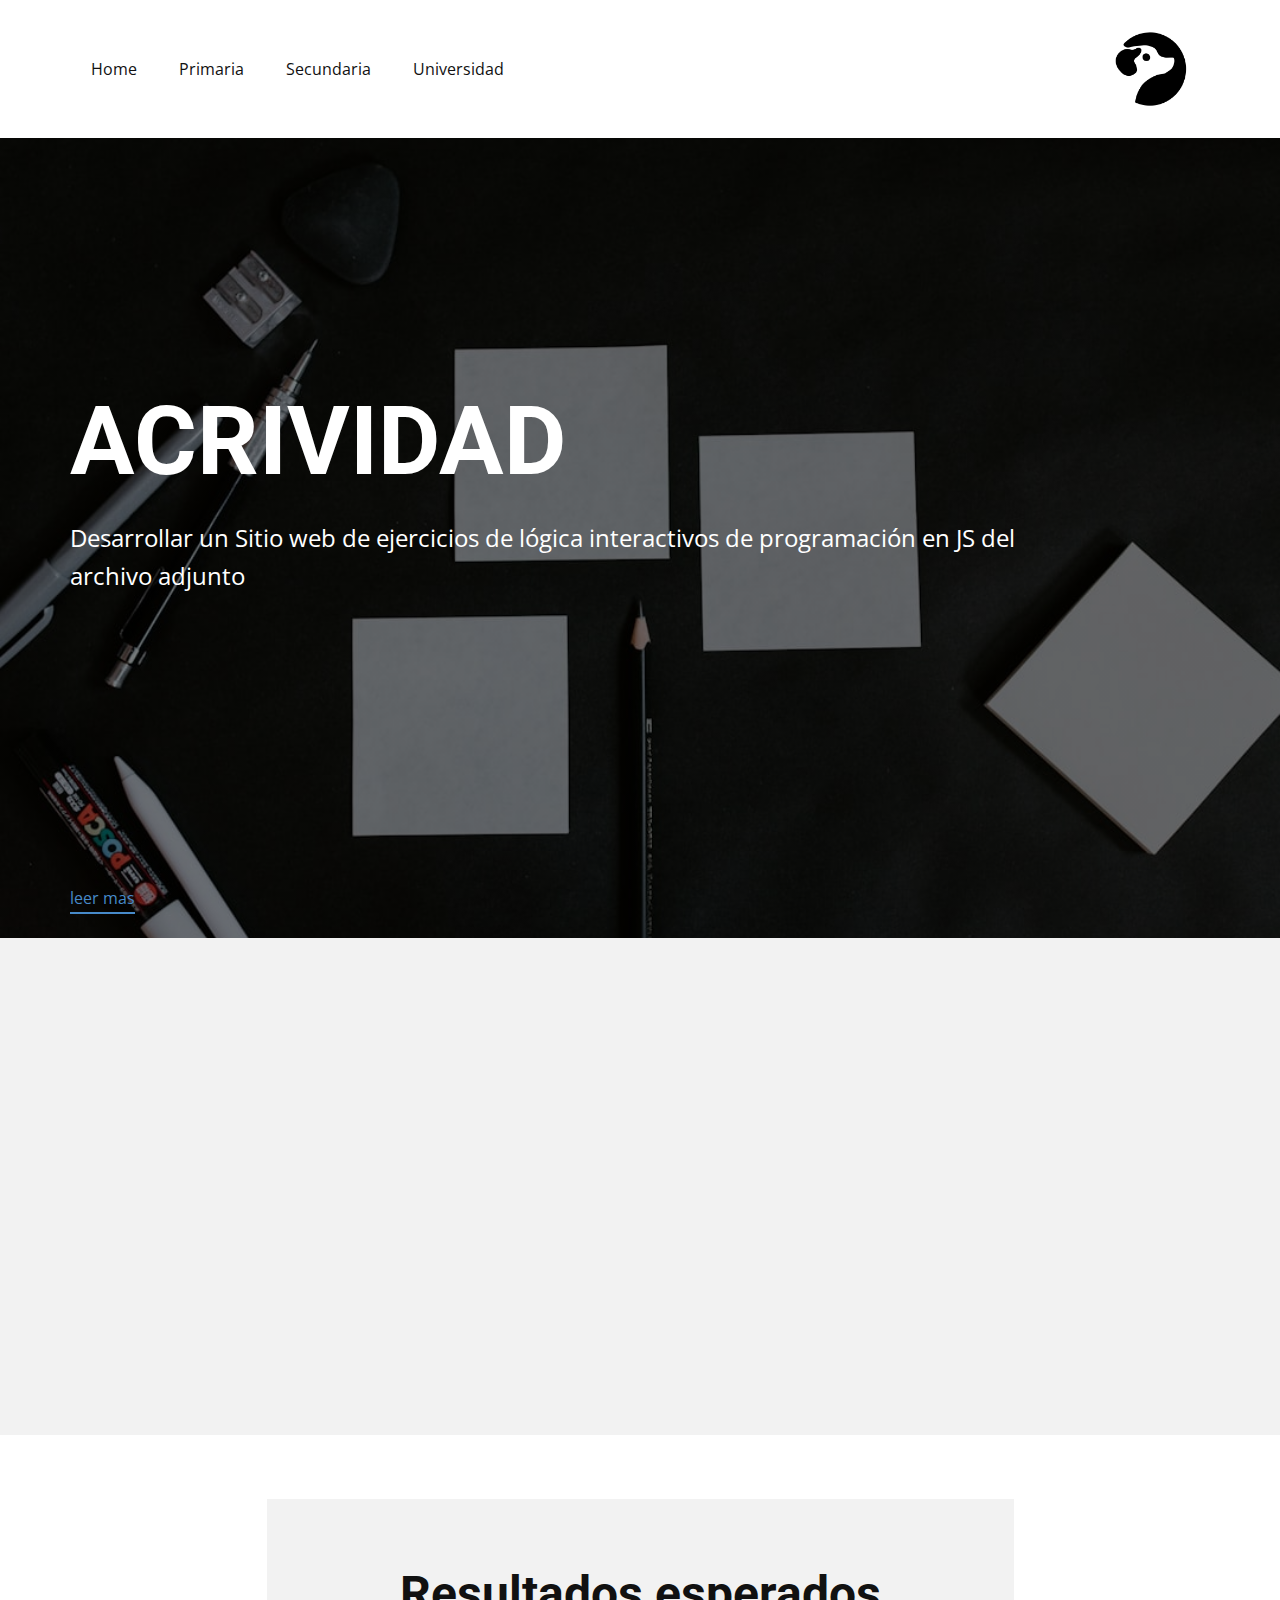
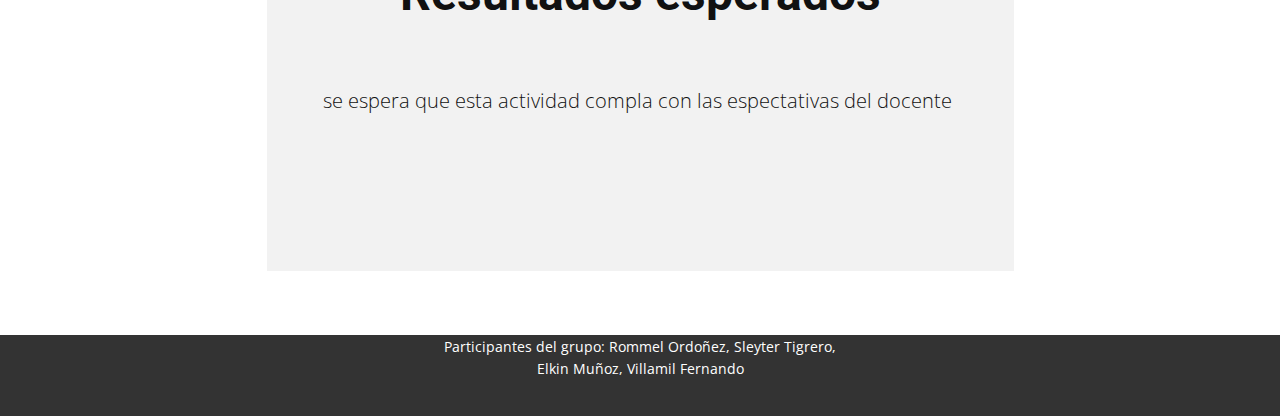
<file: Site1/index.html>
<!DOCTYPE html>
<html style="font-size: 16px;" lang="es"><head>
    <meta name="viewport" content="width=device-width, initial-scale=1.0">
    <meta charset="utf-8">
    <meta name="keywords" content="Acrividad​, Design Perfection">
    <meta name="description" content="">
    <title>index2</title>
    <link rel="stylesheet" href="nicepage.css" media="screen">
<link rel="stylesheet" href="index.css" media="screen">
    <script class="u-script" type="text/javascript" src="jquery.js" defer=""></script>
    <script class="u-script" type="text/javascript" src="nicepage.js" defer=""></script>
    <meta name="generator" content="Nicepage 6.20.0, nicepage.com">
    <link id="u-theme-google-font" rel="stylesheet" href="https://fonts.googleapis.com/css?family=Roboto:100,100i,300,300i,400,400i,500,500i,700,700i,900,900i|Open+Sans:300,300i,400,400i,500,500i,600,600i,700,700i,800,800i">
    
    
    
    
    
    <script type="application/ld+json">{
		"@context": "http://schema.org",
		"@type": "Organization",
		"name": "",
		"logo": "images/eb69cebb8d9f4685a12ec5674af87bc9c6ba7369c9b6496411d3c7d4bd774315eaff45d302d1439fe18cea1ef6011dcfc2db3fc9408b7f05afd363_1280.jpg"
}</script>
    <meta name="theme-color" content="#478ac9">
    <meta property="og:title" content="index2">
    <meta property="og:type" content="website">
  <meta data-intl-tel-input-cdn-path="intlTelInput/"></head>
  <body data-home-page="index2.html" data-home-page-title="index2" data-path-to-root="./" data-include-products="false" class="u-body u-xl-mode" data-lang="es"><header class="u-clearfix u-header u-header" id="sec-1a37"><div class="u-clearfix u-sheet u-sheet-1">
        <a href="#" class="u-image u-logo u-image-1" data-image-width="1280" data-image-height="1280">
          <img src="images/eb69cebb8d9f4685a12ec5674af87bc9c6ba7369c9b6496411d3c7d4bd774315eaff45d302d1439fe18cea1ef6011dcfc2db3fc9408b7f05afd363_1280.jpg" class="u-logo-image u-logo-image-1">
        </a>
        <nav class="u-menu u-menu-one-level u-offcanvas u-menu-1">
          <div class="menu-collapse" style="font-size: 1rem; letter-spacing: 0px;">
            <a class="u-button-style u-custom-left-right-menu-spacing u-custom-padding-bottom u-custom-top-bottom-menu-spacing u-nav-link u-text-active-palette-1-base u-text-hover-palette-2-base" href="#">
              <svg class="u-svg-link" viewBox="0 0 24 24"><use xlink:href="#menu-hamburger"></use></svg>
              <svg class="u-svg-content" version="1.1" id="menu-hamburger" viewBox="0 0 16 16" x="0px" y="0px" xmlns:xlink="http://www.w3.org/1999/xlink" xmlns="http://www.w3.org/2000/svg"><g><rect y="1" width="16" height="2"></rect><rect y="7" width="16" height="2"></rect><rect y="13" width="16" height="2"></rect>
</g></svg>
            </a>
          </div>
          <div class="u-custom-menu u-nav-container">
            <ul class="u-nav u-unstyled u-nav-1"><li class="u-nav-item"><a class="u-button-style u-nav-link u-text-active-palette-1-base u-text-hover-palette-2-base" href="Página-2.html" style="padding: 10px 21px;">Home</a>
</li><li class="u-nav-item"><a class="u-button-style u-nav-link u-text-active-palette-1-base u-text-hover-palette-2-base" href="Casa.html" style="padding: 10px 21px;">Primaria</a>
</li><li class="u-nav-item"><a class="u-button-style u-nav-link u-text-active-palette-1-base u-text-hover-palette-2-base" href="Acerca-de.html" style="padding: 10px 21px;">Secundaria</a>
</li><li class="u-nav-item"><a class="u-button-style u-nav-link u-text-active-palette-1-base u-text-hover-palette-2-base" href="Contacto.html" style="padding: 10px 21px;">Universidad</a>
</li></ul>
          </div>
          <div class="u-custom-menu u-nav-container-collapse">
            <div class="u-black u-container-style u-inner-container-layout u-opacity u-opacity-95 u-sidenav">
              <div class="u-inner-container-layout u-sidenav-overflow">
                <div class="u-menu-close"></div>
                <ul class="u-align-center u-nav u-popupmenu-items u-unstyled u-nav-2"><li class="u-nav-item"><a class="u-button-style u-nav-link" href="Página-2.html">Home</a>
</li><li class="u-nav-item"><a class="u-button-style u-nav-link" href="Casa.html">Primaria</a>
</li><li class="u-nav-item"><a class="u-button-style u-nav-link" href="Acerca-de.html">Secundaria</a>
</li><li class="u-nav-item"><a class="u-button-style u-nav-link" href="Contacto.html">Universidad</a>
</li></ul>
              </div>
            </div>
            <div class="u-black u-menu-overlay u-opacity u-opacity-70"></div>
          </div>
        </nav>
      </div></header>
    <section class="u-align-left u-clearfix u-container-align-left u-image u-shading u-section-1" id="sec-9878" data-image-width="1280" data-image-height="853">
      <div class="u-clearfix u-sheet u-sheet-1">
        <h1 class="u-align-left u-text u-text-default u-title u-text-1">Acrividad </h1>
        <p class="u-align-left u-large-text u-text u-text-variant u-text-2"> Desarrollar un Sitio web de ejercicios de lógica interactivos de programación en JS del archivo adjunto</p>
        <a href="https://www.twitch.tv/panconcolayt" class="u-active-none u-border-2 u-border-no-left u-border-no-right u-border-no-top u-border-palette-1-base u-btn u-btn-rectangle u-button-style u-hover-none u-none u-btn-1">leer mas</a>
      </div>
    </section>
    <section class="u-align-center u-clearfix u-container-align-center u-grey-5 u-section-2" src="" id="carousel_b870">
      <div class="u-clearfix u-sheet u-valign-middle u-sheet-1">
        <div class="u-expanded-width u-list u-list-1">
          <div class="u-repeater u-repeater-1">
            <div class="u-align-center u-border-3 u-border-no-bottom u-border-no-left u-border-no-right u-border-palette-2-base u-container-align-center u-container-style u-hover-feature u-list-item u-radius u-repeater-item u-shape-round u-white u-list-item-1" data-animation-name="customAnimationIn" data-animation-duration="1500" data-animation-delay="500">
              <div class="u-container-layout u-similar-container u-container-layout-1">
                <h3 class="u-align-left u-text u-text-1">Ejercicios realizados </h3>
                <p class="u-align-left u-text u-text-2">Todos los ejercicios mostrados son de logica de programcion </p>
              </div>
            </div>
            <div class="u-align-center u-border-3 u-border-no-bottom u-border-no-left u-border-no-right u-border-palette-2-base u-container-align-center u-container-style u-hover-feature u-list-item u-radius u-repeater-item u-shape-round u-white u-list-item-2" data-animation-name="customAnimationIn" data-animation-duration="1000">
              <div class="u-container-layout u-similar-container u-container-layout-2">
                <h3 class="u-align-left u-text u-text-3">Participantes </h3>
                <p class="u-align-left u-text u-text-4">Cada participante se le exijira relalizar al menos 2 ejercicios de los temas en la parte superior </p>
              </div>
            </div>
            <div class="u-align-center u-border-3 u-border-no-bottom u-border-no-left u-border-no-right u-border-palette-2-base u-container-align-center u-container-style u-hover-feature u-list-item u-radius u-repeater-item u-shape-round u-white u-list-item-3" data-animation-name="customAnimationIn" data-animation-duration="1000">
              <div class="u-container-layout u-similar-container u-container-layout-3">
                <h3 class="u-align-left u-text u-text-5">La actividad </h3>
                <p class="u-align-left u-text u-text-6">La actividad tiene una cierto grado de dificultad pero se afrontara sin problemas </p>
              </div>
            </div>
          </div>
        </div>
      </div>
      
      
      
    </section>
    <section class="u-align-left u-clearfix u-container-align-center u-container-align-left u-section-3" id="sec-07a8">
      <div class="u-clearfix u-sheet u-valign-middle u-sheet-1">
        <div class="u-align-center u-container-align-center u-container-style u-grey-5 u-group u-group-1">
          <div class="u-container-layout u-container-layout-1">
            <h1 class="u-align-center u-text u-text-default u-text-1">Resultados esperados </h1>
            <p class="u-align-center u-text u-text-2">se espera que esta actividad compla con las espectativas del docente&nbsp;<br>
            </p>
          </div>
        </div>
      </div>
    </section>
    
    
    
    <footer class="u-align-center u-clearfix u-container-align-center u-footer u-grey-80 u-footer" id="sec-1317"><div class="u-clearfix u-sheet u-sheet-1">
        <p class="u-small-text u-text u-text-variant u-text-1">Participantes del grupo:​ Rommel Ordoñez, Sleyter Tigrero, Elkin Muñoz, Villamil Fernando</p>
      </div></footer>

</body></html>
</file>
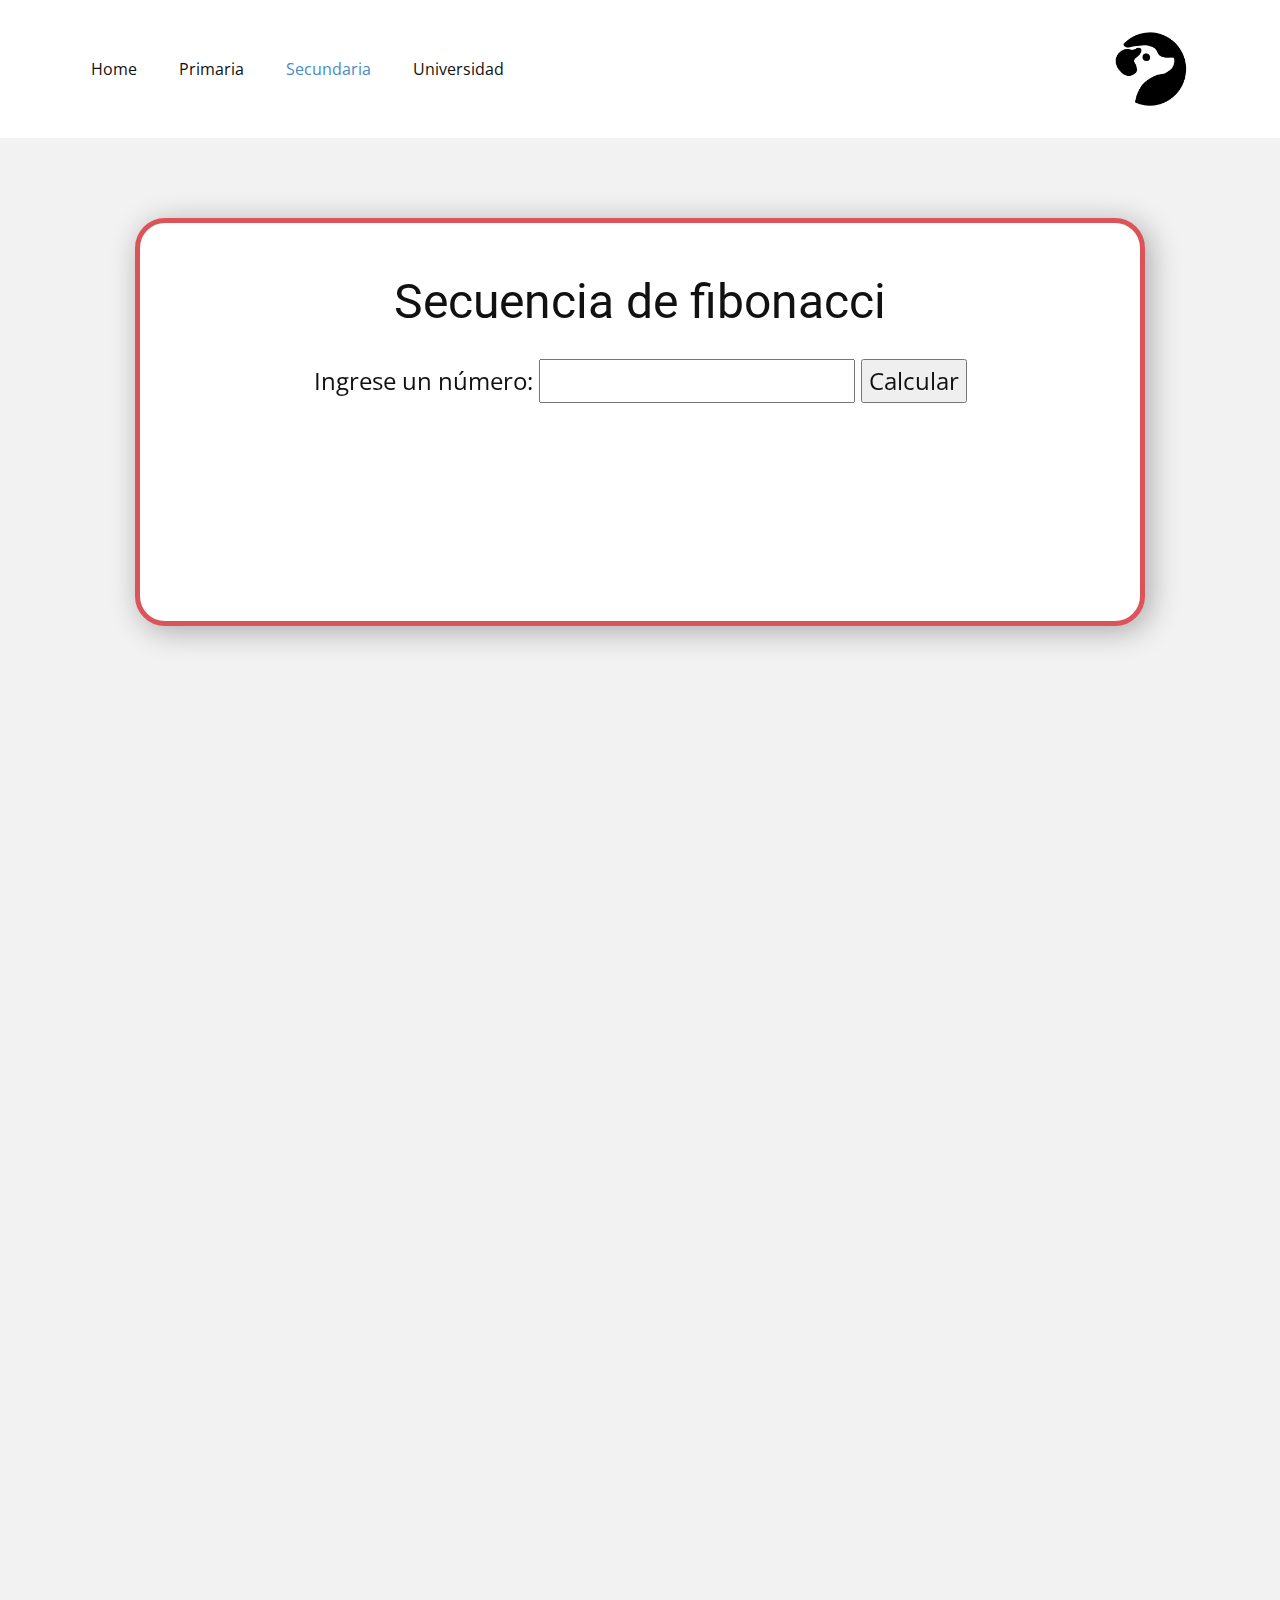
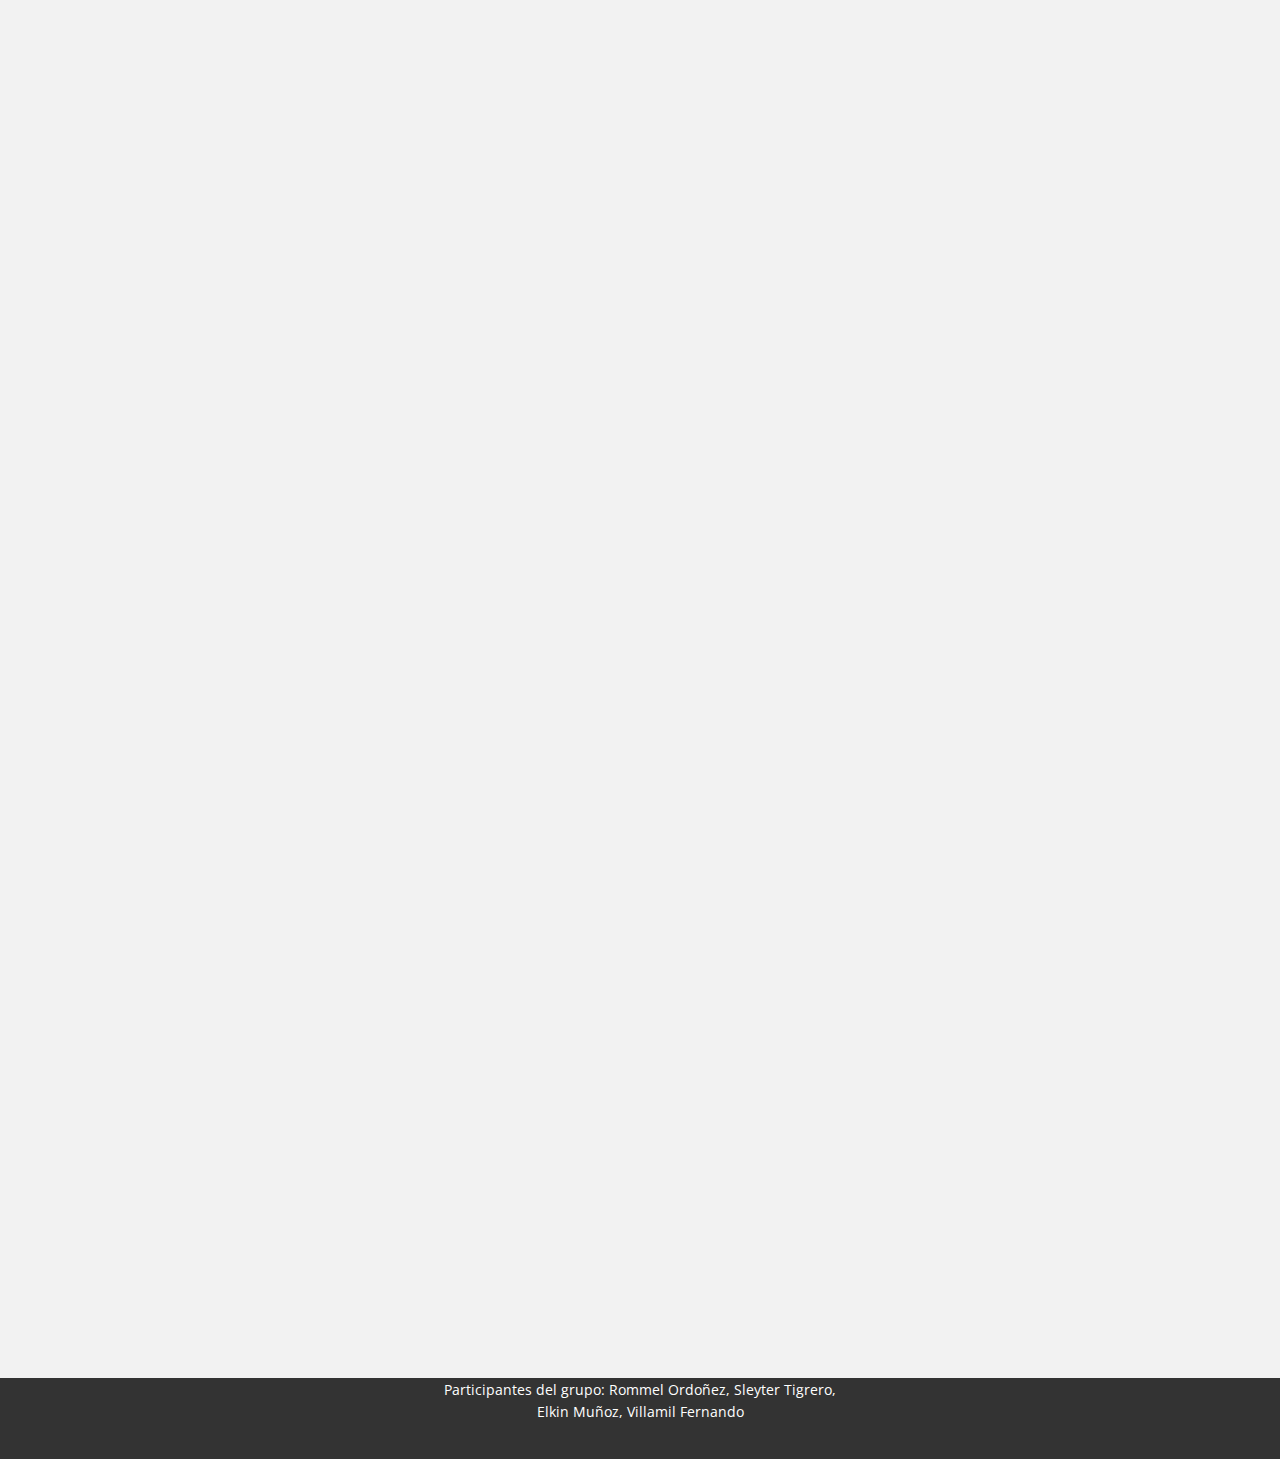
<file: Site1/Acerca-de.html>
<!DOCTYPE html>
<html style="font-size: 16px;" lang="es"><head>
    <meta name="viewport" content="width=device-width, initial-scale=1.0">
    <meta charset="utf-8">
    <meta name="keywords" content="Acerca del club">
    <meta name="description" content="">
    <title>Acerca de</title>
    <link rel="stylesheet" href="nicepage.css" media="screen">
<link rel="stylesheet" href="Acerca-de.css" media="screen">
    <script class="u-script" type="text/javascript" src="jquery.js" defer=""></script>
    <script class="u-script" type="text/javascript" src="nicepage.js" defer=""></script>
    <meta name="generator" content="Nicepage 6.20.0, nicepage.com">
    <link id="u-theme-google-font" rel="stylesheet" href="https://fonts.googleapis.com/css?family=Roboto:100,100i,300,300i,400,400i,500,500i,700,700i,900,900i|Open+Sans:300,300i,400,400i,500,500i,600,600i,700,700i,800,800i">
    
    
    
    
    
    
    
    
    <script type="application/ld+json">{
		"@context": "http://schema.org",
		"@type": "Organization",
		"name": "",
		"logo": "images/eb69cebb8d9f4685a12ec5674af87bc9c6ba7369c9b6496411d3c7d4bd774315eaff45d302d1439fe18cea1ef6011dcfc2db3fc9408b7f05afd363_1280.jpg"
}</script>
    <meta name="theme-color" content="#478ac9">
    <meta property="og:title" content="Acerca de">
    <meta property="og:type" content="website">
  <meta data-intl-tel-input-cdn-path="intlTelInput/"></head>
  <body data-path-to-root="./" data-include-products="false" class="u-body u-xl-mode" data-lang="es"><header class="u-clearfix u-header u-header" id="sec-1a37"><div class="u-clearfix u-sheet u-sheet-1">
        <a href="#" class="u-image u-logo u-image-1" data-image-width="1280" data-image-height="1280">
          <img src="images/eb69cebb8d9f4685a12ec5674af87bc9c6ba7369c9b6496411d3c7d4bd774315eaff45d302d1439fe18cea1ef6011dcfc2db3fc9408b7f05afd363_1280.jpg" class="u-logo-image u-logo-image-1">
        </a>
        <nav class="u-menu u-menu-one-level u-offcanvas u-menu-1">
          <div class="menu-collapse" style="font-size: 1rem; letter-spacing: 0px;">
            <a class="u-button-style u-custom-left-right-menu-spacing u-custom-padding-bottom u-custom-top-bottom-menu-spacing u-nav-link u-text-active-palette-1-base u-text-hover-palette-2-base" href="#">
              <svg class="u-svg-link" viewBox="0 0 24 24"><use xlink:href="#menu-hamburger"></use></svg>
              <svg class="u-svg-content" version="1.1" id="menu-hamburger" viewBox="0 0 16 16" x="0px" y="0px" xmlns:xlink="http://www.w3.org/1999/xlink" xmlns="http://www.w3.org/2000/svg"><g><rect y="1" width="16" height="2"></rect><rect y="7" width="16" height="2"></rect><rect y="13" width="16" height="2"></rect>
</g></svg>
            </a>
          </div>
          <div class="u-custom-menu u-nav-container">
            <ul class="u-nav u-unstyled u-nav-1"><li class="u-nav-item"><a class="u-button-style u-nav-link u-text-active-palette-1-base u-text-hover-palette-2-base" href="Página-2.html" style="padding: 10px 21px;">Home</a>
</li><li class="u-nav-item"><a class="u-button-style u-nav-link u-text-active-palette-1-base u-text-hover-palette-2-base" href="Casa.html" style="padding: 10px 21px;">Primaria</a>
</li><li class="u-nav-item"><a class="u-button-style u-nav-link u-text-active-palette-1-base u-text-hover-palette-2-base" href="Acerca-de.html" style="padding: 10px 21px;">Secundaria</a>
</li><li class="u-nav-item"><a class="u-button-style u-nav-link u-text-active-palette-1-base u-text-hover-palette-2-base" href="Contacto.html" style="padding: 10px 21px;">Universidad</a>
</li></ul>
          </div>
          <div class="u-custom-menu u-nav-container-collapse">
            <div class="u-black u-container-style u-inner-container-layout u-opacity u-opacity-95 u-sidenav">
              <div class="u-inner-container-layout u-sidenav-overflow">
                <div class="u-menu-close"></div>
                <ul class="u-align-center u-nav u-popupmenu-items u-unstyled u-nav-2"><li class="u-nav-item"><a class="u-button-style u-nav-link" href="Página-2.html">Home</a>
</li><li class="u-nav-item"><a class="u-button-style u-nav-link" href="Casa.html">Primaria</a>
</li><li class="u-nav-item"><a class="u-button-style u-nav-link" href="Acerca-de.html">Secundaria</a>
</li><li class="u-nav-item"><a class="u-button-style u-nav-link" href="Contacto.html">Universidad</a>
</li></ul>
              </div>
            </div>
            <div class="u-black u-menu-overlay u-opacity u-opacity-70"></div>
          </div>
        </nav>
      </div></header>
       <section class="u-clearfix u-container-align-center u-grey-5 u-section-5" id="carousel_2763">
      <div class="u-clearfix u-sheet u-valign-middle u-sheet-1">
        <div class="u-align-left u-border-5 u-border-palette-2-base u-container-align-center u-container-align-left u-container-style u-group u-radius u-shape-round u-white u-group-1" data-animation-name="customAnimationIn" data-animation-duration="1500" data-animation-delay="500" data-animation-direction="">
          <div class="u-container-layout u-container-layout-1">
            <h2 class="u-align-center u-text u-text-default u-text-1" data-animation-name="customAnimationIn" data-animation-duration="1500" data-animation-delay="0">Secuencia de fibonacci</h2>
             <p class="u-align-center u-large-text u-text u-text-variant u-text-2">
         <label for="numero">Ingrese un número:</label>
    <input type="number" id="numero">
    <button onclick="calcularSuma()">Calcular</button>
    <pre id="resultados"></pre>
     </p>
     <div style="display: flex; align-items: center; justify-content: center; height: 5vh;">
    <script>
        function calcularSuma() {
            const numero = parseInt(document.getElementById("numero").value);
            let resultado = '';
            let suma = numero;

            for (let i = 0; i < 5; i++) {
                resultado += `${i}+${suma} = `;
                suma += i;
                resultado += `${suma}\n`;
            }

            document.getElementById("resultados").innerText = resultado;
        }
    </script>
  </div>
</body>

          </div>
        </div>
      </div>
    </section>
    <section class="u-clearfix u-container-align-center u-grey-5 u-section-2" id="carousel_51ed">
      <div class="u-clearfix u-sheet u-valign-middle u-sheet-1">
        <div class="u-align-left u-border-5 u-border-palette-2-base u-container-align-center u-container-align-left u-container-style u-group u-radius u-shape-round u-white u-group-1" data-animation-name="customAnimationIn" data-animation-duration="1500" data-animation-delay="500" data-animation-direction="">
          <div class="u-container-layout u-container-layout-1">
            <h2 class="u-align-center u-text u-text-default u-text-1" data-animation-name="customAnimationIn" data-animation-duration="1500" data-animation-delay="0">Numero factorial</h2>
            <p class="u-align-center u-large-text u-text u-text-variant u-text-2">
             <label for="factor">Ingrese un número entero positivo</label>
    <input type="number" id="factor">
    <button onclick="factorial()">Calcular</button>
    <h2 id="result2"></h2> 
            </p>
            <script>
    function factorial(){
        var n1 = parseInt(document.getElementById("factor").value);
        var resultado = 1;
        if(n1<=0){
            alert("Ingrese un número positivo");
        }else{
        for(var i =1 ; i<=n1 ; i++){
            resultado *= i;
        }
        }
    document.getElementById("result2").innerText = resultado
    }
</script>
          </div>
        </div>
      </div>
    </section>
    <section class="u-clearfix u-container-align-center u-grey-5 u-section-3" id="carousel_aba3">
      <div class="u-clearfix u-sheet u-valign-middle u-sheet-1">
        <div class="u-align-left u-border-5 u-border-palette-2-base u-container-align-center u-container-align-left u-container-style u-group u-radius u-shape-round u-white u-group-1" data-animation-name="customAnimationIn" data-animation-duration="1500" data-animation-delay="500" data-animation-direction="">
          <div class="u-container-layout u-container-layout-1">
            <h2 class="u-align-center u-text u-text-default u-text-1" data-animation-name="customAnimationIn" data-animation-duration="1500" data-animation-delay="0">Impares y pares en un rango</h2>
            <p class="u-align-center u-large-text u-text u-text-variant u-text-2"> 
             <label for="n1">Ingrese un número menor</label>
<input type="number" id="n1">
<br>
<br>
<label for="n2">Ingrese otro número mayor</label>
<input type="number" id="n2">
<br>
<button onclick="impar()">Continuar</button>
<h2 id="resultado_par"></h2>
<h2 id="resultado_impar"></h2>
            </p>
            <script>
    function impar(){
        var n1 = parseInt(document.getElementById("n1").value);
        var n2 = parseInt(document.getElementById("n2").value);
        var resultado_par = "";
        var resultado_impar = "";
        if (n1<n2){
        for(let i = n1; i <= n2; i++){
            if(i%2===0){
                resultado_par += i +" ";

            }else{
                resultado_impar += i+" ";
            }
        }
         
        document.getElementById("resultado_par").innerText= "Números pares: " +resultado_par;
        document.getElementById("resultado_impar").innerText = "Número impares: " +resultado_impar;
        }else{
            alert("INGRESE UN LIMITE VALIDO :(");
        }
    }
</script>
          </div>
        </div>
      </div>
    </section>
    <section class="u-clearfix u-container-align-center u-grey-5 u-section-4" id="carousel_fd87">
      <div class="u-clearfix u-sheet u-valign-middle u-sheet-1">
        <div class="u-align-left u-border-5 u-border-palette-2-base u-container-align-center u-container-align-left u-container-style u-group u-radius u-shape-round u-white u-group-1" data-animation-name="customAnimationIn" data-animation-duration="1500" data-animation-delay="500" data-animation-direction="">
          <div class="u-container-layout u-container-layout-1">
            <h2 class="u-align-center u-text u-text-default u-text-1" data-animation-name="customAnimationIn" data-animation-duration="1500" data-animation-delay="0">Tabla de multiplicar</h2>
            <p class="u-align-center u-large-text u-text u-text-variant u-text-2">
              <label for="T1">INGRESO</label>
    <input type="number" id="T1">
    <button onclick="multiplicar()">Ejecutar</button>
    <br>
    <h2 id="result3"></h2>
            </p>
            <script>
    function multiplicar(){
        var n1 = parseInt(document.getElementById("T1").value);
        let i = 0;
        var resultado = "";
        while (i<=12){
       resultado += n1 + "x" + i + " = " +  i*n1 + "<br>";
       i++;      
        }
        document.getElementById("result3").innerHTML = resultado;
    }
</script>
          </div>
        </div>
      </div>
    </section>
    <section class="u-clearfix u-container-align-center u-grey-5 u-section-1" id="carousel_f66d">
      <div class="u-clearfix u-sheet u-valign-middle u-sheet-1">
        <div class="u-align-left u-border-5 u-border-palette-2-base u-container-align-center u-container-align-left u-container-style u-group u-radius u-shape-round u-white u-group-1" data-animation-name="customAnimationIn" data-animation-duration="1500" data-animation-delay="500" data-animation-direction="">
          <div class="u-container-layout u-container-layout-1">
            <h2 class="u-align-center u-text u-text-default u-text-1" data-animation-name="customAnimationIn" data-animation-duration="1500" data-animation-delay="0">SUMA DE NÚMEROS NATURALES</h2>
            <p class="u-align-center u-large-text u-text u-text-variant u-text-2"> 
              <label for="numero">Ingrese un número entero positivo</label>
    <input type="number" id="numero">
    <button onclick="sumar()">Calcular</button>
    <h2 id="result"></h2>
            </p>
            <script>
    function sumar(){
        var n1 = parseInt(document.getElementById("numero").value);
        var resultado = "";
        if(n1<0){
            alert("El número es negativo");
        }else{
      for (let i = 1; i<= n1; i++){
            resultado += i +" ";
        }
    }
       document.getElementById("result").innerText = resultado; 
    }
</script>


          </div>
        </div>
      </div>
    </section>
    
    
    
    
    <footer class="u-align-center u-clearfix u-container-align-center u-footer u-grey-80 u-footer" id="sec-1317"><div class="u-clearfix u-sheet u-sheet-1">
        <p class="u-small-text u-text u-text-variant u-text-1">Participantes del grupo:​ Rommel Ordoñez, Sleyter Tigrero, Elkin Muñoz, Villamil Fernando</p>
      </div></footer>
  
</body></html>
</file>
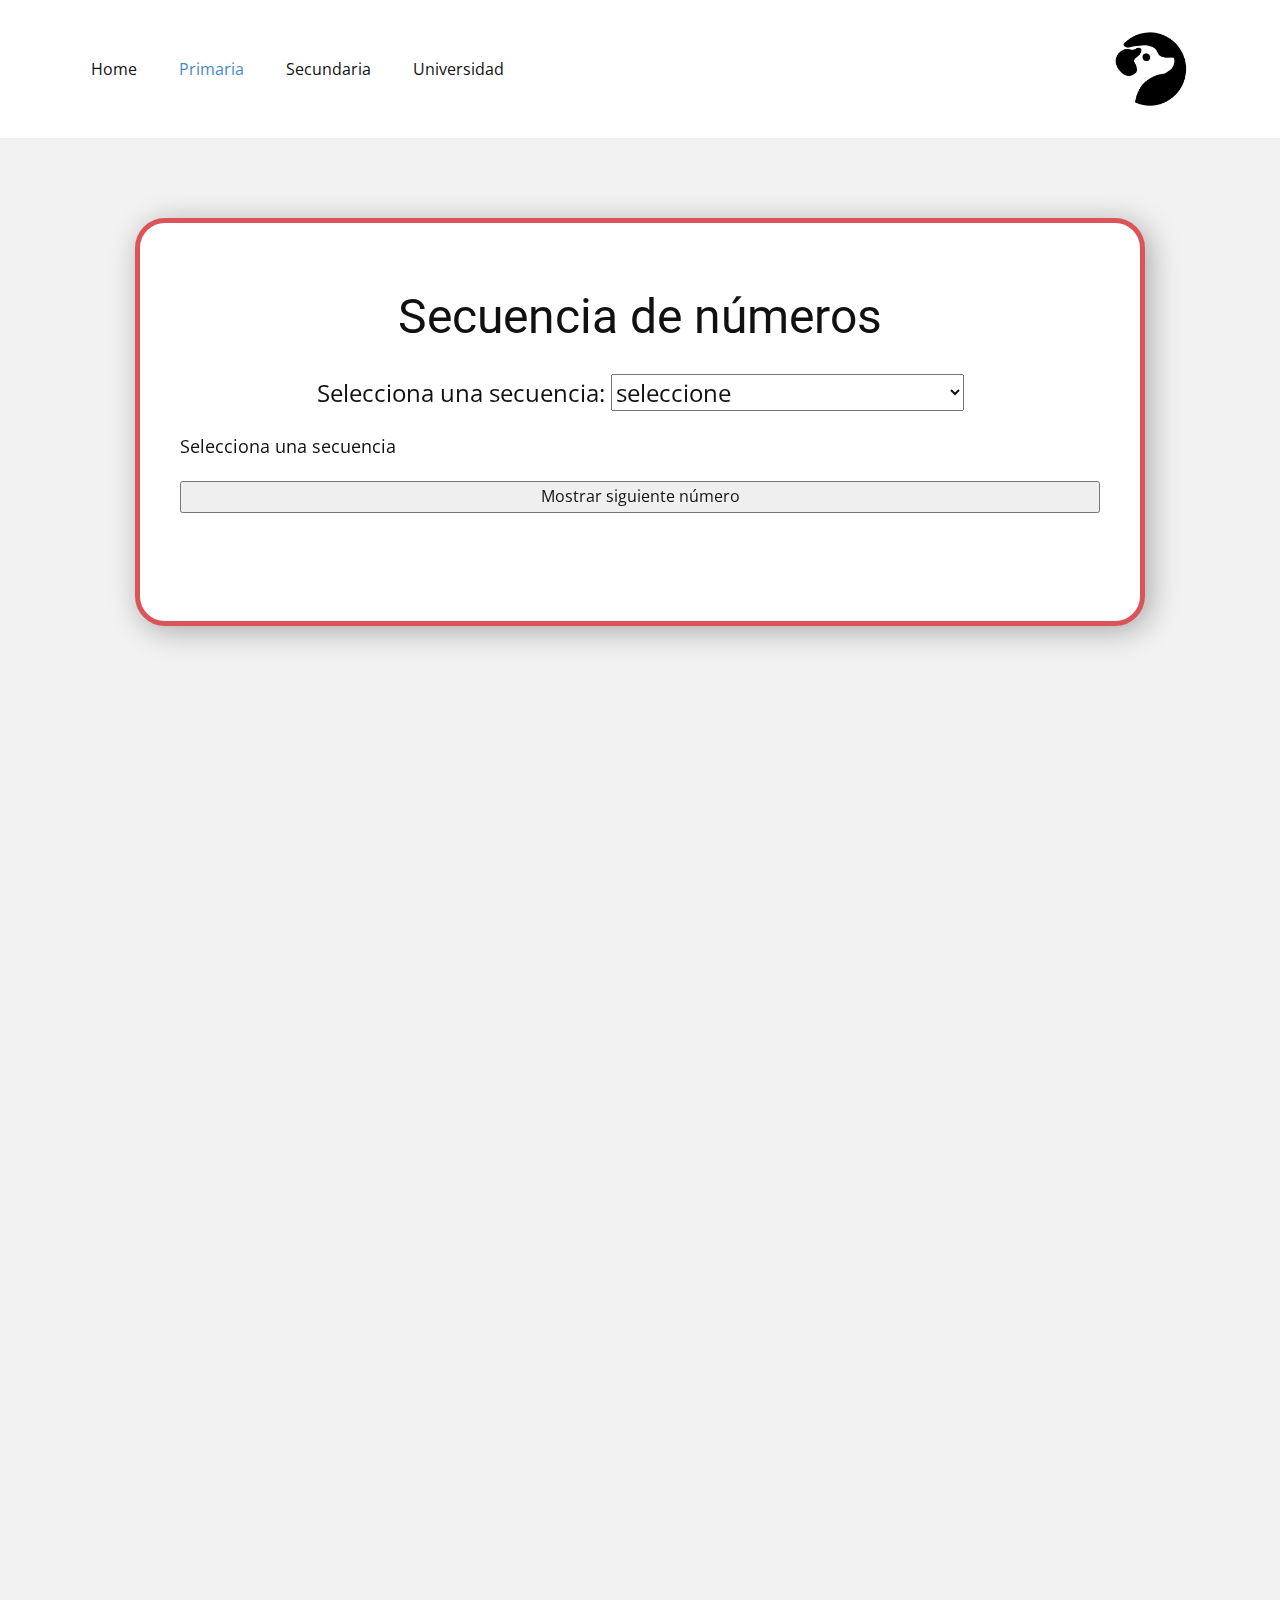
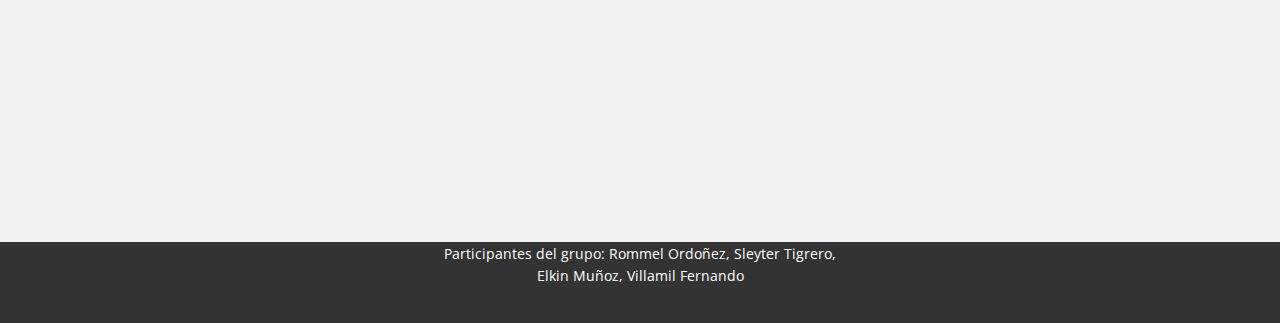
<file: Site1/Casa.html>
<!DOCTYPE html>
<html style="font-size: 16px;" lang="es">
<head>
    <meta name="viewport" content="width=device-width, initial-scale=1.0">
    <meta charset="utf-8">
    <meta name="keywords" content="Design Perfection">
    <meta name="description" content="">
    <title>Casa</title>
    <link rel="stylesheet" href="nicepage.css" media="screen">
<link rel="stylesheet" href="Casa.css" media="screen">
    <script class="u-script" type="text/javascript" src="jquery.js" defer=""></script>
    <script class="u-script" type="text/javascript" src="nicepage.js" defer=""></script>
    <meta name="generator" content="Nicepage 6.20.0, nicepage.com">
    <link id="u-theme-google-font" rel="stylesheet" href="https://fonts.googleapis.com/css?family=Roboto:100,100i,300,300i,400,400i,500,500i,700,700i,900,900i|Open+Sans:300,300i,400,400i,500,500i,600,600i,700,700i,800,800i">
    <link id="u-page-google-font" rel="stylesheet" href="https://fonts.googleapis.com/css?family=Montserrat:100,100i,200,200i,300,300i,400,400i,500,500i,600,600i,700,700i,800,800i,900,900i">
   
    
    
    
    <script type="application/ld+json">{
		"@context": "http://schema.org",
		"@type": "Organization",
		"name": "",
		"logo": "images/eb69cebb8d9f4685a12ec5674af87bc9c6ba7369c9b6496411d3c7d4bd774315eaff45d302d1439fe18cea1ef6011dcfc2db3fc9408b7f05afd363_1280.jpg"
}</script>
    <meta name="theme-color" content="#478ac9">
    <meta property="og:title" content="Casa">
    <meta property="og:type" content="website">
  <meta data-intl-tel-input-cdn-path="intlTelInput/"></head>
  <body data-path-to-root="./" data-include-products="false" class="u-body u-xl-mode" data-lang="es"><header class="u-clearfix u-header u-header" id="sec-1a37"><div class="u-clearfix u-sheet u-sheet-1">
        <a href="#" class="u-image u-logo u-image-1" data-image-width="1280" data-image-height="1280">
          <img src="images/eb69cebb8d9f4685a12ec5674af87bc9c6ba7369c9b6496411d3c7d4bd774315eaff45d302d1439fe18cea1ef6011dcfc2db3fc9408b7f05afd363_1280.jpg" class="u-logo-image u-logo-image-1">
        </a>
        <nav class="u-menu u-menu-one-level u-offcanvas u-menu-1">
          <div class="menu-collapse" style="font-size: 1rem; letter-spacing: 0px;">
            <a class="u-button-style u-custom-left-right-menu-spacing u-custom-padding-bottom u-custom-top-bottom-menu-spacing u-nav-link u-text-active-palette-1-base u-text-hover-palette-2-base" href="#">
              <svg class="u-svg-link" viewBox="0 0 24 24"><use xlink:href="#menu-hamburger"></use></svg>
              <svg class="u-svg-content" version="1.1" id="menu-hamburger" viewBox="0 0 16 16" x="0px" y="0px" xmlns:xlink="http://www.w3.org/1999/xlink" xmlns="http://www.w3.org/2000/svg"><g><rect y="1" width="16" height="2"></rect><rect y="7" width="16" height="2"></rect><rect y="13" width="16" height="2"></rect>
</g></svg>
            </a>
          </div>
          <div class="u-custom-menu u-nav-container">
            <ul class="u-nav u-unstyled u-nav-1"><li class="u-nav-item"><a class="u-button-style u-nav-link u-text-active-palette-1-base u-text-hover-palette-2-base" href="Página-2.html" style="padding: 10px 21px;">Home</a>
</li><li class="u-nav-item"><a class="u-button-style u-nav-link u-text-active-palette-1-base u-text-hover-palette-2-base" href="Casa.html" style="padding: 10px 21px;">Primaria</a>
</li><li class="u-nav-item"><a class="u-button-style u-nav-link u-text-active-palette-1-base u-text-hover-palette-2-base" href="Acerca-de.html" style="padding: 10px 21px;">Secundaria</a>
</li><li class="u-nav-item"><a class="u-button-style u-nav-link u-text-active-palette-1-base u-text-hover-palette-2-base" href="Contacto.html" style="padding: 10px 21px;">Universidad</a>
</li></ul>
          </div>
          <div class="u-custom-menu u-nav-container-collapse">
            <div class="u-black u-container-style u-inner-container-layout u-opacity u-opacity-95 u-sidenav">
              <div class="u-inner-container-layout u-sidenav-overflow">
                <div class="u-menu-close"></div>
                <ul class="u-align-center u-nav u-popupmenu-items u-unstyled u-nav-2"><li class="u-nav-item"><a class="u-button-style u-nav-link" href="Página-2.html">Home</a>
</li><li class="u-nav-item"><a class="u-button-style u-nav-link" href="Casa.html">Primaria</a>
</li><li class="u-nav-item"><a class="u-button-style u-nav-link" href="Acerca-de.html">Secundaria</a>
</li><li class="u-nav-item"><a class="u-button-style u-nav-link" href="Contacto.html">Universidad</a>
</li></ul>
              </div>
            </div>
            <div class="u-black u-menu-overlay u-opacity u-opacity-70"></div>
          </div>
        </nav>
      </div></header>
    <section class="u-clearfix u-container-align-center u-grey-5 u-section-1" id="carousel_c710">
      <div class="u-clearfix u-sheet u-valign-middle u-sheet-1">
        <div class="u-align-left u-border-5 u-border-palette-2-base u-container-align-center u-container-align-left u-container-style u-group u-radius u-shape-round u-white u-group-1" data-animation-name="customAnimationIn" data-animation-duration="1500" data-animation-delay="500" data-animation-direction="">
          <div class="u-container-layout u-valign-middle u-container-layout-1">
            <h2 class="u-align-center u-text u-text-default u-text-1" data-animation-name="customAnimationIn" data-animation-duration="1500" data-animation-delay="0">Secuencia de números</h2>
            <p class="u-align-center u-large-text u-text u-text-variant u-text-2"> <label for="sequence-select">Selecciona una secuencia:</label>
    <select id="sequence-select" onchange="initializeSequence()">
        <option value="suma0">seleccione</option>
        <option value="suma2">2, 4, 6, ... (Suma 2)</option>
        <option value="suma5">5, 10, 15, ... (Suma 5)</option>
        <option value="suma10">10, 20, 30, ... (Suma 10)</option>
        <option value="multiplica2">2, 4, 8, 16, ... (Multiplica por 2)</option>
    </select>

    <div class="sequence-box">
        <p id="sequence">Selecciona una secuencia</p>
    </div>
    
    <button onclick="showNext()">Mostrar siguiente número</button>

    <script>

        let sequence = [];
        let step = 0;
        let isMultiplication = false;

usuario
        function initializeSequence() {
            const selectedSequence = document.getElementById("sequence-select").value;
            

            switch (selectedSequence) {
                case "suma2":
                    sequence = [2, 4, 6];
                    step = 2;
                    isMultiplication = false;
                    break;
                case "suma5":
                    sequence = [5, 10, 15];
                    step = 5;
                    isMultiplication = false;
                    break;
                case "suma10":
                    sequence = [10, 20, 30];
                    step = 10;
                    isMultiplication = false;
                    break;
                case "multiplica2":
                    sequence = [2, 4, 8, 16];
                    step = 2;
                    isMultiplication = true;
                    break;
            }
            
     
            document.getElementById("sequence").innerText = sequence.join(", ");
        }


        function showNext() {
            let nextNumber;
            
    
            if (isMultiplication) {
                nextNumber = sequence[sequence.length - 1] * step;
            } else {
                nextNumber = sequence[sequence.length - 1] + step;
            }
            
            sequence.push(nextNumber);
            document.getElementById("sequence").innerText = sequence.join(", ");
        }

    </script>

            </p>
            
          </div>
        </div>
      </div>
    </section>
    <section class="u-clearfix u-container-align-center u-grey-5 u-section-2" id="carousel_3339">
      <div class="u-clearfix u-sheet u-valign-middle u-sheet-1">
        <div class="u-align-left u-border-5 u-border-palette-2-base u-container-align-center u-container-align-left u-container-style u-group u-radius u-shape-round u-white u-group-1" data-animation-name="customAnimationIn" data-animation-duration="1500" data-animation-delay="500" data-animation-direction="">
          <div class="u-container-layout u-valign-middle u-container-layout-1">
            <h2 class="u-align-center u-text u-text-default u-text-1" data-animation-name="customAnimationIn" data-animation-duration="1500" data-animation-delay="0">Comparador de Edades</h2>
            <p class="u-align-center u-large-text u-text u-text-variant u-text-2"> 
               <div style="display: flex; align-items: center; justify-content: center; height: 10vh;">
              <div class="comparison-tool">

        <input type="number" id="age1" placeholder="Edad de la primera persona" min="0">
        <input type="number" id="age2" placeholder="Edad de la segunda persona" min="0">

     
        <button onclick="compareAges()">Comparar Edades</button>

        <div id="results9">Resultados:</div>
    </div>
</div>
    <script>
        // Función para comparar las edades
        function compareAges() {
            const age1 = parseInt(document.getElementById("age1").value);
            const age2 = parseInt(document.getElementById("age2").value);

            let result;

            if (age1 > age2) {
                result = `La primera persona es mayor con ${age1} años.`;
            } else if (age1 < age2) {
                result = `La segunda persona es mayor con ${age2} años.`;
            } else {
                result = `Ambas personas tienen la misma edad con ${age1} años.`;
            }

            document.getElementById("results9").innerHTML = `<p>${result}</p>`;
        }
    </script>
            </p>
            
          </div>
        </div>
      </div>
    </section>
    <section class="u-clearfix u-container-align-center u-grey-5 u-section-3" id="carousel_3106">
      <div class="u-clearfix u-sheet u-valign-middle u-sheet-1">
        <div class="u-align-left u-border-5 u-border-palette-2-base u-container-align-center u-container-align-left u-container-style u-group u-radius u-shape-round u-white u-group-1" data-animation-name="customAnimationIn" data-animation-duration="1500" data-animation-delay="500" data-animation-direction="">
          <div class="u-container-layout u-valign-middle u-container-layout-1">
            <h2 class="u-align-center u-text u-text-default u-text-1" data-animation-name="customAnimationIn" data-animation-duration="1500" data-animation-delay="0">Decisiones Simples</h2>
            <p class="u-align-center u-large-text u-text u-text-variant u-text-2">
              <div style="display: flex; align-items: center; justify-content: center; height: 10vh;">
<div class="decision-tool">
       

        <!-- Selector para elegir el tipo de comparación -->
        <label for="decision">Elige una comparación:</label>
        <select id="decision" onchange="updateInputs()">
          <option value="0">seleccione</option>
            <option value="clima">¿Qué debes llevar si hace sol?</option>
            <option value="superficie">¿Qué tiene más superficie?</option>
            <option value="menor-superficie">¿Cuál es menor en superficie?</option>
            <option value="volumen">¿Qué recipiente puede contener más líquido?</option>
        </select>

        <!-- Inputs para las comparaciones -->
        <div id="input-area">
            <input type="number" id="input1" placeholder="Valor 1 (ej. 1 para 1 m²)" min="0">
            <input type="number" id="input2" placeholder="Valor 2 (ej. 2 para 2 m²)" min="0">
        </div>

        <!-- Botón para tomar la decisión -->
        <button onclick="makeDecision()">Evaluar</button>

        <!-- Resultados -->
        <div id="results8">Resultados:</div>
    </div>
    </div>
    <script>
        // Función para actualizar los campos de entrada según la opción seleccionada
        function updateInputs() {
            const decisionType = document.getElementById("decision").value;
            const inputArea = document.getElementById("input-area");
            
            if (decisionType === "clima") {
                inputArea.innerHTML = ''; // No se necesitan campos para el clima
            } else {
                inputArea.innerHTML = `
                    <input type="number" id="input1" placeholder="Valor 1" min="0">
                    <input type="number" id="input2" placeholder="Valor 2" min="0">
                `;
            }
        }

        // Función para tomar la decisión y mostrar el resultado
        function makeDecision() {
            const decisionType = document.getElementById("decision").value;
            let result;

            if (decisionType === "clima") {
                result = "Hace sol, lleva gafas de sol y protector solar.";
            } else {

                const val1 = parseFloat(document.getElementById("input1").value);
                const val2 = parseFloat(document.getElementById("input2").value);


                 if (isNaN(val1) || isNaN(val2)) {
                    result = "Por favor, ingresa valores numéricos válidos.";
                } else {
                    if (val1 === val2) {
                        result = `Los valores ${val1} y ${val2} son iguales.`;
                    } else if (decisionType === "superficie") {
                        result = (val1 > val2)
                            ? `La primera superficie de ${val1} m² es mayor.`
                            : `La segunda superficie de ${val2} m² es mayor.`;
                    } else if (decisionType === "menor-superficie") {
                        result = (val1 < val2)
                            ? `El jardín/balcón de ${val1} m² es menor.`
                            : `El jardín/balcón de ${val2} m² es menor.`;
                    } else if (decisionType === "volumen") {
                        result = (val1 > val2)
                            ? `El primer recipiente de ${val1} ml puede contener más.`
                            : `El segundo recipiente de ${val2} ml puede contener más.`;
                    }
                }
            }

            document.getElementById("results8").innerHTML = `<p>${result}</p>`;
        }
    </script>
            </p>
           
          </div>
        </div>
      </div>
    </section>
    
    
    
    <footer class="u-align-center u-clearfix u-container-align-center u-footer u-grey-80 u-footer" id="sec-1317"><div class="u-clearfix u-sheet u-sheet-1">
        <p class="u-small-text u-text u-text-variant u-text-1">Participantes del grupo:​ Rommel Ordoñez, Sleyter Tigrero, Elkin Muñoz, Villamil Fernando</p>
      </div></footer>
        </a> 
    </section>
  
</body></html>
</file>
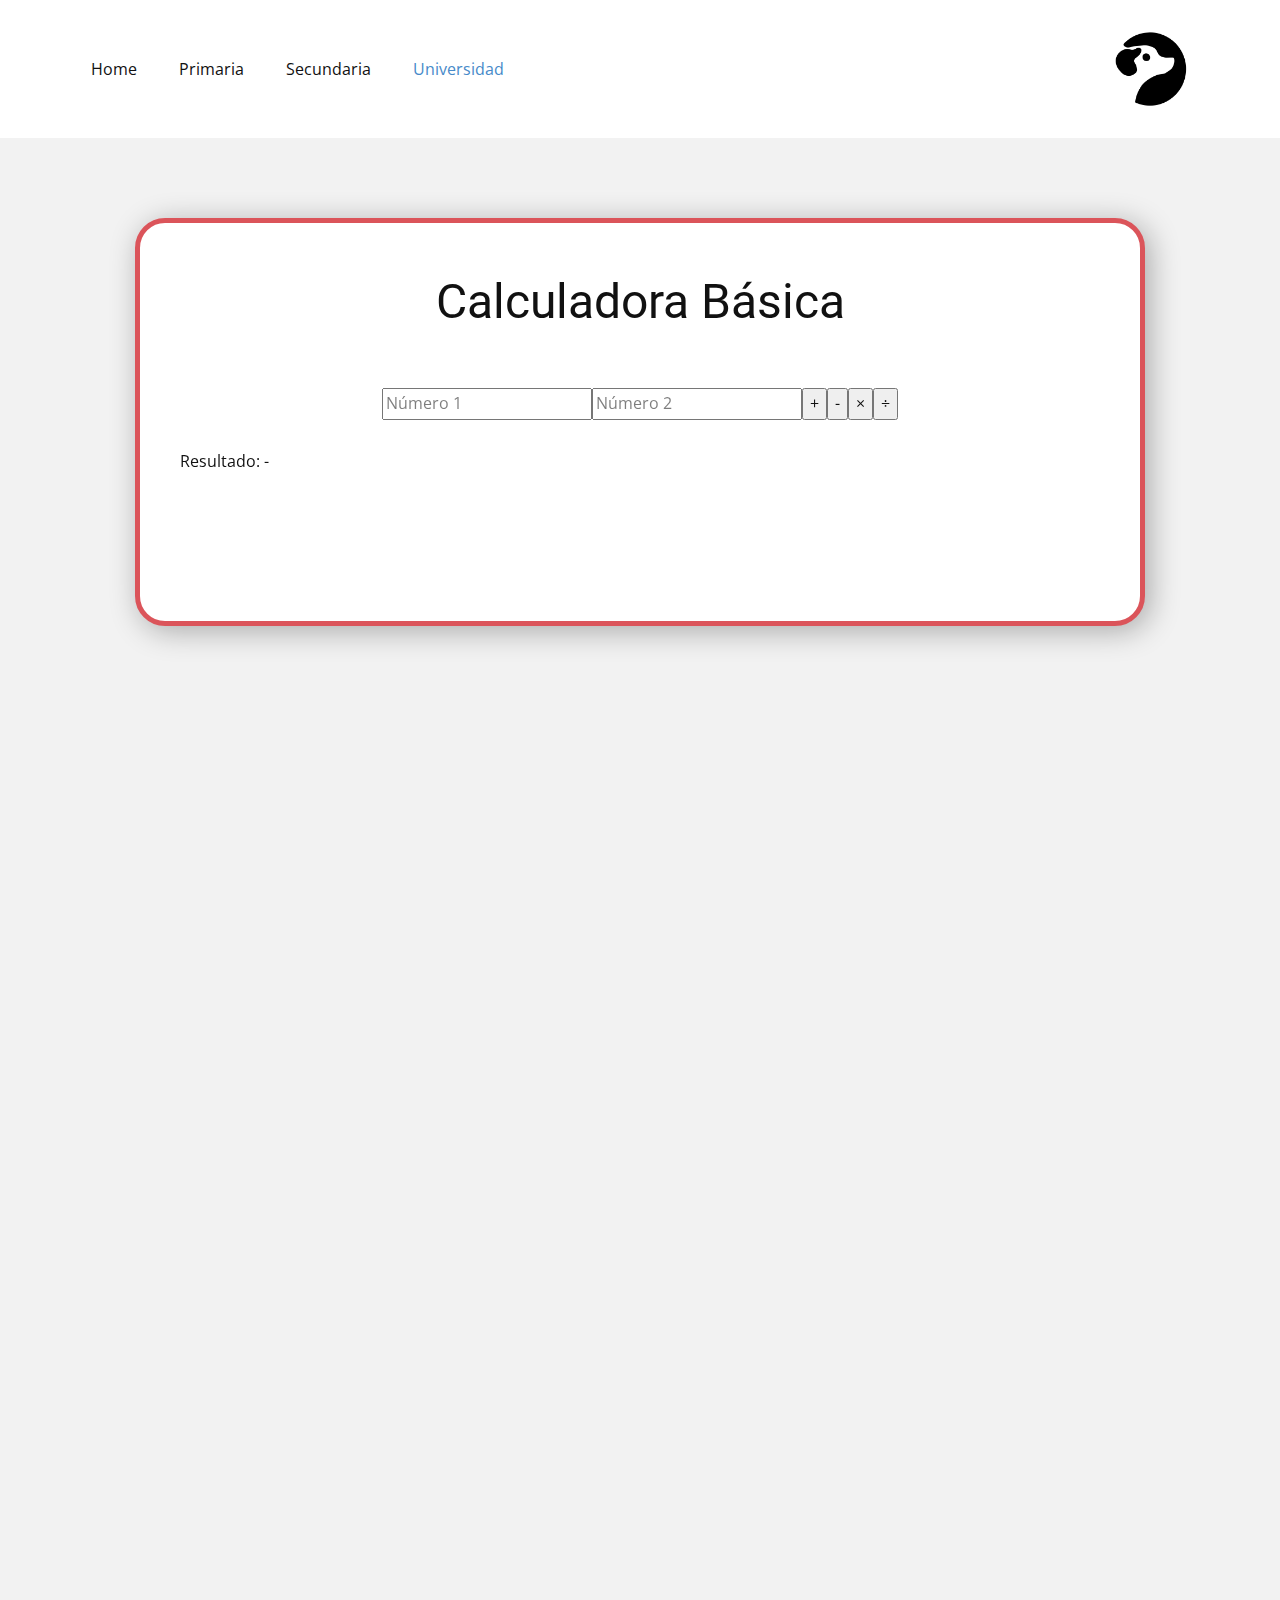
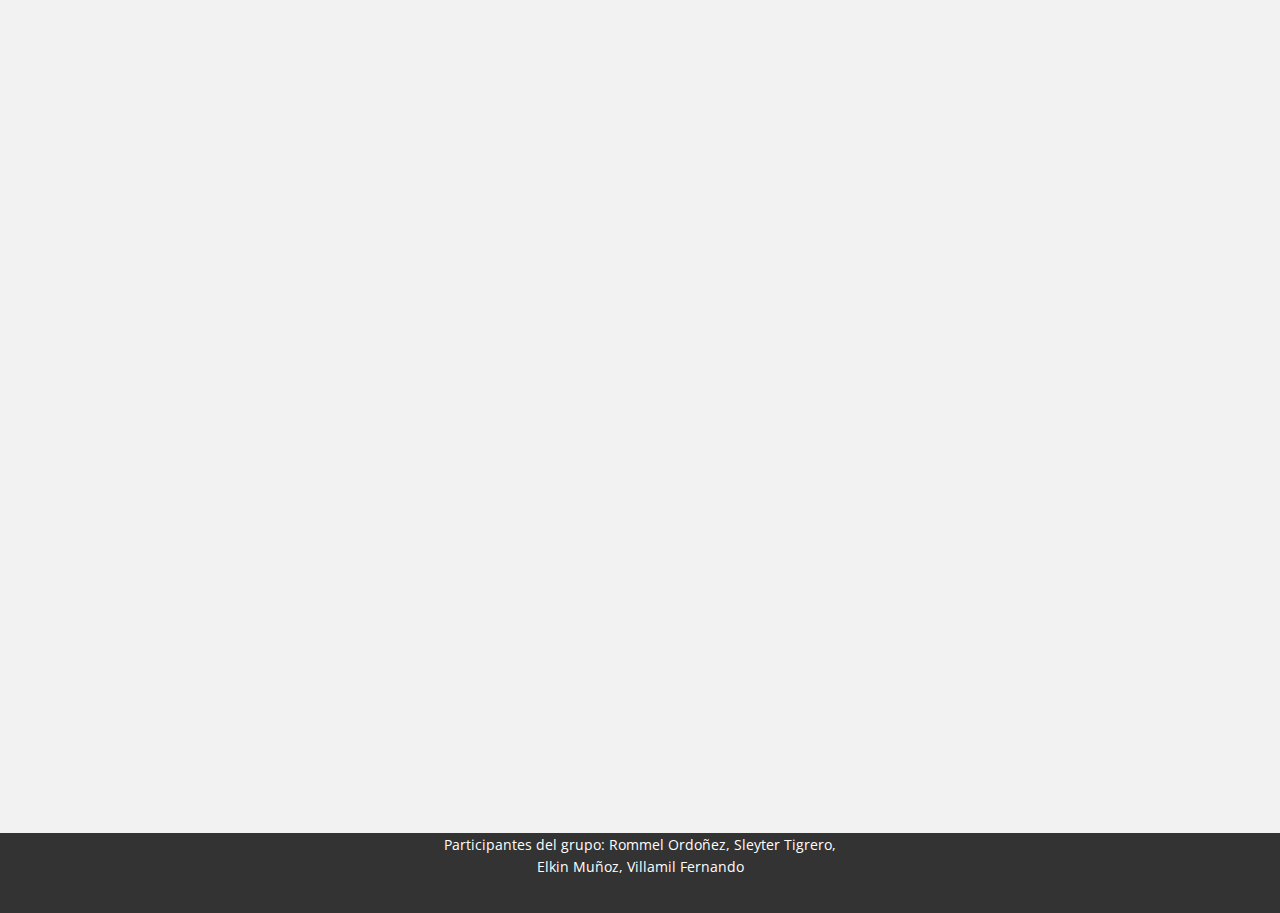
<file: Site1/Contacto.html>
<!DOCTYPE html>
<html style="font-size: 16px;" lang="es"><head>

    <meta name="viewport" content="width=device-width, initial-scale=1.0">
    <meta charset="utf-8">
    <meta name="keywords" content="Nuestra Filosofía">
    <meta name="description" content="">
    <title>Contacto</title>
    <link rel="stylesheet" href="nicepage.css" media="screen">
<link rel="stylesheet" href="Contacto.css" media="screen">
    <script class="u-script" type="text/javascript" src="jquery.js" defer=""></script>
    <script class="u-script" type="text/javascript" src="nicepage.js" defer=""></script>
    <meta name="generator" content="Nicepage 6.20.0, nicepage.com">
    <link id="u-theme-google-font" rel="stylesheet" href="https://fonts.googleapis.com/css?family=Roboto:100,100i,300,300i,400,400i,500,500i,700,700i,900,900i|Open+Sans:300,300i,400,400i,500,500i,600,600i,700,700i,800,800i">
    

    
    <script type="application/ld+json">{
		"@context": "http://schema.org",
		"@type": "Organization",
		"name": "",
		"logo": "images/eb69cebb8d9f4685a12ec5674af87bc9c6ba7369c9b6496411d3c7d4bd774315eaff45d302d1439fe18cea1ef6011dcfc2db3fc9408b7f05afd363_1280.jpg"
}</script>
    <meta name="theme-color" content="#478ac9">
    <meta property="og:title" content="Contacto">
    <meta property="og:type" content="website">
  <meta data-intl-tel-input-cdn-path="intlTelInput/"></head>
  <body data-path-to-root="./" data-include-products="false" class="u-body u-xl-mode" data-lang="es"><header class="u-clearfix u-header u-header" id="sec-1a37"><div class="u-clearfix u-sheet u-sheet-1">
        <a href="#" class="u-image u-logo u-image-1" data-image-width="1280" data-image-height="1280">
          <img src="images/eb69cebb8d9f4685a12ec5674af87bc9c6ba7369c9b6496411d3c7d4bd774315eaff45d302d1439fe18cea1ef6011dcfc2db3fc9408b7f05afd363_1280.jpg" class="u-logo-image u-logo-image-1">
        </a>
        <nav class="u-menu u-menu-one-level u-offcanvas u-menu-1">
          <div class="menu-collapse" style="font-size: 1rem; letter-spacing: 0px;">
            <a class="u-button-style u-custom-left-right-menu-spacing u-custom-padding-bottom u-custom-top-bottom-menu-spacing u-nav-link u-text-active-palette-1-base u-text-hover-palette-2-base" href="#">
              <svg class="u-svg-link" viewBox="0 0 24 24"><use xlink:href="#menu-hamburger"></use></svg>
              <svg class="u-svg-content" version="1.1" id="menu-hamburger" viewBox="0 0 16 16" x="0px" y="0px" xmlns:xlink="http://www.w3.org/1999/xlink" xmlns="http://www.w3.org/2000/svg"><g><rect y="1" width="16" height="2"></rect><rect y="7" width="16" height="2"></rect><rect y="13" width="16" height="2"></rect>
</g></svg>
            </a>
          </div>
          <div class="u-custom-menu u-nav-container">
            <ul class="u-nav u-unstyled u-nav-1"><li class="u-nav-item"><a class="u-button-style u-nav-link u-text-active-palette-1-base u-text-hover-palette-2-base" href="Página-2.html" style="padding: 10px 21px;">Home</a>
</li><li class="u-nav-item"><a class="u-button-style u-nav-link u-text-active-palette-1-base u-text-hover-palette-2-base" href="Casa.html" style="padding: 10px 21px;">Primaria</a>
</li><li class="u-nav-item"><a class="u-button-style u-nav-link u-text-active-palette-1-base u-text-hover-palette-2-base" href="Acerca-de.html" style="padding: 10px 21px;">Secundaria</a>
</li><li class="u-nav-item"><a class="u-button-style u-nav-link u-text-active-palette-1-base u-text-hover-palette-2-base" href="Contacto.html" style="padding: 10px 21px;">Universidad</a>
</li></ul>
          </div>
          <div class="u-custom-menu u-nav-container-collapse">
            <div class="u-black u-container-style u-inner-container-layout u-opacity u-opacity-95 u-sidenav">
              <div class="u-inner-container-layout u-sidenav-overflow">
                <div class="u-menu-close"></div>
                <ul class="u-align-center u-nav u-popupmenu-items u-unstyled u-nav-2"><li class="u-nav-item"><a class="u-button-style u-nav-link" href="Página-2.html">Home</a>
</li><li class="u-nav-item"><a class="u-button-style u-nav-link" href="Casa.html">Primaria</a>
</li><li class="u-nav-item"><a class="u-button-style u-nav-link" href="Acerca-de.html">Secundaria</a>
</li><li class="u-nav-item"><a class="u-button-style u-nav-link" href="Contacto.html">Universidad</a>
</li></ul>
              </div>
            </div>
            <div class="u-black u-menu-overlay u-opacity u-opacity-70"></div>
          </div>
        </nav>
      </div></header>
    <section class="u-clearfix u-container-align-center u-grey-5 u-section-1" id="carousel_5b53">
      <div class="u-clearfix u-sheet u-valign-middle u-sheet-1">
        <div class="u-align-left u-border-5 u-border-palette-2-base u-container-align-center u-container-align-left u-container-style u-group u-radius u-shape-round u-white u-group-1" data-animation-name="customAnimationIn" data-animation-duration="1500" data-animation-delay="500" data-animation-direction="">
          <div class="u-container-layout u-container-layout-1">
            <h2 class="u-align-center u-text u-text-default u-text-1" data-animation-name="customAnimationIn" data-animation-duration="1500" data-animation-delay="0">Calculadora Básica</h2>
            <p class="u-align-center u-large-text u-text u-text-variant u-text-2">  
            <div style="display: flex; align-items: center; justify-content: center; height: 10vh;">
        
        
        <!-- Inputs para los números -->
        <input type="number" id="number1" placeholder="Número 1">
        <input type="number" id="number2" placeholder="Número 2">
        
        <!-- Botones de operación -->
        <button onclick="calculate('add')">+</button>
        <button onclick="calculate('subtract')">-</button>
        <button onclick="calculate('multiply')">×</button>
        <button onclick="calculate('divide')">÷</button>
        
        </div>

        <div id="result">Resultado: -</div>
    </div>

    <script>

        function calculate(operation) {
            // Obtener valores de los inputs
            const num1 = parseFloat(document.getElementById("number1").value);
            const num2 = parseFloat(document.getElementById("number2").value);
            let result;
            
            // Verifica que los valores ingresados sean números
            if (isNaN(num1) || isNaN(num2)) {
                document.getElementById("result").innerText = "Por favor, ingresa números válidos.";
                return;
            }

            // Realizar la operación seleccionada
            switch(operation) {
                case 'add':
                    result = num1 + num2;
                    break;
                case 'subtract':
                    result = num1 - num2;
                    break;
                case 'multiply':
                    result = num1 * num2;
                    break;
                case 'divide':
                    if (num2 === 0) {
                        document.getElementById("result").innerText = "No se puede dividir entre 0.";
                        return;
                    }
                    result = num1 / num2;
                    break;
            }
            
            // Mostrar el resultado en pantalla
            document.getElementById("result").innerText = "Resultado: " + result;
        }
    </script>
            </p>
          </div>
        </div>
      </div>
    </section>
    <section class="u-clearfix u-container-align-center u-grey-5 u-section-2" id="carousel_e0c3">
      <div class="u-clearfix u-sheet u-valign-middle u-sheet-1">
        <div class="u-align-left u-border-5 u-border-palette-2-base u-container-align-center u-container-align-left u-container-style u-group u-radius u-shape-round u-white u-group-1" data-animation-name="customAnimationIn" data-animation-duration="1500" data-animation-delay="500" data-animation-direction="">
          <div class="u-container-layout u-container-layout-1">
            <h2 class="u-align-center u-text u-text-default u-text-1" data-animation-name="customAnimationIn" data-animation-duration="1500" data-animation-delay="0">Conversiones de Números</h2>
            <p class="u-align-center u-large-text u-text u-text-variant u-text-2"> 
              <div style="display: flex; align-items: center; justify-content: center; height: 10vh;">

        <input type="text" id="inputNumber" placeholder="Ingresa el número">
        
        <label for="fromBase">Convertir de:</label>
        <select id="fromBase">
          <option value="01">seleccione</option>
            <option value="2">Binario</option>
            <option value="10">Decimal</option>
            <option value="16">Hexadecimal</option>
        </select>
        
        <label for="toBase">Convertir a:</label>
        <select id="toBase">
          <option value="0">seleccione</option>
            <option value="2">Binario</option>
            <option value="10">Decimal</option>
            <option value="16">Hexadecimal</option>
        </select>
        
        <button onclick="convertNumber()">Convertir</button>
        </div>
        <div style="display: flex; align-items: center; justify-content: center; height: 10vh;">
        <!-- Resultado de la conversión -->
        <div id="result2">Resultado: -</div>
    </div>

    <script>
        function convertNumber() {
            // Obtener el número de entrada y las bases seleccionadas
            const inputNumber = document.getElementById("inputNumber").value.trim();
            const fromBase = parseInt(document.getElementById("fromBase").value);
            const toBase = parseInt(document.getElementById("toBase").value);
            let result;
            
            // Verificar que el número ingresado sea válido en la base seleccionada
            try {
                // Convertir el número de la base de origen a decimal
                const decimalNumber = parseInt(inputNumber, fromBase);
                if (isNaN(decimalNumber)) {
                    throw new Error("Número inválido en la base seleccionada.");
                }
                
                // Convertir el número decimal a la base de destino
                result = decimalNumber.toString(toBase).toUpperCase();
            } catch (error) {
                result = error.message;
            }
            
            // Mostrar el resultado en pantalla
            document.getElementById("result2").innerText = "Resultado: " + result;
        }
    </script>

            </p>
          </div>
        </div>
      </div>
    </section>
    <section class="u-clearfix u-container-align-center u-grey-5 u-section-3" id="carousel_9b75">
      <div class="u-clearfix u-sheet u-valign-middle u-sheet-1">
        <div class="u-align-left u-border-5 u-border-palette-2-base u-container-align-center u-container-align-left u-container-style u-group u-radius u-shape-round u-white u-group-1" data-animation-name="customAnimationIn" data-animation-duration="1500" data-animation-delay="500" data-animation-direction="">
          <div class="u-container-layout u-container-layout-1">
            <h2 class="u-align-center u-text u-text-default u-text-1" data-animation-name="customAnimationIn" data-animation-duration="1500" data-animation-delay="0">Análisis de texto</h2>
            <p class="u-align-center u-large-text u-text u-text-variant u-text-2">
               <!-- Input para el texto -->
        <textarea id="inputText" rows="4" placeholder="Ingresa tu texto aquí..."></textarea>
        
        <!-- Botones de acción -->
        <button onclick="analyzeText()">Analizar Texto</button>
        <button onclick="invertText()">Invertir Texto</button>
        
        <!-- Input y botón para comparar frases -->
        <textarea id="compareText" rows="2" placeholder="Ingresa otra frase para comparar..."></textarea>
        <button onclick="compareText()">Comparar Frases</button>
        
        <!-- Resultados -->
        <div id="results3">Resultados:</div>
    </div>

    <script>
        function analyzeText() {
            const text = document.getElementById("inputText").value;
            const vowels = text.match(/[aeiouáéíóú]/gi) || [];
            const digits = text.match(/\d/g) || [];
            const signs = text.match(/[.,:;!?¿¡]/g) || [];
            const words = text.match(/\b\w+\b/g) || [];
            const spaces = text.match(/\s/g) || [];
            
            // Resultados del análisis
            const analysis = `
                <p>Caracteres totales: ${text.length}</p>
                <p>Vocales: ${vowels.length}</p>
                <p>Consonantes: ${text.replace(/\s|\W|\d/g, '').length - vowels.length}</p>
                <p>Dígitos: ${digits.length}</p>
                <p>Signos de puntuación: ${signs.length}</p>
                <p>Palabras: ${words.length}</p>
                <p>Espacios: ${spaces.length}</p>
            `;
            
            document.getElementById("results3").innerHTML = "Resultados:" + analysis;
        }

        function invertText() {
            const text = document.getElementById("inputText").value;
            const invertedText = text.split("").reverse().join("");
            document.getElementById("results3").innerHTML = `<p>Texto Invertido: ${invertedText}</p>`;
        }

        function compareText() {
            const text1 = document.getElementById("inputText").value;
            const text2 = document.getElementById("compareText").value;
            const wordsText1 = text1.match(/\b\w+\b/g) || [];
            const wordsText2 = text2.match(/\b\w+\b/g) || [];
            
            let comparison;
            if (wordsText1.length > wordsText2.length) {
                comparison = `La primera frase tiene más palabras (${wordsText1.length}) que la segunda (${wordsText2.length}).`;
            } else if (wordsText2.length > wordsText1.length) {
                comparison = `La segunda frase tiene más palabras (${wordsText2.length}) que la primera (${wordsText1.length}).`;
            } else {
                comparison = `Ambas frases tienen la misma cantidad de palabras (${wordsText1.length}).`;
            }
            
            document.getElementById("results3").innerHTML = `<p>${comparison}</p>`;
        }
    </script>

            </p>
          </div>
        </div>
      </div>
    </section>
    <section class="u-clearfix u-container-align-center u-grey-5 u-section-4" id="carousel_2058">
      <div class="u-clearfix u-sheet u-valign-middle u-sheet-1">
        <div class="u-align-left u-border-5 u-border-palette-2-base u-container-align-center u-container-align-left u-container-style u-group u-radius u-shape-round u-white u-group-1" data-animation-name="customAnimationIn" data-animation-duration="1500" data-animation-delay="500" data-animation-direction="">
          <div class="u-container-layout u-container-layout-1">
            <h2 class="u-align-center u-text u-text-default u-text-1" data-animation-name="customAnimationIn" data-animation-duration="1500" data-animation-delay="0">Manejo de Arreglos</h2>
            <p class="u-align-center u-large-text u-text u-text-variant u-text-2"> 
              <div style="display: flex; align-items: center; justify-content: center; height: 10vh;">
       <input type="text" id="inputArray" placeholder="números en comas1,2,3" style="font-size: 32px;">
      </div>
        <div style="display: flex; align-items: center; justify-content: center; height: 5vh;">
        <!-- Botones para las operaciones -->
        <button onclick="findPrimes()">Obtener Números Primos</button>
        <button onclick="findPerfectNumbers()">Obtener Números Perfectos</button>
        <button onclick="calculateAverageAndMode()">Calcular Promedio y Moda</button>
        </div>

        <!-- Resultados -->
        <div id="results4">Resultados:</div>
    </div>

    <script>
        // Función para verificar si un número es primo
        function isPrime(num) {
            if (num < 2) return false;
            for (let i = 2; i <= Math.sqrt(num); i++) {
                if (num % i === 0) return false;
            }
            return true;
        }

        // Función para verificar si un número es perfecto
        function isPerfect(num) {
            let sum = 0;
            for (let i = 1; i <= num / 2; i++) {
                if (num % i === 0) sum += i;
            }
            return sum === num;
        }

        // Obtener los números primos de un arreglo
        function findPrimes() {
            const array = document.getElementById("inputArray").value.split(",").map(Number);
            const primes = array.filter(isPrime);
            document.getElementById("results4").innerHTML = `<p>Números Primos: ${primes.join(", ")}</p>`;
        }

        // Obtener los números perfectos de un arreglo
        function findPerfectNumbers() {
            const array = document.getElementById("inputArray").value.split(",").map(Number);
            const perfectNumbers = array.filter(isPerfect);
            document.getElementById("results4").innerHTML = `<p>Números Perfectos: ${perfectNumbers.join(", ")}</p>`;
        }

        // Calcular promedio y moda de un arreglo de notas
        function calculateAverageAndMode() {
            const array = document.getElementById("inputArray").value.split(",").map(Number);
            const average = array.reduce((sum, value) => sum + value, 0) / array.length;

            // Calcular moda
            const frequency = {};
            array.forEach(num => frequency[num] = (frequency[num] || 0) + 1);
            const maxFrequency = Math.max(...Object.values(frequency));
            const mode = Object.keys(frequency).filter(key => frequency[key] === maxFrequency);

            document.getElementById("results4").innerHTML = `
                <p>Promedio: ${average.toFixed(2)}</p>
                <p>Moda: ${mode.join(", ")}</p>
            `;
        }
    </script>

            </p>
          </div>
        </div>
      </div>
    </section>
    
    
    
    <footer class="u-align-center u-clearfix u-container-align-center u-footer u-grey-80 u-footer" id="sec-1317"><div class="u-clearfix u-sheet u-sheet-1">
        <p class="u-small-text u-text u-text-variant u-text-1">Participantes del grupo:​ Rommel Ordoñez, Sleyter Tigrero, Elkin Muñoz, Villamil Fernando</p>
      </div></footer>
    </section>
  
</body></html>
</file>
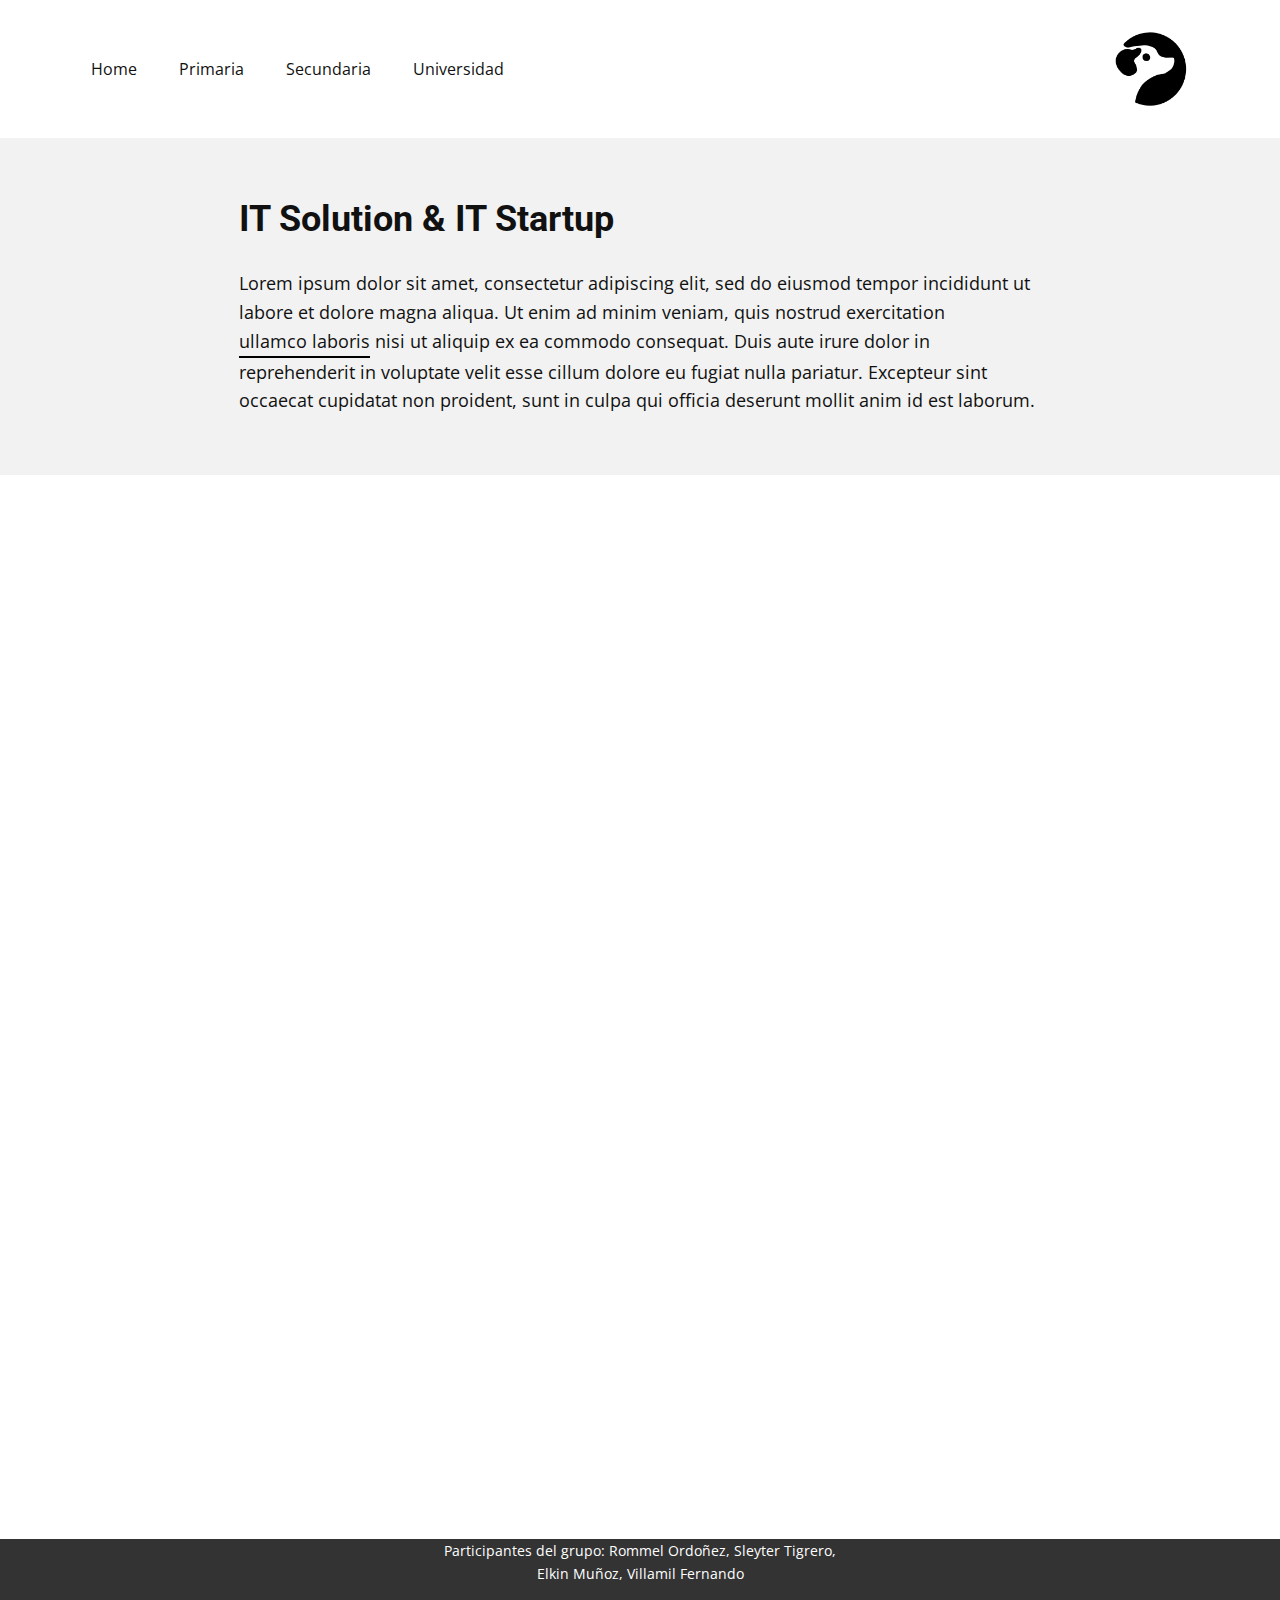
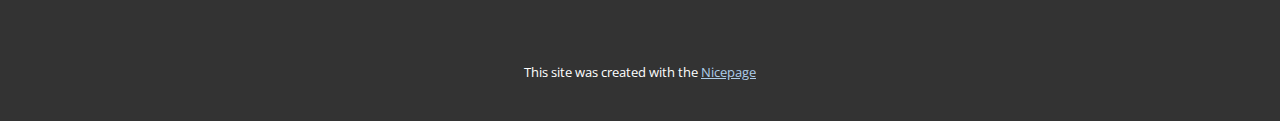
<file: Site1/Página-1.html>
<!DOCTYPE html>
<html style="font-size: 16px;" lang="es"><head>
    <meta name="viewport" content="width=device-width, initial-scale=1.0">
    <meta charset="utf-8">
    <meta name="keywords" content="">
    <meta name="description" content="">
    <title>Página 1</title>
    <link rel="stylesheet" href="nicepage.css" media="screen">
<link rel="stylesheet" href="Página-1.css" media="screen">
    <script class="u-script" type="text/javascript" src="jquery.js" defer=""></script>
    <script class="u-script" type="text/javascript" src="nicepage.js" defer=""></script>
    <meta name="generator" content="Nicepage 6.20.0, nicepage.com">
    <link id="u-theme-google-font" rel="stylesheet" href="https://fonts.googleapis.com/css?family=Roboto:100,100i,300,300i,400,400i,500,500i,700,700i,900,900i|Open+Sans:300,300i,400,400i,500,500i,600,600i,700,700i,800,800i">
    
    
    
    
    <script type="application/ld+json">{
		"@context": "http://schema.org",
		"@type": "Organization",
		"name": "",
		"logo": "images/eb69cebb8d9f4685a12ec5674af87bc9c6ba7369c9b6496411d3c7d4bd774315eaff45d302d1439fe18cea1ef6011dcfc2db3fc9408b7f05afd363_1280.jpg"
}</script>
    <meta name="theme-color" content="#478ac9">
    <meta property="og:title" content="Página 1">
    <meta property="og:type" content="website">
  <meta data-intl-tel-input-cdn-path="intlTelInput/"></head>
  <body data-path-to-root="./" data-include-products="false" class="u-body u-xl-mode" data-lang="es"><header class="u-clearfix u-header u-header" id="sec-1a37"><div class="u-clearfix u-sheet u-sheet-1">
        <a href="#" class="u-image u-logo u-image-1" data-image-width="1280" data-image-height="1280">
          <img src="images/eb69cebb8d9f4685a12ec5674af87bc9c6ba7369c9b6496411d3c7d4bd774315eaff45d302d1439fe18cea1ef6011dcfc2db3fc9408b7f05afd363_1280.jpg" class="u-logo-image u-logo-image-1">
        </a>
        <nav class="u-menu u-menu-one-level u-offcanvas u-menu-1">
          <div class="menu-collapse" style="font-size: 1rem; letter-spacing: 0px;">
            <a class="u-button-style u-custom-left-right-menu-spacing u-custom-padding-bottom u-custom-top-bottom-menu-spacing u-nav-link u-text-active-palette-1-base u-text-hover-palette-2-base" href="#">
              <svg class="u-svg-link" viewBox="0 0 24 24"><use xlink:href="#menu-hamburger"></use></svg>
              <svg class="u-svg-content" version="1.1" id="menu-hamburger" viewBox="0 0 16 16" x="0px" y="0px" xmlns:xlink="http://www.w3.org/1999/xlink" xmlns="http://www.w3.org/2000/svg"><g><rect y="1" width="16" height="2"></rect><rect y="7" width="16" height="2"></rect><rect y="13" width="16" height="2"></rect>
</g></svg>
            </a>
          </div>
          <div class="u-custom-menu u-nav-container">
            <ul class="u-nav u-unstyled u-nav-1"><li class="u-nav-item"><a class="u-button-style u-nav-link u-text-active-palette-1-base u-text-hover-palette-2-base" href="Página-2.html" style="padding: 10px 21px;">Home</a>
</li><li class="u-nav-item"><a class="u-button-style u-nav-link u-text-active-palette-1-base u-text-hover-palette-2-base" href="Casa.html" style="padding: 10px 21px;">Primaria</a>
</li><li class="u-nav-item"><a class="u-button-style u-nav-link u-text-active-palette-1-base u-text-hover-palette-2-base" href="Acerca-de.html" style="padding: 10px 21px;">Secundaria</a>
</li><li class="u-nav-item"><a class="u-button-style u-nav-link u-text-active-palette-1-base u-text-hover-palette-2-base" href="Contacto.html" style="padding: 10px 21px;">Universidad</a>
</li></ul>
          </div>
          <div class="u-custom-menu u-nav-container-collapse">
            <div class="u-black u-container-style u-inner-container-layout u-opacity u-opacity-95 u-sidenav">
              <div class="u-inner-container-layout u-sidenav-overflow">
                <div class="u-menu-close"></div>
                <ul class="u-align-center u-nav u-popupmenu-items u-unstyled u-nav-2"><li class="u-nav-item"><a class="u-button-style u-nav-link" href="Página-2.html">Home</a>
</li><li class="u-nav-item"><a class="u-button-style u-nav-link" href="Casa.html">Primaria</a>
</li><li class="u-nav-item"><a class="u-button-style u-nav-link" href="Acerca-de.html">Secundaria</a>
</li><li class="u-nav-item"><a class="u-button-style u-nav-link" href="Contacto.html">Universidad</a>
</li></ul>
              </div>
            </div>
            <div class="u-black u-menu-overlay u-opacity u-opacity-70"></div>
          </div>
        </nav>
      </div></header>
    <section class="u-clearfix u-grey-5 u-section-1" id="sec-94b6">
      <div class="u-clearfix u-sheet u-valign-middle u-sheet-1">
        <h3 class="u-text u-text-1">IT Solution &amp; IT Startup</h3>
        <p class="u-text u-text-2">Lorem ipsum dolor sit amet, consectetur adipiscing elit, sed do eiusmod
tempor incididunt ut labore et dolore magna aliqua. Ut enim ad minim
veniam, quis nostrud exercitation <a href="" class="u-border-2 u-border-black u-border-hover-palette-1-base u-border-no-left u-border-no-right u-border-no-top u-btn u-button-style u-none u-text-body-color u-btn-1">ullamco laboris</a> nisi ut aliquip ex ea
commodo consequat. Duis aute irure dolor in reprehenderit in voluptate
velit esse cillum dolore eu fugiat nulla pariatur. Excepteur sint
occaecat cupidatat non proident, sunt in culpa qui officia deserunt
mollit anim id est laborum. 
        </p>
      </div>
    </section>
    <section class="u-clearfix u-section-2" id="sec-fbc5">
      <div class="u-clearfix u-sheet u-sheet-1"></div>
    </section>
    
    
    
    <footer class="u-align-center u-clearfix u-container-align-center u-footer u-grey-80 u-footer" id="sec-1317"><div class="u-clearfix u-sheet u-sheet-1">
        <p class="u-small-text u-text u-text-variant u-text-1">Participantes del grupo:​ Rommel Ordoñez, Sleyter Tigrero, Elkin Muñoz, Villamil Fernando</p>
      </div></footer>
    <section class="u-backlink u-clearfix u-grey-80">
      <p class="u-text">
        <span>This site was created with the </span>
        <a class="u-link" href="https://nicepage.com/" target="_blank" rel="nofollow">
          <span>Nicepage</span>
        </a>
      </p>
    </section>
  
</body></html>
</file>
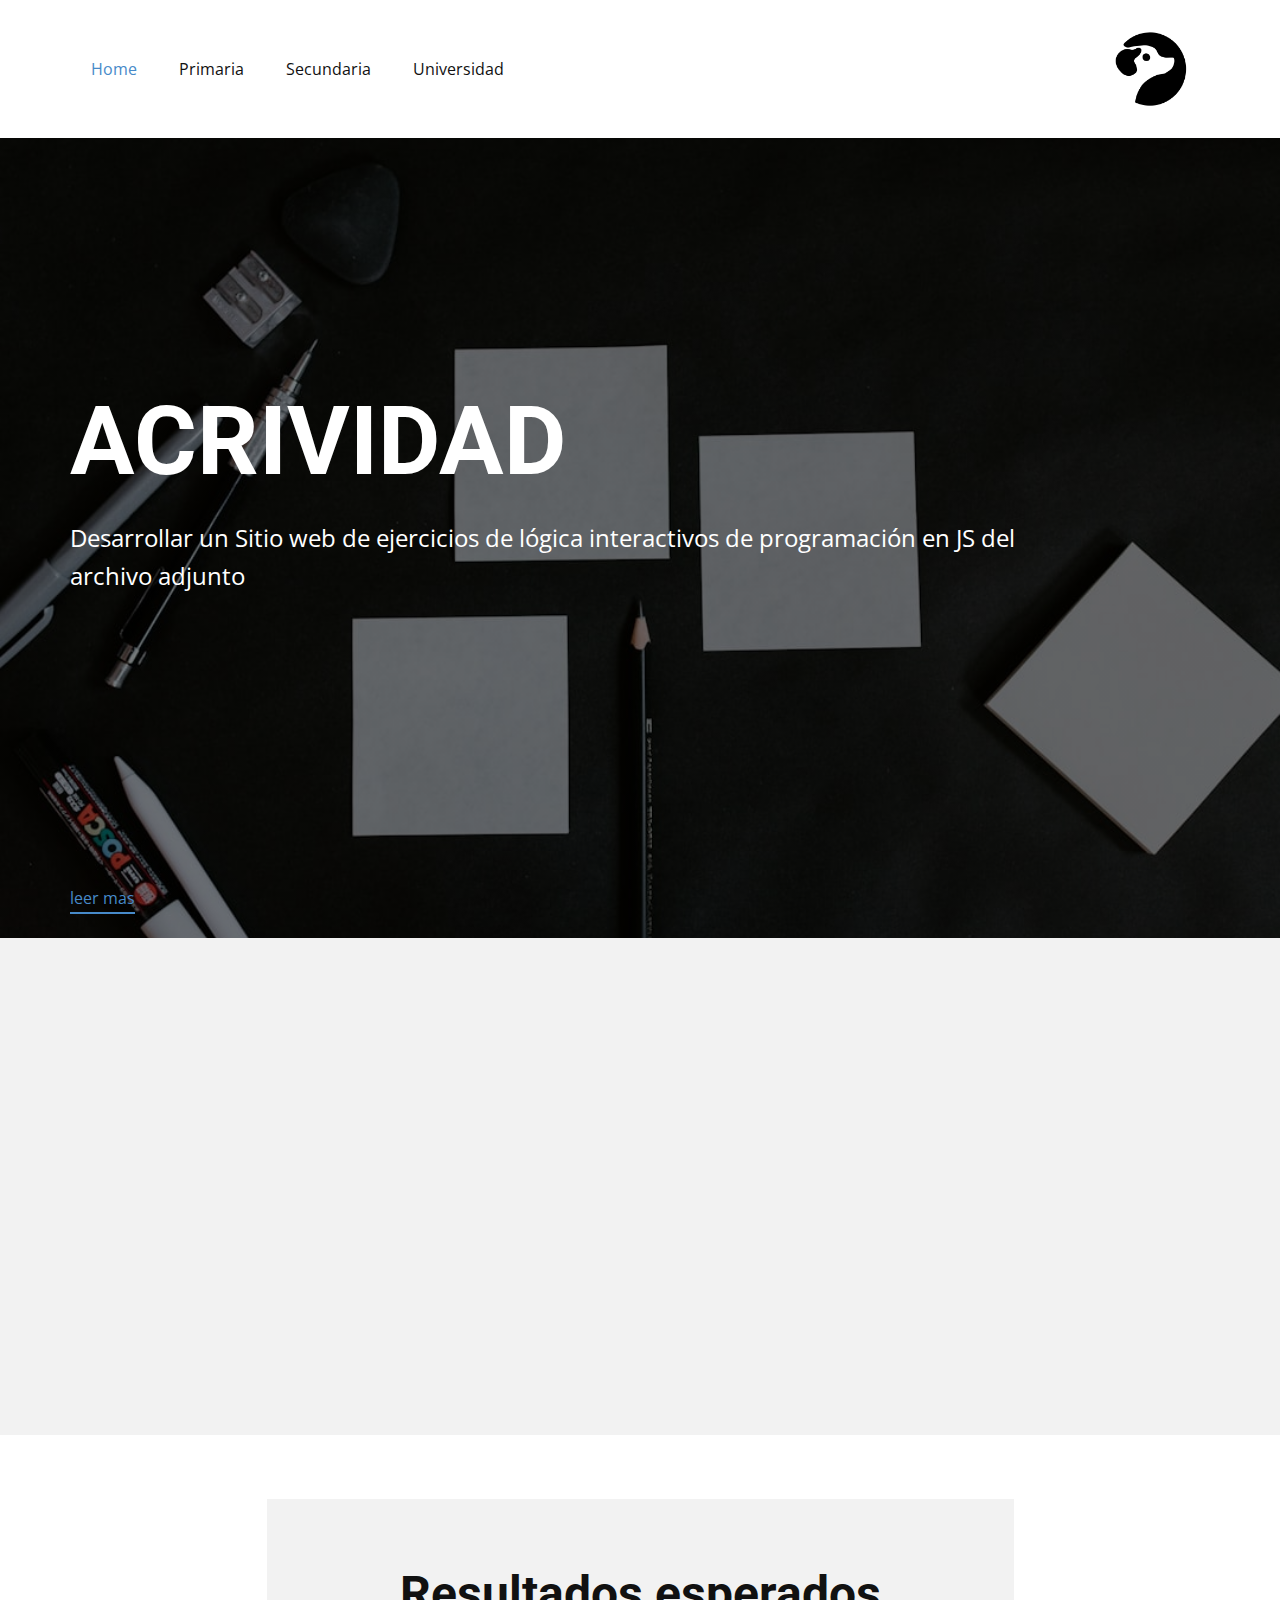
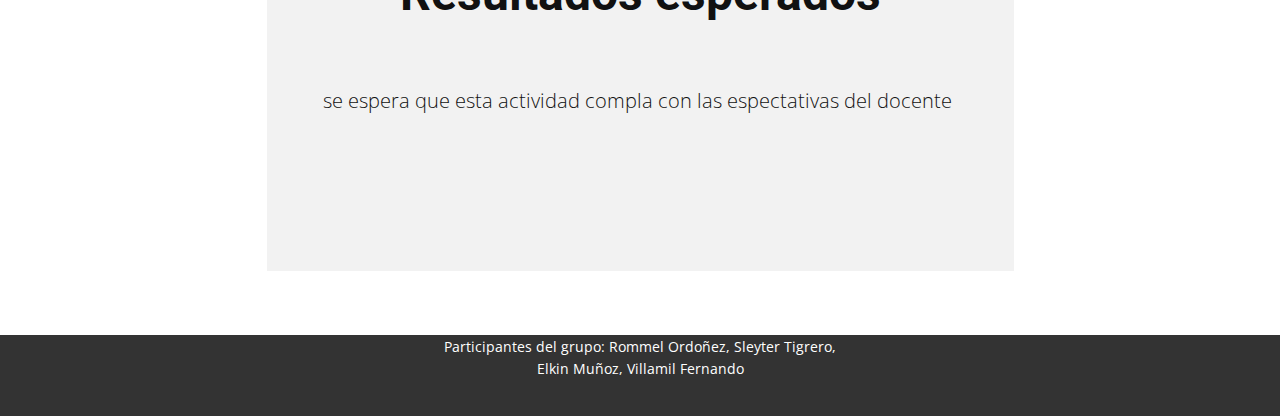
<file: Site1/Página-2.html>
<!DOCTYPE html>
<html style="font-size: 16px;" lang="es"><head>
    <meta name="viewport" content="width=device-width, initial-scale=1.0">
    <meta charset="utf-8">
    <meta name="keywords" content="Acrividad​, Design Perfection">
    <meta name="description" content="">
    <title>index2</title>
    <link rel="stylesheet" href="nicepage.css" media="screen">
<link rel="stylesheet" href="index.css" media="screen">
    <script class="u-script" type="text/javascript" src="jquery.js" defer=""></script>
    <script class="u-script" type="text/javascript" src="nicepage.js" defer=""></script>
    <meta name="generator" content="Nicepage 6.20.0, nicepage.com">
    <link id="u-theme-google-font" rel="stylesheet" href="https://fonts.googleapis.com/css?family=Roboto:100,100i,300,300i,400,400i,500,500i,700,700i,900,900i|Open+Sans:300,300i,400,400i,500,500i,600,600i,700,700i,800,800i">
    
    
    
    
    
    <script type="application/ld+json">{
    "@context": "http://schema.org",
    "@type": "Organization",
    "name": "",
    "logo": "images/eb69cebb8d9f4685a12ec5674af87bc9c6ba7369c9b6496411d3c7d4bd774315eaff45d302d1439fe18cea1ef6011dcfc2db3fc9408b7f05afd363_1280.jpg"
}</script>
    <meta name="theme-color" content="#478ac9">
    <meta property="og:title" content="index2">
    <meta property="og:type" content="website">
  <meta data-intl-tel-input-cdn-path="intlTelInput/"></head>
  <body data-home-page="index2.html" data-home-page-title="index2" data-path-to-root="./" data-include-products="false" class="u-body u-xl-mode" data-lang="es"><header class="u-clearfix u-header u-header" id="sec-1a37"><div class="u-clearfix u-sheet u-sheet-1">
        <a href="#" class="u-image u-logo u-image-1" data-image-width="1280" data-image-height="1280">
          <img src="images/eb69cebb8d9f4685a12ec5674af87bc9c6ba7369c9b6496411d3c7d4bd774315eaff45d302d1439fe18cea1ef6011dcfc2db3fc9408b7f05afd363_1280.jpg" class="u-logo-image u-logo-image-1">
        </a>
        <nav class="u-menu u-menu-one-level u-offcanvas u-menu-1">
          <div class="menu-collapse" style="font-size: 1rem; letter-spacing: 0px;">
            <a class="u-button-style u-custom-left-right-menu-spacing u-custom-padding-bottom u-custom-top-bottom-menu-spacing u-nav-link u-text-active-palette-1-base u-text-hover-palette-2-base" href="#">
              <svg class="u-svg-link" viewBox="0 0 24 24"><use xlink:href="#menu-hamburger"></use></svg>
              <svg class="u-svg-content" version="1.1" id="menu-hamburger" viewBox="0 0 16 16" x="0px" y="0px" xmlns:xlink="http://www.w3.org/1999/xlink" xmlns="http://www.w3.org/2000/svg"><g><rect y="1" width="16" height="2"></rect><rect y="7" width="16" height="2"></rect><rect y="13" width="16" height="2"></rect>
</g></svg>
            </a>
          </div>
          <div class="u-custom-menu u-nav-container">
            <ul class="u-nav u-unstyled u-nav-1"><li class="u-nav-item"><a class="u-button-style u-nav-link u-text-active-palette-1-base u-text-hover-palette-2-base" href="Página-2.html" style="padding: 10px 21px;">Home</a>
</li><li class="u-nav-item"><a class="u-button-style u-nav-link u-text-active-palette-1-base u-text-hover-palette-2-base" href="Casa.html" style="padding: 10px 21px;">Primaria</a>
</li><li class="u-nav-item"><a class="u-button-style u-nav-link u-text-active-palette-1-base u-text-hover-palette-2-base" href="Acerca-de.html" style="padding: 10px 21px;">Secundaria</a>
</li><li class="u-nav-item"><a class="u-button-style u-nav-link u-text-active-palette-1-base u-text-hover-palette-2-base" href="Contacto.html" style="padding: 10px 21px;">Universidad</a>
</li></ul>
          </div>
          <div class="u-custom-menu u-nav-container-collapse">
            <div class="u-black u-container-style u-inner-container-layout u-opacity u-opacity-95 u-sidenav">
              <div class="u-inner-container-layout u-sidenav-overflow">
                <div class="u-menu-close"></div>
                <ul class="u-align-center u-nav u-popupmenu-items u-unstyled u-nav-2"><li class="u-nav-item"><a class="u-button-style u-nav-link" href="Página-2.html">Home</a>
</li><li class="u-nav-item"><a class="u-button-style u-nav-link" href="Casa.html">Primaria</a>
</li><li class="u-nav-item"><a class="u-button-style u-nav-link" href="Acerca-de.html">Secundaria</a>
</li><li class="u-nav-item"><a class="u-button-style u-nav-link" href="Contacto.html">Universidad</a>
</li></ul>
              </div>
            </div>
            <div class="u-black u-menu-overlay u-opacity u-opacity-70"></div>
          </div>
        </nav>
      </div></header>
    <section class="u-align-left u-clearfix u-container-align-left u-image u-shading u-section-1" id="sec-9878" data-image-width="1280" data-image-height="853">
      <div class="u-clearfix u-sheet u-sheet-1">
        <h1 class="u-align-left u-text u-text-default u-title u-text-1">Acrividad </h1>
        <p class="u-align-left u-large-text u-text u-text-variant u-text-2"> Desarrollar un Sitio web de ejercicios de lógica interactivos de programación en JS del archivo adjunto</p>
        <a href="https://www.twitch.tv/panconcolayt" class="u-active-none u-border-2 u-border-no-left u-border-no-right u-border-no-top u-border-palette-1-base u-btn u-btn-rectangle u-button-style u-hover-none u-none u-btn-1">leer mas</a>
      </div>
    </section>
    <section class="u-align-center u-clearfix u-container-align-center u-grey-5 u-section-2" src="" id="carousel_b870">
      <div class="u-clearfix u-sheet u-valign-middle u-sheet-1">
        <div class="u-expanded-width u-list u-list-1">
          <div class="u-repeater u-repeater-1">
            <div class="u-align-center u-border-3 u-border-no-bottom u-border-no-left u-border-no-right u-border-palette-2-base u-container-align-center u-container-style u-hover-feature u-list-item u-radius u-repeater-item u-shape-round u-white u-list-item-1" data-animation-name="customAnimationIn" data-animation-duration="1500" data-animation-delay="500">
              <div class="u-container-layout u-similar-container u-container-layout-1">
                <h3 class="u-align-left u-text u-text-1">Ejercicios realizados </h3>
                <p class="u-align-left u-text u-text-2">Todos los ejercicios mostrados son de logica de programcion </p>
              </div>
            </div>
            <div class="u-align-center u-border-3 u-border-no-bottom u-border-no-left u-border-no-right u-border-palette-2-base u-container-align-center u-container-style u-hover-feature u-list-item u-radius u-repeater-item u-shape-round u-white u-list-item-2" data-animation-name="customAnimationIn" data-animation-duration="1000">
              <div class="u-container-layout u-similar-container u-container-layout-2">
                <h3 class="u-align-left u-text u-text-3">Participantes </h3>
                <p class="u-align-left u-text u-text-4">Cada participante se le exijira relalizar al menos 2 ejercicios de los temas en la parte superior </p>
              </div>
            </div>
            <div class="u-align-center u-border-3 u-border-no-bottom u-border-no-left u-border-no-right u-border-palette-2-base u-container-align-center u-container-style u-hover-feature u-list-item u-radius u-repeater-item u-shape-round u-white u-list-item-3" data-animation-name="customAnimationIn" data-animation-duration="1000">
              <div class="u-container-layout u-similar-container u-container-layout-3">
                <h3 class="u-align-left u-text u-text-5">La actividad </h3>
                <p class="u-align-left u-text u-text-6">La actividad tiene una cierto grado de dificultad pero se afrontara sin problemas </p>
              </div>
            </div>
          </div>
        </div>
      </div>
      
      
      
    </section>
    <section class="u-align-left u-clearfix u-container-align-center u-container-align-left u-section-3" id="sec-07a8">
      <div class="u-clearfix u-sheet u-valign-middle u-sheet-1">
        <div class="u-align-center u-container-align-center u-container-style u-grey-5 u-group u-group-1">
          <div class="u-container-layout u-container-layout-1">
            <h1 class="u-align-center u-text u-text-default u-text-1">Resultados esperados </h1>
            <p class="u-align-center u-text u-text-2">se espera que esta actividad compla con las espectativas del docente&nbsp;<br>
            </p>
          </div>
        </div>
      </div>
    </section>
    
    
    
    <footer class="u-align-center u-clearfix u-container-align-center u-footer u-grey-80 u-footer" id="sec-1317"><div class="u-clearfix u-sheet u-sheet-1">
        <p class="u-small-text u-text u-text-variant u-text-1">Participantes del grupo:​ Rommel Ordoñez, Sleyter Tigrero, Elkin Muñoz, Villamil Fernando</p>
      </div></footer>

  
</body></html>
</file>
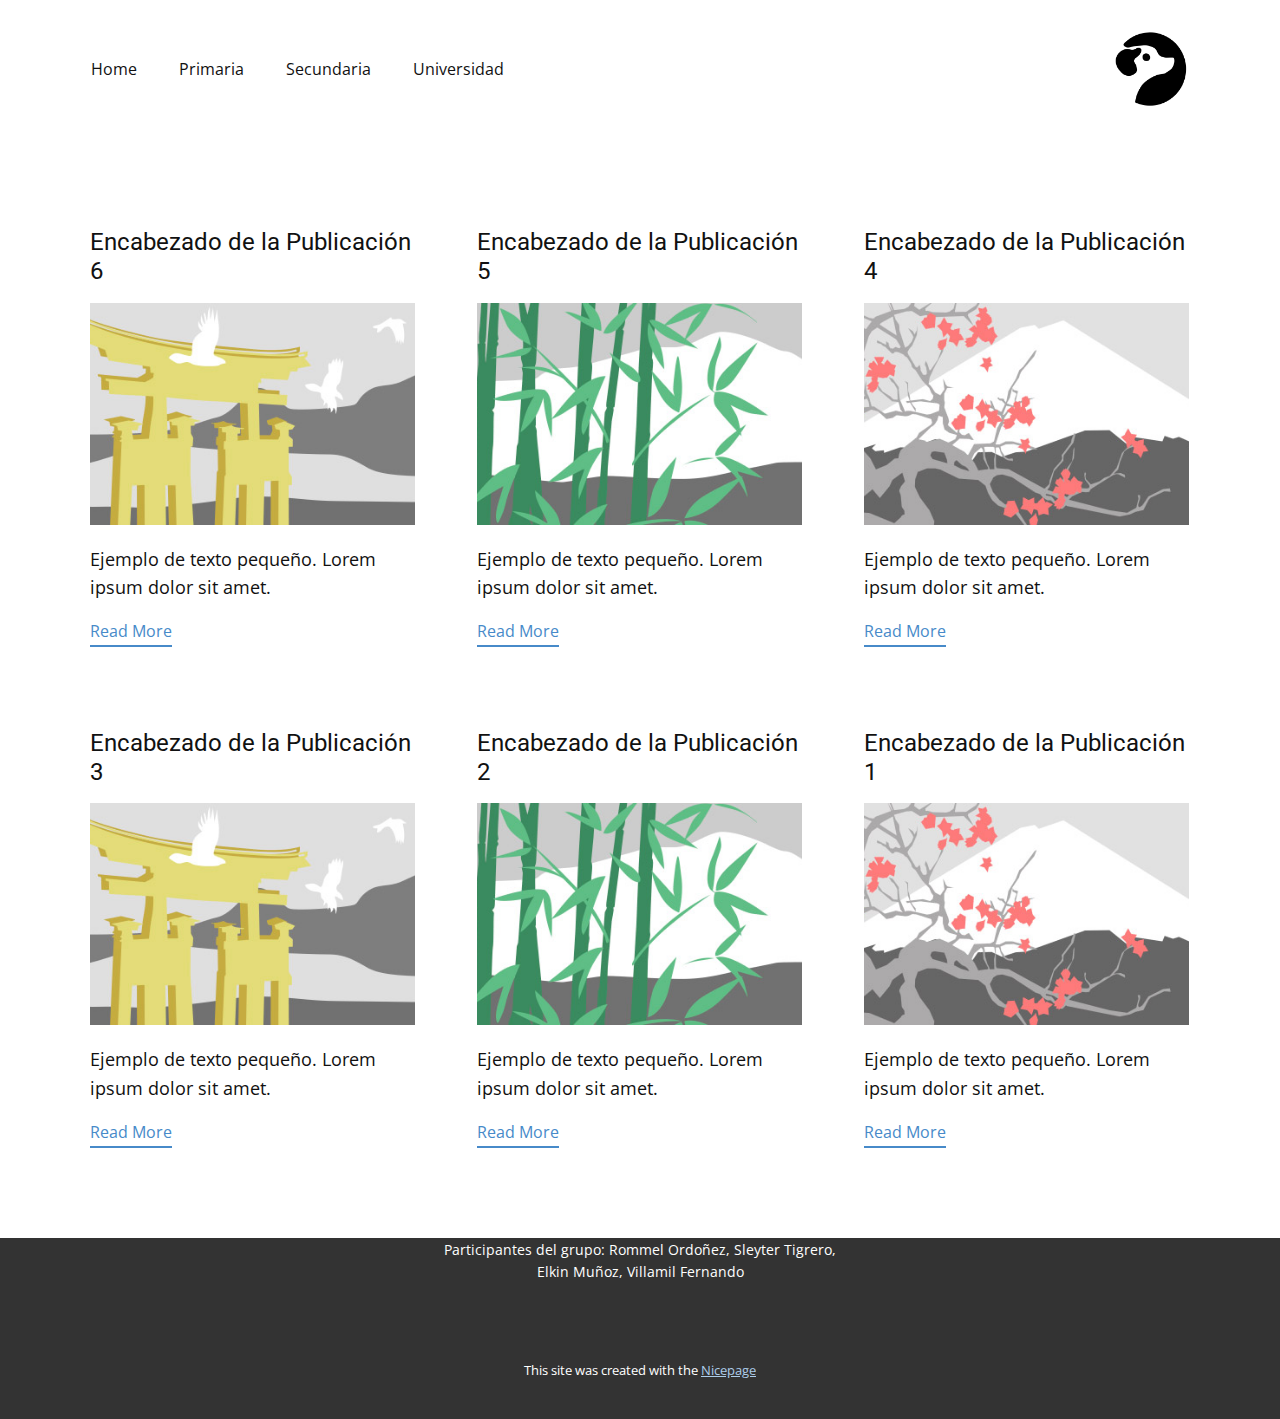
<file: Site1/blog/blog.html>
<!DOCTYPE html>
<html style="font-size: 16px;" lang="es"><head>
    <meta name="viewport" content="width=device-width, initial-scale=1.0">
    <meta charset="utf-8">
    <meta name="keywords" content="">
    <meta name="description" content="">
    <title>Blog</title>
    <link rel="stylesheet" href="../nicepage.css" media="screen">
<link rel="stylesheet" href="../Blog-Template.css" media="screen">
    <script class="u-script" type="text/javascript" src="../jquery.js" defer=""></script>
    <script class="u-script" type="text/javascript" src="../nicepage.js" defer=""></script>
    <meta name="generator" content="Nicepage 6.20.0, nicepage.com">
    <link id="u-theme-google-font" rel="stylesheet" href="https://fonts.googleapis.com/css?family=Roboto:100,100i,300,300i,400,400i,500,500i,700,700i,900,900i|Open+Sans:300,300i,400,400i,500,500i,600,600i,700,700i,800,800i">
    
    
    
    <script type="application/ld+json">{
		"@context": "http://schema.org",
		"@type": "Organization",
		"name": "",
		"logo": "images/eb69cebb8d9f4685a12ec5674af87bc9c6ba7369c9b6496411d3c7d4bd774315eaff45d302d1439fe18cea1ef6011dcfc2db3fc9408b7f05afd363_1280.jpg"
}</script>
    <meta name="theme-color" content="#478ac9">
  <meta data-intl-tel-input-cdn-path="intlTelInput/"></head>
  <body data-path-to-root="./" data-include-products="false" class="u-body u-xl-mode" data-lang="es"><header class="u-clearfix u-header u-header" id="sec-1a37"><div class="u-clearfix u-sheet u-sheet-1">
        <a href="#" class="u-image u-logo u-image-1" data-image-width="1280" data-image-height="1280">
          <img src="../images/eb69cebb8d9f4685a12ec5674af87bc9c6ba7369c9b6496411d3c7d4bd774315eaff45d302d1439fe18cea1ef6011dcfc2db3fc9408b7f05afd363_1280.jpg" class="u-logo-image u-logo-image-1">
        </a>
        <nav class="u-menu u-menu-one-level u-offcanvas u-menu-1">
          <div class="menu-collapse" style="font-size: 1rem; letter-spacing: 0px;">
            <a class="u-button-style u-custom-left-right-menu-spacing u-custom-padding-bottom u-custom-top-bottom-menu-spacing u-nav-link u-text-active-palette-1-base u-text-hover-palette-2-base" href="#">
              <svg class="u-svg-link" viewBox="0 0 24 24"><use xlink:href="#menu-hamburger"></use></svg>
              <svg class="u-svg-content" version="1.1" id="menu-hamburger" viewBox="0 0 16 16" x="0px" y="0px" xmlns:xlink="http://www.w3.org/1999/xlink" xmlns="http://www.w3.org/2000/svg"><g><rect y="1" width="16" height="2"></rect><rect y="7" width="16" height="2"></rect><rect y="13" width="16" height="2"></rect>
</g></svg>
            </a>
          </div>
          <div class="u-custom-menu u-nav-container">
            <ul class="u-nav u-unstyled u-nav-1"><li class="u-nav-item"><a class="u-button-style u-nav-link u-text-active-palette-1-base u-text-hover-palette-2-base" href="../Página-2.html" style="padding: 10px 21px;">Home</a>
</li><li class="u-nav-item"><a class="u-button-style u-nav-link u-text-active-palette-1-base u-text-hover-palette-2-base" href="../Casa.html" style="padding: 10px 21px;">Primaria</a>
</li><li class="u-nav-item"><a class="u-button-style u-nav-link u-text-active-palette-1-base u-text-hover-palette-2-base" href="../Acerca-de.html" style="padding: 10px 21px;">Secundaria</a>
</li><li class="u-nav-item"><a class="u-button-style u-nav-link u-text-active-palette-1-base u-text-hover-palette-2-base" href="../Contacto.html" style="padding: 10px 21px;">Universidad</a>
</li></ul>
          </div>
          <div class="u-custom-menu u-nav-container-collapse">
            <div class="u-black u-container-style u-inner-container-layout u-opacity u-opacity-95 u-sidenav">
              <div class="u-inner-container-layout u-sidenav-overflow">
                <div class="u-menu-close"></div>
                <ul class="u-align-center u-nav u-popupmenu-items u-unstyled u-nav-2"><li class="u-nav-item"><a class="u-button-style u-nav-link" href="../Página-2.html">Home</a>
</li><li class="u-nav-item"><a class="u-button-style u-nav-link" href="../Casa.html">Primaria</a>
</li><li class="u-nav-item"><a class="u-button-style u-nav-link" href="../Acerca-de.html">Secundaria</a>
</li><li class="u-nav-item"><a class="u-button-style u-nav-link" href="../Contacto.html">Universidad</a>
</li></ul>
              </div>
            </div>
            <div class="u-black u-menu-overlay u-opacity u-opacity-70"></div>
          </div>
        </nav>
      </div></header>
    <section class="u-clearfix u-section-1" id="sec-9b5c">
      <div class="u-clearfix u-sheet u-valign-middle u-sheet-1"><!--blog--><!--blog_options_json--><!--{"type":"Recent","source":"","tags":"","count":""}--><!--/blog_options_json-->
        <div class="u-blog u-expanded-width u-repeater u-repeater-1"><!--blog_post-->
          <div class="u-blog-post u-container-style u-repeater-item u-white u-repeater-item-1">
            <div class="u-container-layout u-similar-container u-valign-top u-container-layout-1"><!--blog_post_header-->
              <h4 class="u-blog-control u-text u-text-1">
                <a class="u-post-header-link" href="../blog/enviar-5.html">Encabezado de la Publicación 6</a>
              </h4><!--/blog_post_header--><!--blog_post_image-->
              <a class="u-post-header-link" href="../blog/enviar-5.html"><img alt="" class="u-blog-control u-expanded-width u-image u-image-default u-image-1" src="../images/8ad73f3c.jpeg"></a><!--/blog_post_image--><!--blog_post_content-->
              <div class="u-blog-control u-post-content u-text u-text-2 fr-view">Ejemplo de texto pequeño. Lorem ipsum dolor sit amet.</div><!--/blog_post_content--><!--blog_post_readmore-->
              <a href="../blog/enviar-5.html" class="u-blog-control u-border-2 u-border-palette-1-base u-btn u-btn-rectangle u-button-style u-none u-btn-1"><!--blog_post_readmore_content--><!--options_json--><!--{"content":"Read More","defaultValue":"Lee mas"}--><!--/options_json-->Read More<!--/blog_post_readmore_content--></a><!--/blog_post_readmore-->
            </div>
          </div><div class="u-blog-post u-container-style u-repeater-item u-video-cover u-white">
            <div class="u-container-layout u-similar-container u-valign-top u-container-layout-2"><!--blog_post_header-->
              <h4 class="u-blog-control u-text u-text-3">
                <a class="u-post-header-link" href="../blog/enviar-4.html">Encabezado de la Publicación 5</a>
              </h4><!--/blog_post_header--><!--blog_post_image-->
              <a class="u-post-header-link" href="../blog/enviar-4.html"><img alt="" class="u-blog-control u-expanded-width u-image u-image-default u-image-2" src="../images/68f64b9d.jpeg"></a><!--/blog_post_image--><!--blog_post_content-->
              <div class="u-blog-control u-post-content u-text u-text-4 fr-view">Ejemplo de texto pequeño. Lorem ipsum dolor sit amet.</div><!--/blog_post_content--><!--blog_post_readmore-->
              <a href="../blog/enviar-4.html" class="u-blog-control u-border-2 u-border-palette-1-base u-btn u-btn-rectangle u-button-style u-none u-btn-2"><!--blog_post_readmore_content--><!--options_json--><!--{"content":"Read More","defaultValue":"Lee mas"}--><!--/options_json-->Read More<!--/blog_post_readmore_content--></a><!--/blog_post_readmore-->
            </div>
          </div><div class="u-blog-post u-container-style u-repeater-item u-video-cover u-white">
            <div class="u-container-layout u-similar-container u-valign-top u-container-layout-3"><!--blog_post_header-->
              <h4 class="u-blog-control u-text u-text-5">
                <a class="u-post-header-link" href="../blog/enviar-3.html">Encabezado de la Publicación 4</a>
              </h4><!--/blog_post_header--><!--blog_post_image-->
              <a class="u-post-header-link" href="../blog/enviar-3.html"><img alt="" class="u-blog-control u-expanded-width u-image u-image-default u-image-3" src="../images/0fd3416c.jpeg"></a><!--/blog_post_image--><!--blog_post_content-->
              <div class="u-blog-control u-post-content u-text u-text-6 fr-view">Ejemplo de texto pequeño. Lorem ipsum dolor sit amet.</div><!--/blog_post_content--><!--blog_post_readmore-->
              <a href="../blog/enviar-3.html" class="u-blog-control u-border-2 u-border-palette-1-base u-btn u-btn-rectangle u-button-style u-none u-btn-3"><!--blog_post_readmore_content--><!--options_json--><!--{"content":"Read More","defaultValue":"Lee mas"}--><!--/options_json-->Read More<!--/blog_post_readmore_content--></a><!--/blog_post_readmore-->
            </div>
          </div><div class="u-blog-post u-container-style u-repeater-item u-white u-repeater-item-1">
            <div class="u-container-layout u-similar-container u-valign-top u-container-layout-1"><!--blog_post_header-->
              <h4 class="u-blog-control u-text u-text-1">
                <a class="u-post-header-link" href="../blog/enviar-2.html">Encabezado de la Publicación 3</a>
              </h4><!--/blog_post_header--><!--blog_post_image-->
              <a class="u-post-header-link" href="../blog/enviar-2.html"><img alt="" class="u-blog-control u-expanded-width u-image u-image-default u-image-1" src="../images/8ad73f3c.jpeg"></a><!--/blog_post_image--><!--blog_post_content-->
              <div class="u-blog-control u-post-content u-text u-text-2 fr-view">Ejemplo de texto pequeño. Lorem ipsum dolor sit amet.</div><!--/blog_post_content--><!--blog_post_readmore-->
              <a href="../blog/enviar-2.html" class="u-blog-control u-border-2 u-border-palette-1-base u-btn u-btn-rectangle u-button-style u-none u-btn-1"><!--blog_post_readmore_content--><!--options_json--><!--{"content":"Read More","defaultValue":"Lee mas"}--><!--/options_json-->Read More<!--/blog_post_readmore_content--></a><!--/blog_post_readmore-->
            </div>
          </div><div class="u-blog-post u-container-style u-repeater-item u-video-cover u-white">
            <div class="u-container-layout u-similar-container u-valign-top u-container-layout-2"><!--blog_post_header-->
              <h4 class="u-blog-control u-text u-text-3">
                <a class="u-post-header-link" href="../blog/enviar-1.html">Encabezado de la Publicación 2</a>
              </h4><!--/blog_post_header--><!--blog_post_image-->
              <a class="u-post-header-link" href="../blog/enviar-1.html"><img alt="" class="u-blog-control u-expanded-width u-image u-image-default u-image-2" src="../images/68f64b9d.jpeg"></a><!--/blog_post_image--><!--blog_post_content-->
              <div class="u-blog-control u-post-content u-text u-text-4 fr-view">Ejemplo de texto pequeño. Lorem ipsum dolor sit amet.</div><!--/blog_post_content--><!--blog_post_readmore-->
              <a href="../blog/enviar-1.html" class="u-blog-control u-border-2 u-border-palette-1-base u-btn u-btn-rectangle u-button-style u-none u-btn-2"><!--blog_post_readmore_content--><!--options_json--><!--{"content":"Read More","defaultValue":"Lee mas"}--><!--/options_json-->Read More<!--/blog_post_readmore_content--></a><!--/blog_post_readmore-->
            </div>
          </div><div class="u-blog-post u-container-style u-repeater-item u-video-cover u-white">
            <div class="u-container-layout u-similar-container u-valign-top u-container-layout-3"><!--blog_post_header-->
              <h4 class="u-blog-control u-text u-text-5">
                <a class="u-post-header-link" href="../blog/enviar.html">Encabezado de la Publicación 1</a>
              </h4><!--/blog_post_header--><!--blog_post_image-->
              <a class="u-post-header-link" href="../blog/enviar.html"><img alt="" class="u-blog-control u-expanded-width u-image u-image-default u-image-3" src="../images/0fd3416c.jpeg"></a><!--/blog_post_image--><!--blog_post_content-->
              <div class="u-blog-control u-post-content u-text u-text-6 fr-view">Ejemplo de texto pequeño. Lorem ipsum dolor sit amet.</div><!--/blog_post_content--><!--blog_post_readmore-->
              <a href="../blog/enviar.html" class="u-blog-control u-border-2 u-border-palette-1-base u-btn u-btn-rectangle u-button-style u-none u-btn-3"><!--blog_post_readmore_content--><!--options_json--><!--{"content":"Read More","defaultValue":"Lee mas"}--><!--/options_json-->Read More<!--/blog_post_readmore_content--></a><!--/blog_post_readmore-->
            </div>
          </div><!--/blog_post--><!--blog_post-->
          <!--/blog_post--><!--blog_post-->
          <!--/blog_post-->
        </div><!--/blog-->
      </div>
    </section>
    
    
    
    <footer class="u-align-center u-clearfix u-container-align-center u-footer u-grey-80 u-footer" id="sec-1317"><div class="u-clearfix u-sheet u-sheet-1">
        <p class="u-small-text u-text u-text-variant u-text-1">Participantes del grupo:​ Rommel Ordoñez, Sleyter Tigrero, Elkin Muñoz, Villamil Fernando</p>
      </div></footer>
    <section class="u-backlink u-clearfix u-grey-80">
      <p class="u-text">
        <span>This site was created with the </span>
        <a class="u-link" href="https://nicepage.com/" target="_blank" rel="nofollow">
          <span>Nicepage</span>
        </a>
      </p>
    </section>
  
</body></html>
</file>
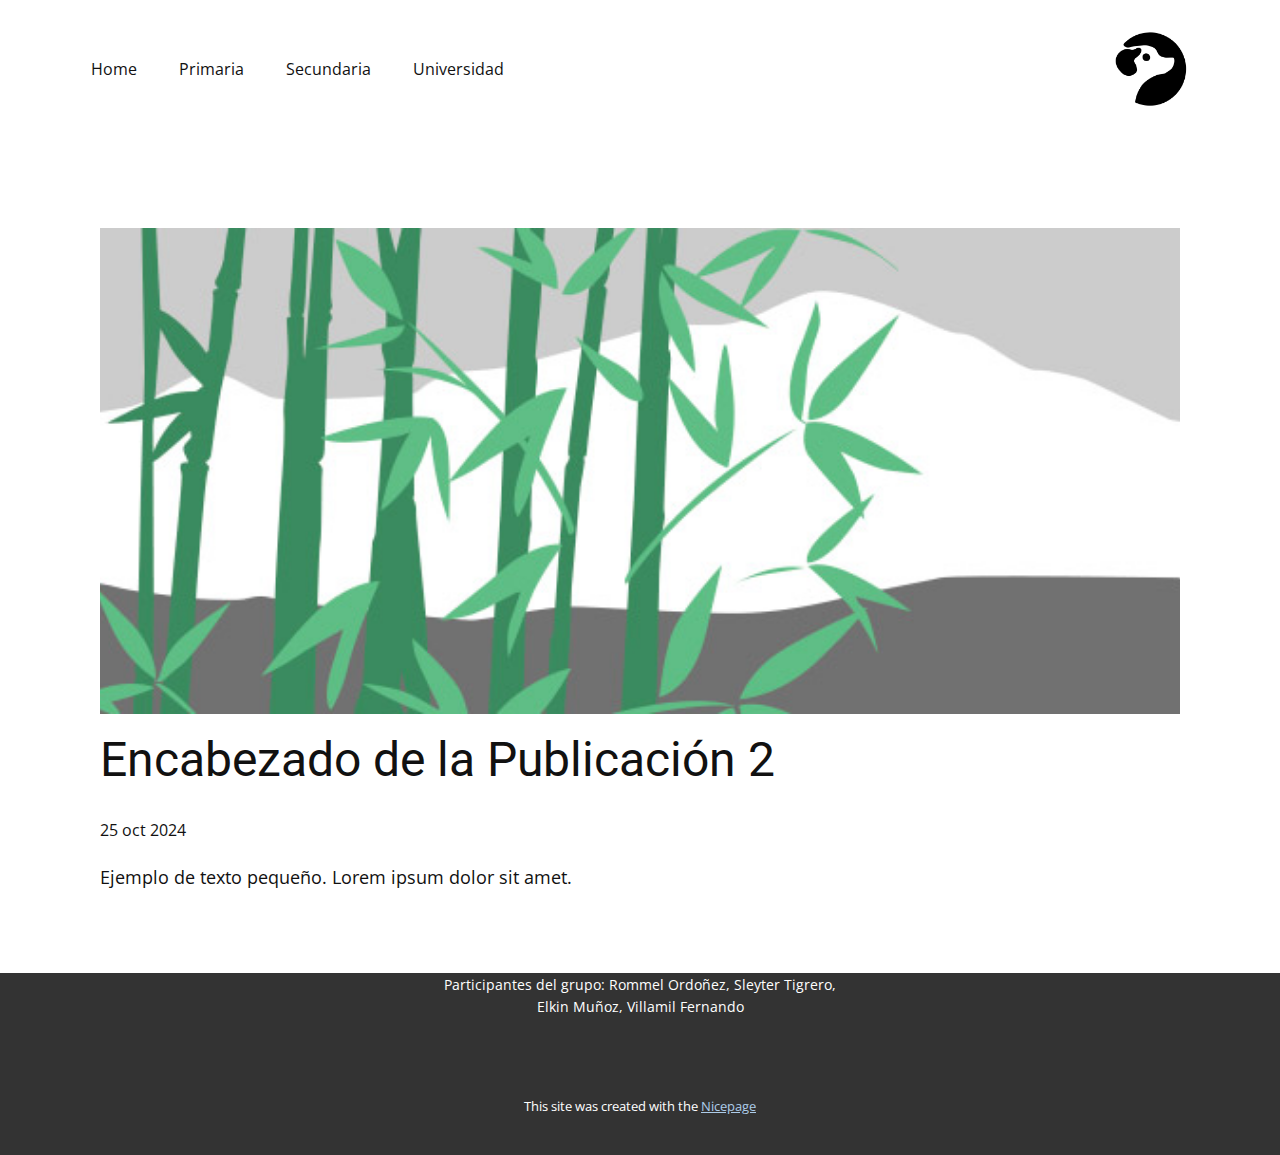
<file: Site1/blog/enviar-1.html>
<!DOCTYPE html>
<html style="font-size: 16px;" lang="es"><head>
    <meta name="viewport" content="width=device-width, initial-scale=1.0">
    <meta charset="utf-8">
    <meta name="keywords" content="Encabezado de la Publicación 1">
    <meta name="description" content="">
    <title>Encabezado de la Publicación 2</title>
    <link rel="stylesheet" href="../nicepage.css" media="screen">
<link rel="stylesheet" href="../Post-Template.css" media="screen">
    <script class="u-script" type="text/javascript" src="../jquery.js" defer=""></script>
    <script class="u-script" type="text/javascript" src="../nicepage.js" defer=""></script>
    <meta name="generator" content="Nicepage 6.20.0, nicepage.com">
    <link id="u-theme-google-font" rel="stylesheet" href="https://fonts.googleapis.com/css?family=Roboto:100,100i,300,300i,400,400i,500,500i,700,700i,900,900i|Open+Sans:300,300i,400,400i,500,500i,600,600i,700,700i,800,800i">
    
    
    
    <script type="application/ld+json">{
		"@context": "http://schema.org",
		"@type": "Organization",
		"name": "",
		"logo": "images/eb69cebb8d9f4685a12ec5674af87bc9c6ba7369c9b6496411d3c7d4bd774315eaff45d302d1439fe18cea1ef6011dcfc2db3fc9408b7f05afd363_1280.jpg"
}</script>
    <meta name="theme-color" content="#478ac9">
  <meta data-intl-tel-input-cdn-path="intlTelInput/"></head>
  <body data-path-to-root="./" data-include-products="false" class="u-body u-xl-mode" data-lang="es"><header class="u-clearfix u-header u-header" id="sec-1a37"><div class="u-clearfix u-sheet u-sheet-1">
        <a href="#" class="u-image u-logo u-image-1" data-image-width="1280" data-image-height="1280">
          <img src="../images/eb69cebb8d9f4685a12ec5674af87bc9c6ba7369c9b6496411d3c7d4bd774315eaff45d302d1439fe18cea1ef6011dcfc2db3fc9408b7f05afd363_1280.jpg" class="u-logo-image u-logo-image-1">
        </a>
        <nav class="u-menu u-menu-one-level u-offcanvas u-menu-1">
          <div class="menu-collapse" style="font-size: 1rem; letter-spacing: 0px;">
            <a class="u-button-style u-custom-left-right-menu-spacing u-custom-padding-bottom u-custom-top-bottom-menu-spacing u-nav-link u-text-active-palette-1-base u-text-hover-palette-2-base" href="#">
              <svg class="u-svg-link" viewBox="0 0 24 24"><use xlink:href="#menu-hamburger"></use></svg>
              <svg class="u-svg-content" version="1.1" id="menu-hamburger" viewBox="0 0 16 16" x="0px" y="0px" xmlns:xlink="http://www.w3.org/1999/xlink" xmlns="http://www.w3.org/2000/svg"><g><rect y="1" width="16" height="2"></rect><rect y="7" width="16" height="2"></rect><rect y="13" width="16" height="2"></rect>
</g></svg>
            </a>
          </div>
          <div class="u-custom-menu u-nav-container">
            <ul class="u-nav u-unstyled u-nav-1"><li class="u-nav-item"><a class="u-button-style u-nav-link u-text-active-palette-1-base u-text-hover-palette-2-base" href="../Página-2.html" style="padding: 10px 21px;">Home</a>
</li><li class="u-nav-item"><a class="u-button-style u-nav-link u-text-active-palette-1-base u-text-hover-palette-2-base" href="../Casa.html" style="padding: 10px 21px;">Primaria</a>
</li><li class="u-nav-item"><a class="u-button-style u-nav-link u-text-active-palette-1-base u-text-hover-palette-2-base" href="../Acerca-de.html" style="padding: 10px 21px;">Secundaria</a>
</li><li class="u-nav-item"><a class="u-button-style u-nav-link u-text-active-palette-1-base u-text-hover-palette-2-base" href="../Contacto.html" style="padding: 10px 21px;">Universidad</a>
</li></ul>
          </div>
          <div class="u-custom-menu u-nav-container-collapse">
            <div class="u-black u-container-style u-inner-container-layout u-opacity u-opacity-95 u-sidenav">
              <div class="u-inner-container-layout u-sidenav-overflow">
                <div class="u-menu-close"></div>
                <ul class="u-align-center u-nav u-popupmenu-items u-unstyled u-nav-2"><li class="u-nav-item"><a class="u-button-style u-nav-link" href="../Página-2.html">Home</a>
</li><li class="u-nav-item"><a class="u-button-style u-nav-link" href="../Casa.html">Primaria</a>
</li><li class="u-nav-item"><a class="u-button-style u-nav-link" href="../Acerca-de.html">Secundaria</a>
</li><li class="u-nav-item"><a class="u-button-style u-nav-link" href="../Contacto.html">Universidad</a>
</li></ul>
              </div>
            </div>
            <div class="u-black u-menu-overlay u-opacity u-opacity-70"></div>
          </div>
        </nav>
      </div></header>
    <section class="u-align-center u-clearfix u-section-1" id="sec-d965">
      <div class="u-clearfix u-sheet u-valign-middle-md u-valign-middle-sm u-valign-middle-xs u-sheet-1"><!--post_details--><!--post_details_options_json--><!--{"source":""}--><!--/post_details_options_json--><!--blog_post-->
        <div class="u-container-style u-expanded-width u-post-details u-post-details-1">
          <div class="u-container-layout u-valign-middle u-container-layout-1"><!--blog_post_image-->
            <img alt="" class="u-blog-control u-expanded-width u-image u-image-default u-image-1" src="../images/68f64b9d.jpeg"><!--/blog_post_image--><!--blog_post_header-->
            <h2 class="u-blog-control u-text u-text-1">Encabezado de la Publicación 2</h2><!--/blog_post_header--><!--blog_post_metadata-->
            <div class="u-blog-control u-metadata u-metadata-1"><!--blog_post_metadata_date-->
              <span class="u-meta-date u-meta-icon">25 oct 2024</span><!--/blog_post_metadata_date--><!--blog_post_metadata_category-->
              <!--/blog_post_metadata_category--><!--blog_post_metadata_comments-->
              <!--/blog_post_metadata_comments-->
            </div><!--/blog_post_metadata--><!--blog_post_content-->
            <div class="u-align-justify u-blog-control u-post-content u-text u-text-2 fr-view">
  <p>Ejemplo de texto pequeño. Lorem ipsum dolor sit amet.</p>
  </div><!--/blog_post_content-->
          </div>
        </div><!--/blog_post--><!--/post_details-->
      </div>
    </section>
    
    
    
    <footer class="u-align-center u-clearfix u-container-align-center u-footer u-grey-80 u-footer" id="sec-1317"><div class="u-clearfix u-sheet u-sheet-1">
        <p class="u-small-text u-text u-text-variant u-text-1">Participantes del grupo:​ Rommel Ordoñez, Sleyter Tigrero, Elkin Muñoz, Villamil Fernando</p>
      </div></footer>
    <section class="u-backlink u-clearfix u-grey-80">
      <p class="u-text">
        <span>This site was created with the </span>
        <a class="u-link" href="https://nicepage.com/" target="_blank" rel="nofollow">
          <span>Nicepage</span>
        </a>
      </p>
    </section>
  
</body></html>
</file>
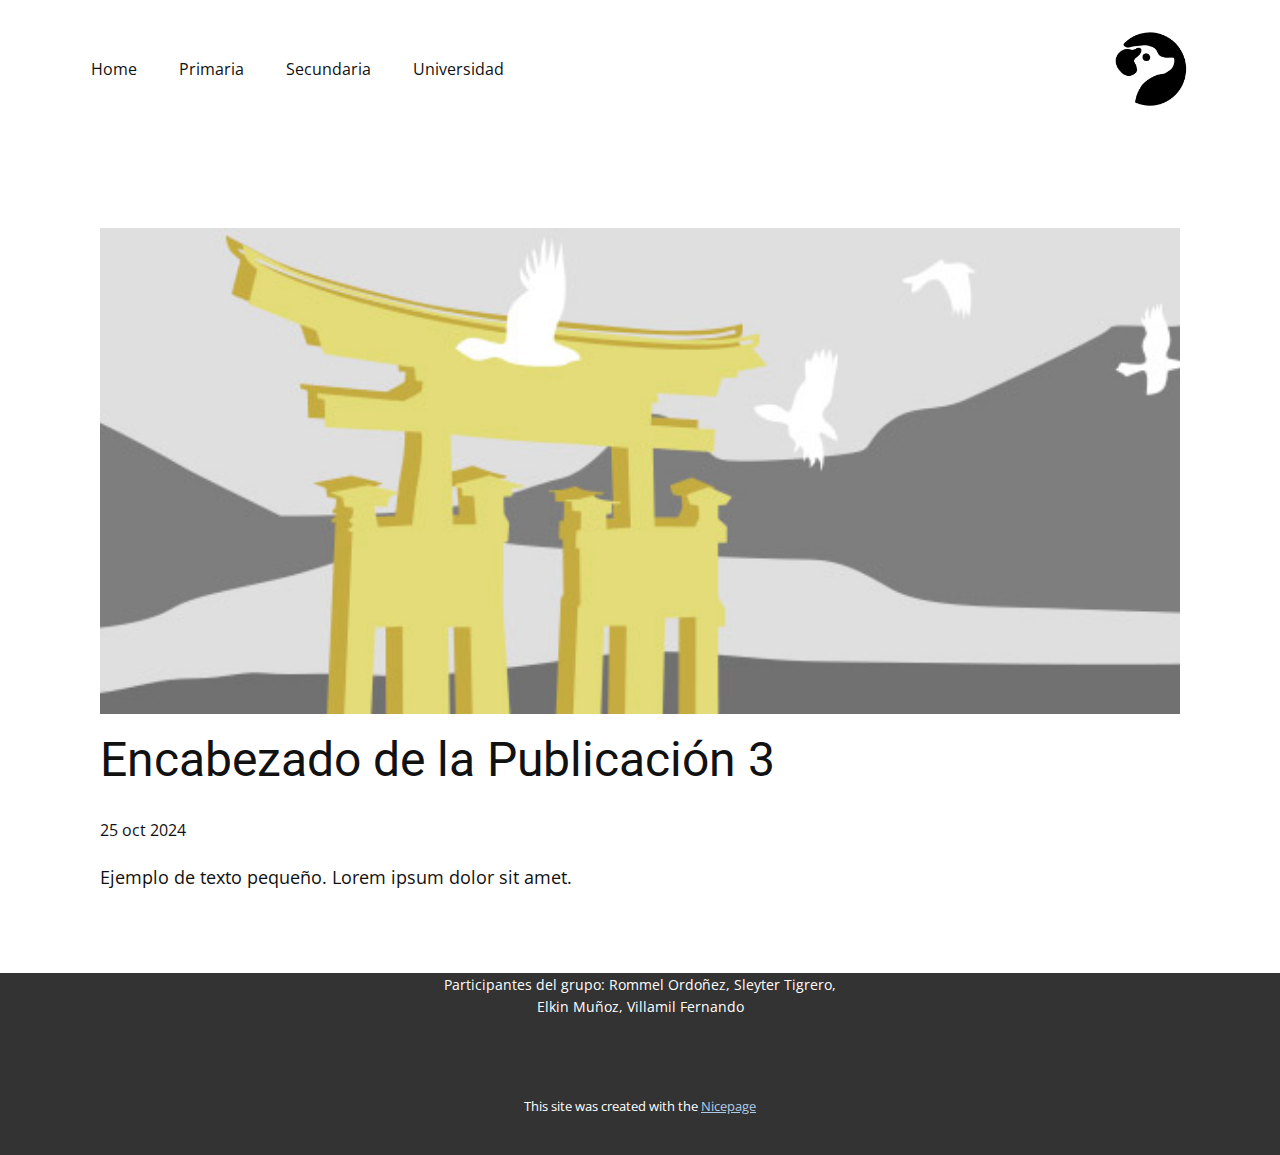
<file: Site1/blog/enviar-2.html>
<!DOCTYPE html>
<html style="font-size: 16px;" lang="es"><head>
    <meta name="viewport" content="width=device-width, initial-scale=1.0">
    <meta charset="utf-8">
    <meta name="keywords" content="Encabezado de la Publicación 1">
    <meta name="description" content="">
    <title>Encabezado de la Publicación 3</title>
    <link rel="stylesheet" href="../nicepage.css" media="screen">
<link rel="stylesheet" href="../Post-Template.css" media="screen">
    <script class="u-script" type="text/javascript" src="../jquery.js" defer=""></script>
    <script class="u-script" type="text/javascript" src="../nicepage.js" defer=""></script>
    <meta name="generator" content="Nicepage 6.20.0, nicepage.com">
    <link id="u-theme-google-font" rel="stylesheet" href="https://fonts.googleapis.com/css?family=Roboto:100,100i,300,300i,400,400i,500,500i,700,700i,900,900i|Open+Sans:300,300i,400,400i,500,500i,600,600i,700,700i,800,800i">
    
    
    
    <script type="application/ld+json">{
		"@context": "http://schema.org",
		"@type": "Organization",
		"name": "",
		"logo": "images/eb69cebb8d9f4685a12ec5674af87bc9c6ba7369c9b6496411d3c7d4bd774315eaff45d302d1439fe18cea1ef6011dcfc2db3fc9408b7f05afd363_1280.jpg"
}</script>
    <meta name="theme-color" content="#478ac9">
  <meta data-intl-tel-input-cdn-path="intlTelInput/"></head>
  <body data-path-to-root="./" data-include-products="false" class="u-body u-xl-mode" data-lang="es"><header class="u-clearfix u-header u-header" id="sec-1a37"><div class="u-clearfix u-sheet u-sheet-1">
        <a href="#" class="u-image u-logo u-image-1" data-image-width="1280" data-image-height="1280">
          <img src="../images/eb69cebb8d9f4685a12ec5674af87bc9c6ba7369c9b6496411d3c7d4bd774315eaff45d302d1439fe18cea1ef6011dcfc2db3fc9408b7f05afd363_1280.jpg" class="u-logo-image u-logo-image-1">
        </a>
        <nav class="u-menu u-menu-one-level u-offcanvas u-menu-1">
          <div class="menu-collapse" style="font-size: 1rem; letter-spacing: 0px;">
            <a class="u-button-style u-custom-left-right-menu-spacing u-custom-padding-bottom u-custom-top-bottom-menu-spacing u-nav-link u-text-active-palette-1-base u-text-hover-palette-2-base" href="#">
              <svg class="u-svg-link" viewBox="0 0 24 24"><use xlink:href="#menu-hamburger"></use></svg>
              <svg class="u-svg-content" version="1.1" id="menu-hamburger" viewBox="0 0 16 16" x="0px" y="0px" xmlns:xlink="http://www.w3.org/1999/xlink" xmlns="http://www.w3.org/2000/svg"><g><rect y="1" width="16" height="2"></rect><rect y="7" width="16" height="2"></rect><rect y="13" width="16" height="2"></rect>
</g></svg>
            </a>
          </div>
          <div class="u-custom-menu u-nav-container">
            <ul class="u-nav u-unstyled u-nav-1"><li class="u-nav-item"><a class="u-button-style u-nav-link u-text-active-palette-1-base u-text-hover-palette-2-base" href="../Página-2.html" style="padding: 10px 21px;">Home</a>
</li><li class="u-nav-item"><a class="u-button-style u-nav-link u-text-active-palette-1-base u-text-hover-palette-2-base" href="../Casa.html" style="padding: 10px 21px;">Primaria</a>
</li><li class="u-nav-item"><a class="u-button-style u-nav-link u-text-active-palette-1-base u-text-hover-palette-2-base" href="../Acerca-de.html" style="padding: 10px 21px;">Secundaria</a>
</li><li class="u-nav-item"><a class="u-button-style u-nav-link u-text-active-palette-1-base u-text-hover-palette-2-base" href="../Contacto.html" style="padding: 10px 21px;">Universidad</a>
</li></ul>
          </div>
          <div class="u-custom-menu u-nav-container-collapse">
            <div class="u-black u-container-style u-inner-container-layout u-opacity u-opacity-95 u-sidenav">
              <div class="u-inner-container-layout u-sidenav-overflow">
                <div class="u-menu-close"></div>
                <ul class="u-align-center u-nav u-popupmenu-items u-unstyled u-nav-2"><li class="u-nav-item"><a class="u-button-style u-nav-link" href="../Página-2.html">Home</a>
</li><li class="u-nav-item"><a class="u-button-style u-nav-link" href="../Casa.html">Primaria</a>
</li><li class="u-nav-item"><a class="u-button-style u-nav-link" href="../Acerca-de.html">Secundaria</a>
</li><li class="u-nav-item"><a class="u-button-style u-nav-link" href="../Contacto.html">Universidad</a>
</li></ul>
              </div>
            </div>
            <div class="u-black u-menu-overlay u-opacity u-opacity-70"></div>
          </div>
        </nav>
      </div></header>
    <section class="u-align-center u-clearfix u-section-1" id="sec-d965">
      <div class="u-clearfix u-sheet u-valign-middle-md u-valign-middle-sm u-valign-middle-xs u-sheet-1"><!--post_details--><!--post_details_options_json--><!--{"source":""}--><!--/post_details_options_json--><!--blog_post-->
        <div class="u-container-style u-expanded-width u-post-details u-post-details-1">
          <div class="u-container-layout u-valign-middle u-container-layout-1"><!--blog_post_image-->
            <img alt="" class="u-blog-control u-expanded-width u-image u-image-default u-image-1" src="../images/8ad73f3c.jpeg"><!--/blog_post_image--><!--blog_post_header-->
            <h2 class="u-blog-control u-text u-text-1">Encabezado de la Publicación 3</h2><!--/blog_post_header--><!--blog_post_metadata-->
            <div class="u-blog-control u-metadata u-metadata-1"><!--blog_post_metadata_date-->
              <span class="u-meta-date u-meta-icon">25 oct 2024</span><!--/blog_post_metadata_date--><!--blog_post_metadata_category-->
              <!--/blog_post_metadata_category--><!--blog_post_metadata_comments-->
              <!--/blog_post_metadata_comments-->
            </div><!--/blog_post_metadata--><!--blog_post_content-->
            <div class="u-align-justify u-blog-control u-post-content u-text u-text-2 fr-view">
  <p>Ejemplo de texto pequeño. Lorem ipsum dolor sit amet.</p>
  </div><!--/blog_post_content-->
          </div>
        </div><!--/blog_post--><!--/post_details-->
      </div>
    </section>
    
    
    
    <footer class="u-align-center u-clearfix u-container-align-center u-footer u-grey-80 u-footer" id="sec-1317"><div class="u-clearfix u-sheet u-sheet-1">
        <p class="u-small-text u-text u-text-variant u-text-1">Participantes del grupo:​ Rommel Ordoñez, Sleyter Tigrero, Elkin Muñoz, Villamil Fernando</p>
      </div></footer>
    <section class="u-backlink u-clearfix u-grey-80">
      <p class="u-text">
        <span>This site was created with the </span>
        <a class="u-link" href="https://nicepage.com/" target="_blank" rel="nofollow">
          <span>Nicepage</span>
        </a>
      </p>
    </section>
  
</body></html>
</file>
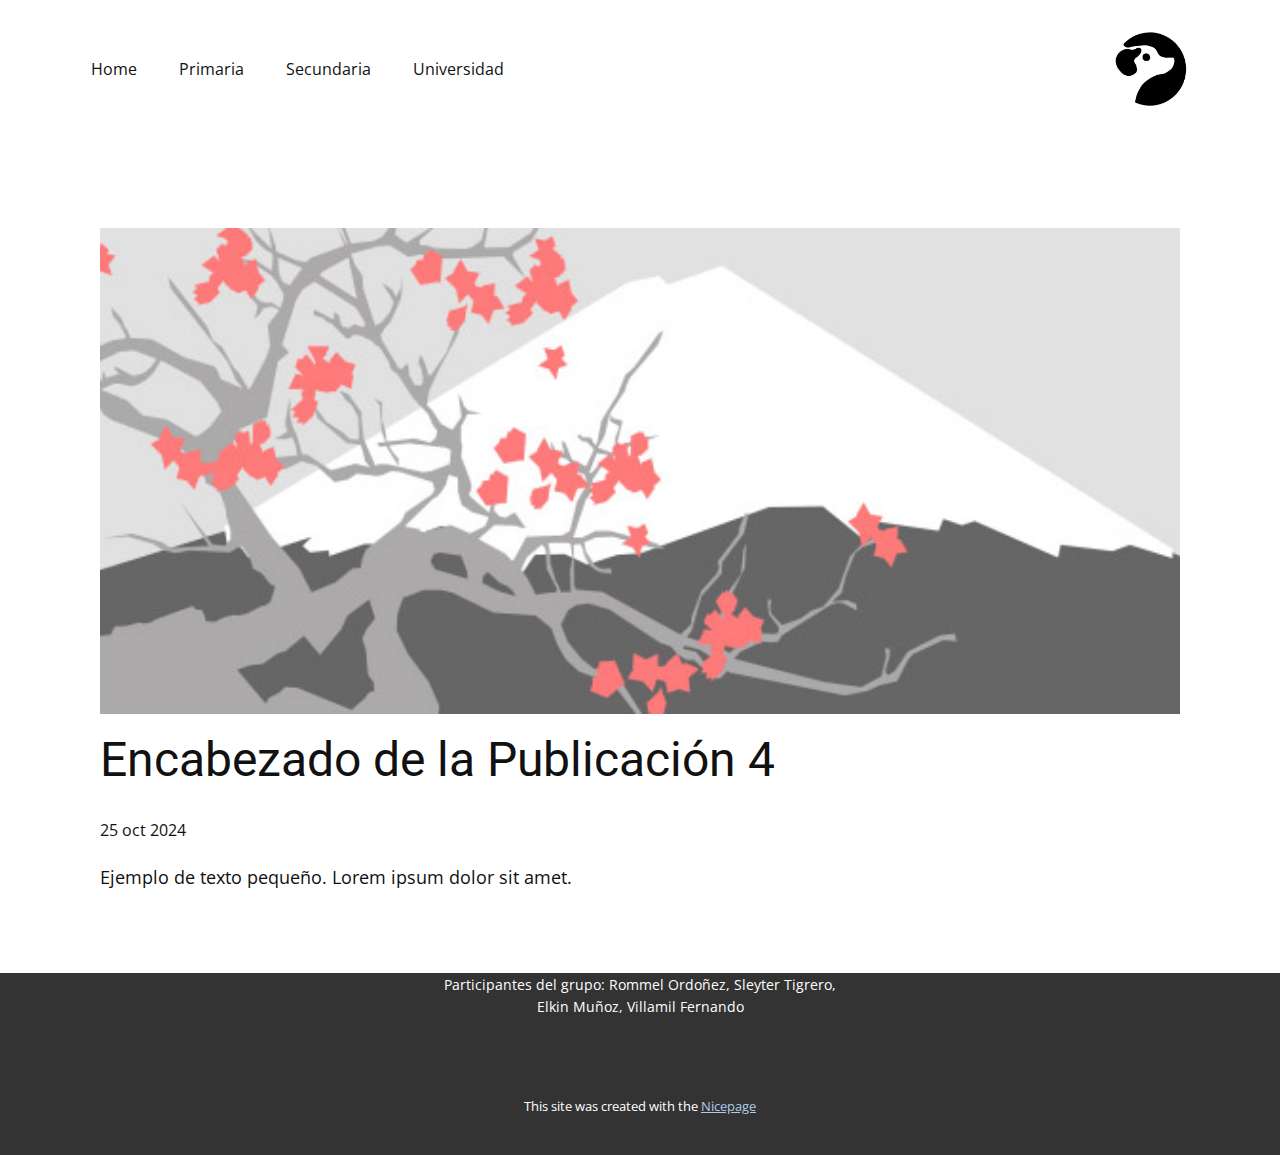
<file: Site1/blog/enviar-3.html>
<!DOCTYPE html>
<html style="font-size: 16px;" lang="es"><head>
    <meta name="viewport" content="width=device-width, initial-scale=1.0">
    <meta charset="utf-8">
    <meta name="keywords" content="Encabezado de la Publicación 1">
    <meta name="description" content="">
    <title>Encabezado de la Publicación 4</title>
    <link rel="stylesheet" href="../nicepage.css" media="screen">
<link rel="stylesheet" href="../Post-Template.css" media="screen">
    <script class="u-script" type="text/javascript" src="../jquery.js" defer=""></script>
    <script class="u-script" type="text/javascript" src="../nicepage.js" defer=""></script>
    <meta name="generator" content="Nicepage 6.20.0, nicepage.com">
    <link id="u-theme-google-font" rel="stylesheet" href="https://fonts.googleapis.com/css?family=Roboto:100,100i,300,300i,400,400i,500,500i,700,700i,900,900i|Open+Sans:300,300i,400,400i,500,500i,600,600i,700,700i,800,800i">
    
    
    
    <script type="application/ld+json">{
		"@context": "http://schema.org",
		"@type": "Organization",
		"name": "",
		"logo": "images/eb69cebb8d9f4685a12ec5674af87bc9c6ba7369c9b6496411d3c7d4bd774315eaff45d302d1439fe18cea1ef6011dcfc2db3fc9408b7f05afd363_1280.jpg"
}</script>
    <meta name="theme-color" content="#478ac9">
  <meta data-intl-tel-input-cdn-path="intlTelInput/"></head>
  <body data-path-to-root="./" data-include-products="false" class="u-body u-xl-mode" data-lang="es"><header class="u-clearfix u-header u-header" id="sec-1a37"><div class="u-clearfix u-sheet u-sheet-1">
        <a href="#" class="u-image u-logo u-image-1" data-image-width="1280" data-image-height="1280">
          <img src="../images/eb69cebb8d9f4685a12ec5674af87bc9c6ba7369c9b6496411d3c7d4bd774315eaff45d302d1439fe18cea1ef6011dcfc2db3fc9408b7f05afd363_1280.jpg" class="u-logo-image u-logo-image-1">
        </a>
        <nav class="u-menu u-menu-one-level u-offcanvas u-menu-1">
          <div class="menu-collapse" style="font-size: 1rem; letter-spacing: 0px;">
            <a class="u-button-style u-custom-left-right-menu-spacing u-custom-padding-bottom u-custom-top-bottom-menu-spacing u-nav-link u-text-active-palette-1-base u-text-hover-palette-2-base" href="#">
              <svg class="u-svg-link" viewBox="0 0 24 24"><use xlink:href="#menu-hamburger"></use></svg>
              <svg class="u-svg-content" version="1.1" id="menu-hamburger" viewBox="0 0 16 16" x="0px" y="0px" xmlns:xlink="http://www.w3.org/1999/xlink" xmlns="http://www.w3.org/2000/svg"><g><rect y="1" width="16" height="2"></rect><rect y="7" width="16" height="2"></rect><rect y="13" width="16" height="2"></rect>
</g></svg>
            </a>
          </div>
          <div class="u-custom-menu u-nav-container">
            <ul class="u-nav u-unstyled u-nav-1"><li class="u-nav-item"><a class="u-button-style u-nav-link u-text-active-palette-1-base u-text-hover-palette-2-base" href="../Página-2.html" style="padding: 10px 21px;">Home</a>
</li><li class="u-nav-item"><a class="u-button-style u-nav-link u-text-active-palette-1-base u-text-hover-palette-2-base" href="../Casa.html" style="padding: 10px 21px;">Primaria</a>
</li><li class="u-nav-item"><a class="u-button-style u-nav-link u-text-active-palette-1-base u-text-hover-palette-2-base" href="../Acerca-de.html" style="padding: 10px 21px;">Secundaria</a>
</li><li class="u-nav-item"><a class="u-button-style u-nav-link u-text-active-palette-1-base u-text-hover-palette-2-base" href="../Contacto.html" style="padding: 10px 21px;">Universidad</a>
</li></ul>
          </div>
          <div class="u-custom-menu u-nav-container-collapse">
            <div class="u-black u-container-style u-inner-container-layout u-opacity u-opacity-95 u-sidenav">
              <div class="u-inner-container-layout u-sidenav-overflow">
                <div class="u-menu-close"></div>
                <ul class="u-align-center u-nav u-popupmenu-items u-unstyled u-nav-2"><li class="u-nav-item"><a class="u-button-style u-nav-link" href="../Página-2.html">Home</a>
</li><li class="u-nav-item"><a class="u-button-style u-nav-link" href="../Casa.html">Primaria</a>
</li><li class="u-nav-item"><a class="u-button-style u-nav-link" href="../Acerca-de.html">Secundaria</a>
</li><li class="u-nav-item"><a class="u-button-style u-nav-link" href="../Contacto.html">Universidad</a>
</li></ul>
              </div>
            </div>
            <div class="u-black u-menu-overlay u-opacity u-opacity-70"></div>
          </div>
        </nav>
      </div></header>
    <section class="u-align-center u-clearfix u-section-1" id="sec-d965">
      <div class="u-clearfix u-sheet u-valign-middle-md u-valign-middle-sm u-valign-middle-xs u-sheet-1"><!--post_details--><!--post_details_options_json--><!--{"source":""}--><!--/post_details_options_json--><!--blog_post-->
        <div class="u-container-style u-expanded-width u-post-details u-post-details-1">
          <div class="u-container-layout u-valign-middle u-container-layout-1"><!--blog_post_image-->
            <img alt="" class="u-blog-control u-expanded-width u-image u-image-default u-image-1" src="../images/0fd3416c.jpeg"><!--/blog_post_image--><!--blog_post_header-->
            <h2 class="u-blog-control u-text u-text-1">Encabezado de la Publicación 4</h2><!--/blog_post_header--><!--blog_post_metadata-->
            <div class="u-blog-control u-metadata u-metadata-1"><!--blog_post_metadata_date-->
              <span class="u-meta-date u-meta-icon">25 oct 2024</span><!--/blog_post_metadata_date--><!--blog_post_metadata_category-->
              <!--/blog_post_metadata_category--><!--blog_post_metadata_comments-->
              <!--/blog_post_metadata_comments-->
            </div><!--/blog_post_metadata--><!--blog_post_content-->
            <div class="u-align-justify u-blog-control u-post-content u-text u-text-2 fr-view">
  <p>Ejemplo de texto pequeño. Lorem ipsum dolor sit amet.</p>
  </div><!--/blog_post_content-->
          </div>
        </div><!--/blog_post--><!--/post_details-->
      </div>
    </section>
    
    
    
    <footer class="u-align-center u-clearfix u-container-align-center u-footer u-grey-80 u-footer" id="sec-1317"><div class="u-clearfix u-sheet u-sheet-1">
        <p class="u-small-text u-text u-text-variant u-text-1">Participantes del grupo:​ Rommel Ordoñez, Sleyter Tigrero, Elkin Muñoz, Villamil Fernando</p>
      </div></footer>
    <section class="u-backlink u-clearfix u-grey-80">
      <p class="u-text">
        <span>This site was created with the </span>
        <a class="u-link" href="https://nicepage.com/" target="_blank" rel="nofollow">
          <span>Nicepage</span>
        </a>
      </p>
    </section>
  
</body></html>
</file>
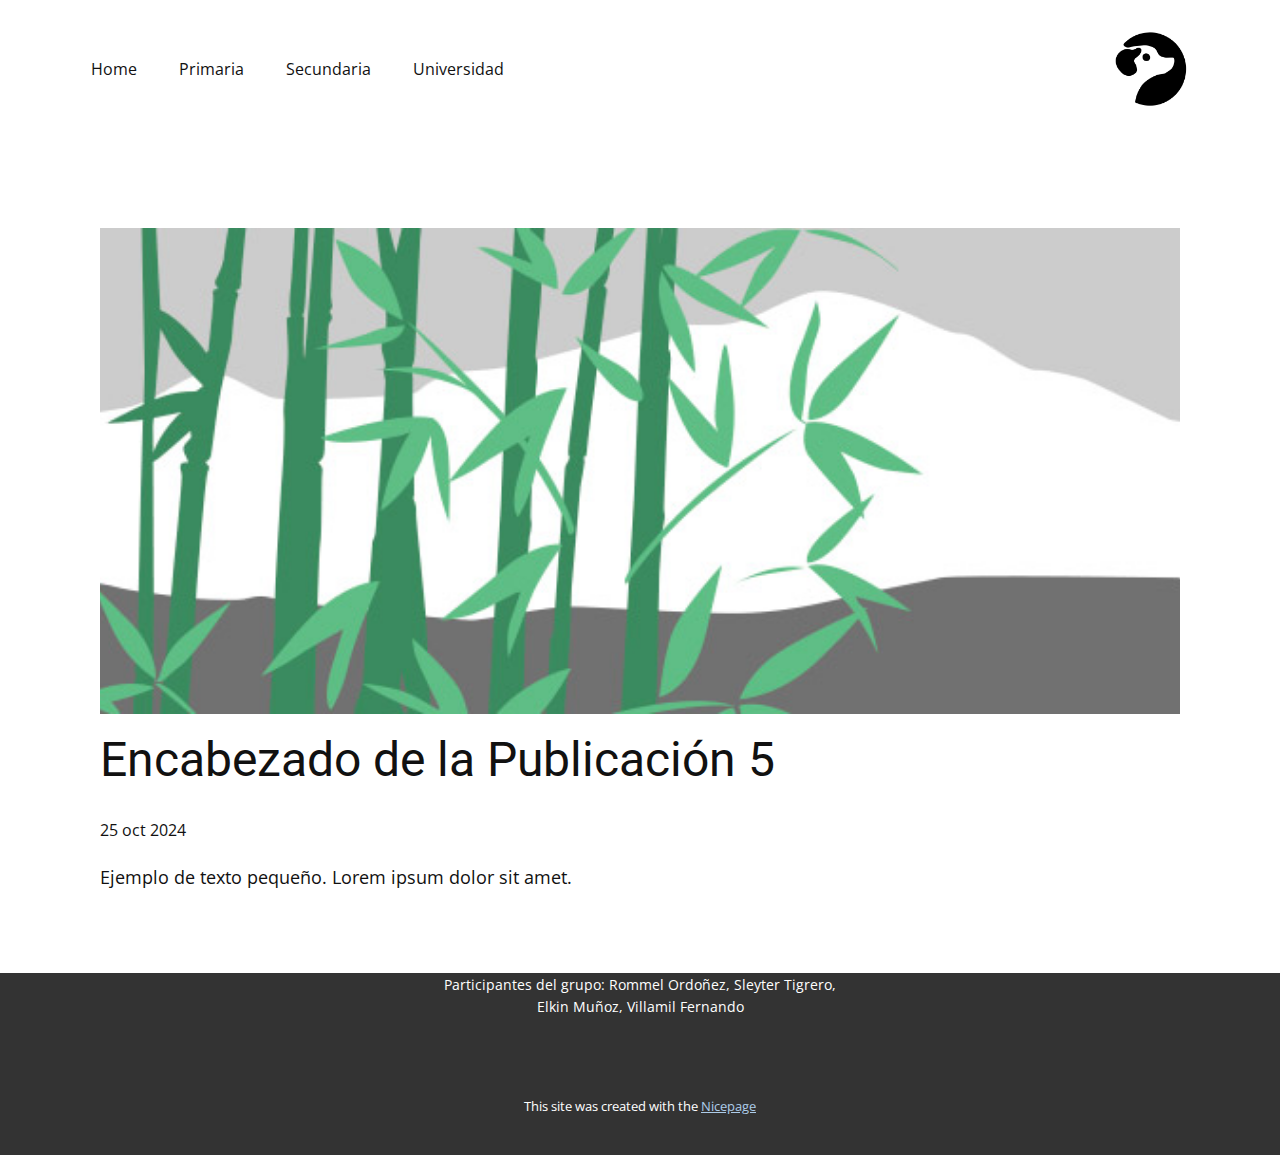
<file: Site1/blog/enviar-4.html>
<!DOCTYPE html>
<html style="font-size: 16px;" lang="es"><head>
    <meta name="viewport" content="width=device-width, initial-scale=1.0">
    <meta charset="utf-8">
    <meta name="keywords" content="Encabezado de la Publicación 1">
    <meta name="description" content="">
    <title>Encabezado de la Publicación 5</title>
    <link rel="stylesheet" href="../nicepage.css" media="screen">
<link rel="stylesheet" href="../Post-Template.css" media="screen">
    <script class="u-script" type="text/javascript" src="../jquery.js" defer=""></script>
    <script class="u-script" type="text/javascript" src="../nicepage.js" defer=""></script>
    <meta name="generator" content="Nicepage 6.20.0, nicepage.com">
    <link id="u-theme-google-font" rel="stylesheet" href="https://fonts.googleapis.com/css?family=Roboto:100,100i,300,300i,400,400i,500,500i,700,700i,900,900i|Open+Sans:300,300i,400,400i,500,500i,600,600i,700,700i,800,800i">
    
    
    
    <script type="application/ld+json">{
		"@context": "http://schema.org",
		"@type": "Organization",
		"name": "",
		"logo": "images/eb69cebb8d9f4685a12ec5674af87bc9c6ba7369c9b6496411d3c7d4bd774315eaff45d302d1439fe18cea1ef6011dcfc2db3fc9408b7f05afd363_1280.jpg"
}</script>
    <meta name="theme-color" content="#478ac9">
  <meta data-intl-tel-input-cdn-path="intlTelInput/"></head>
  <body data-path-to-root="./" data-include-products="false" class="u-body u-xl-mode" data-lang="es"><header class="u-clearfix u-header u-header" id="sec-1a37"><div class="u-clearfix u-sheet u-sheet-1">
        <a href="#" class="u-image u-logo u-image-1" data-image-width="1280" data-image-height="1280">
          <img src="../images/eb69cebb8d9f4685a12ec5674af87bc9c6ba7369c9b6496411d3c7d4bd774315eaff45d302d1439fe18cea1ef6011dcfc2db3fc9408b7f05afd363_1280.jpg" class="u-logo-image u-logo-image-1">
        </a>
        <nav class="u-menu u-menu-one-level u-offcanvas u-menu-1">
          <div class="menu-collapse" style="font-size: 1rem; letter-spacing: 0px;">
            <a class="u-button-style u-custom-left-right-menu-spacing u-custom-padding-bottom u-custom-top-bottom-menu-spacing u-nav-link u-text-active-palette-1-base u-text-hover-palette-2-base" href="#">
              <svg class="u-svg-link" viewBox="0 0 24 24"><use xlink:href="#menu-hamburger"></use></svg>
              <svg class="u-svg-content" version="1.1" id="menu-hamburger" viewBox="0 0 16 16" x="0px" y="0px" xmlns:xlink="http://www.w3.org/1999/xlink" xmlns="http://www.w3.org/2000/svg"><g><rect y="1" width="16" height="2"></rect><rect y="7" width="16" height="2"></rect><rect y="13" width="16" height="2"></rect>
</g></svg>
            </a>
          </div>
          <div class="u-custom-menu u-nav-container">
            <ul class="u-nav u-unstyled u-nav-1"><li class="u-nav-item"><a class="u-button-style u-nav-link u-text-active-palette-1-base u-text-hover-palette-2-base" href="../Página-2.html" style="padding: 10px 21px;">Home</a>
</li><li class="u-nav-item"><a class="u-button-style u-nav-link u-text-active-palette-1-base u-text-hover-palette-2-base" href="../Casa.html" style="padding: 10px 21px;">Primaria</a>
</li><li class="u-nav-item"><a class="u-button-style u-nav-link u-text-active-palette-1-base u-text-hover-palette-2-base" href="../Acerca-de.html" style="padding: 10px 21px;">Secundaria</a>
</li><li class="u-nav-item"><a class="u-button-style u-nav-link u-text-active-palette-1-base u-text-hover-palette-2-base" href="../Contacto.html" style="padding: 10px 21px;">Universidad</a>
</li></ul>
          </div>
          <div class="u-custom-menu u-nav-container-collapse">
            <div class="u-black u-container-style u-inner-container-layout u-opacity u-opacity-95 u-sidenav">
              <div class="u-inner-container-layout u-sidenav-overflow">
                <div class="u-menu-close"></div>
                <ul class="u-align-center u-nav u-popupmenu-items u-unstyled u-nav-2"><li class="u-nav-item"><a class="u-button-style u-nav-link" href="../Página-2.html">Home</a>
</li><li class="u-nav-item"><a class="u-button-style u-nav-link" href="../Casa.html">Primaria</a>
</li><li class="u-nav-item"><a class="u-button-style u-nav-link" href="../Acerca-de.html">Secundaria</a>
</li><li class="u-nav-item"><a class="u-button-style u-nav-link" href="../Contacto.html">Universidad</a>
</li></ul>
              </div>
            </div>
            <div class="u-black u-menu-overlay u-opacity u-opacity-70"></div>
          </div>
        </nav>
      </div></header>
    <section class="u-align-center u-clearfix u-section-1" id="sec-d965">
      <div class="u-clearfix u-sheet u-valign-middle-md u-valign-middle-sm u-valign-middle-xs u-sheet-1"><!--post_details--><!--post_details_options_json--><!--{"source":""}--><!--/post_details_options_json--><!--blog_post-->
        <div class="u-container-style u-expanded-width u-post-details u-post-details-1">
          <div class="u-container-layout u-valign-middle u-container-layout-1"><!--blog_post_image-->
            <img alt="" class="u-blog-control u-expanded-width u-image u-image-default u-image-1" src="../images/68f64b9d.jpeg"><!--/blog_post_image--><!--blog_post_header-->
            <h2 class="u-blog-control u-text u-text-1">Encabezado de la Publicación 5</h2><!--/blog_post_header--><!--blog_post_metadata-->
            <div class="u-blog-control u-metadata u-metadata-1"><!--blog_post_metadata_date-->
              <span class="u-meta-date u-meta-icon">25 oct 2024</span><!--/blog_post_metadata_date--><!--blog_post_metadata_category-->
              <!--/blog_post_metadata_category--><!--blog_post_metadata_comments-->
              <!--/blog_post_metadata_comments-->
            </div><!--/blog_post_metadata--><!--blog_post_content-->
            <div class="u-align-justify u-blog-control u-post-content u-text u-text-2 fr-view">
  <p>Ejemplo de texto pequeño. Lorem ipsum dolor sit amet.</p>
  </div><!--/blog_post_content-->
          </div>
        </div><!--/blog_post--><!--/post_details-->
      </div>
    </section>
    
    
    
    <footer class="u-align-center u-clearfix u-container-align-center u-footer u-grey-80 u-footer" id="sec-1317"><div class="u-clearfix u-sheet u-sheet-1">
        <p class="u-small-text u-text u-text-variant u-text-1">Participantes del grupo:​ Rommel Ordoñez, Sleyter Tigrero, Elkin Muñoz, Villamil Fernando</p>
      </div></footer>
    <section class="u-backlink u-clearfix u-grey-80">
      <p class="u-text">
        <span>This site was created with the </span>
        <a class="u-link" href="https://nicepage.com/" target="_blank" rel="nofollow">
          <span>Nicepage</span>
        </a>
      </p>
    </section>
  
</body></html>
</file>
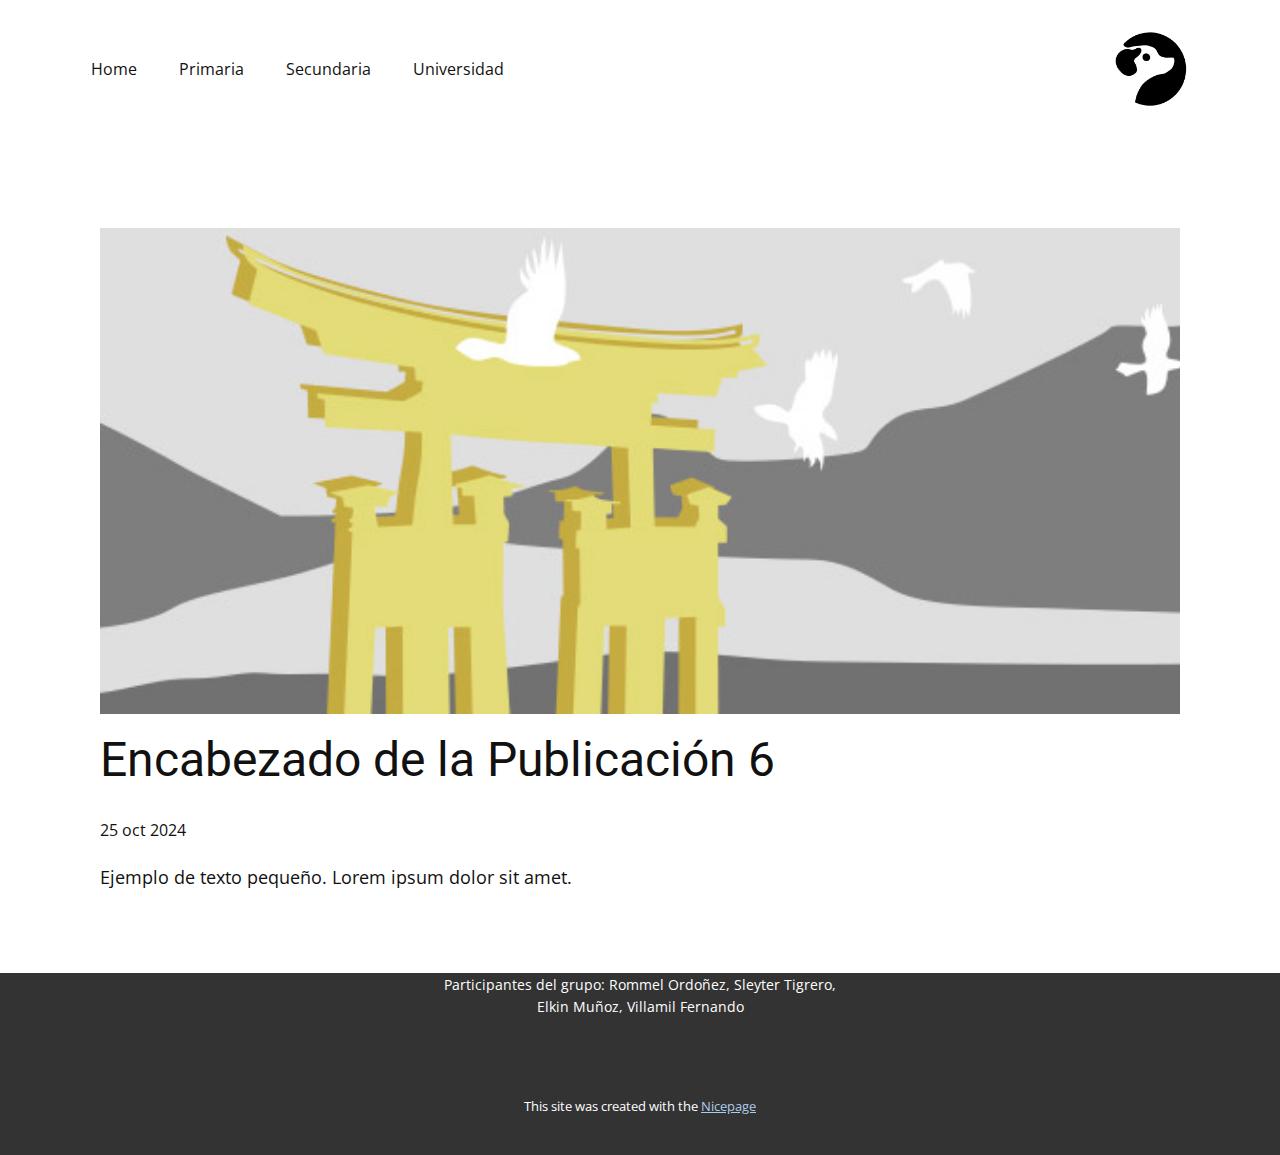
<file: Site1/blog/enviar-5.html>
<!DOCTYPE html>
<html style="font-size: 16px;" lang="es"><head>
    <meta name="viewport" content="width=device-width, initial-scale=1.0">
    <meta charset="utf-8">
    <meta name="keywords" content="Encabezado de la Publicación 1">
    <meta name="description" content="">
    <title>Encabezado de la Publicación 6</title>
    <link rel="stylesheet" href="../nicepage.css" media="screen">
<link rel="stylesheet" href="../Post-Template.css" media="screen">
    <script class="u-script" type="text/javascript" src="../jquery.js" defer=""></script>
    <script class="u-script" type="text/javascript" src="../nicepage.js" defer=""></script>
    <meta name="generator" content="Nicepage 6.20.0, nicepage.com">
    <link id="u-theme-google-font" rel="stylesheet" href="https://fonts.googleapis.com/css?family=Roboto:100,100i,300,300i,400,400i,500,500i,700,700i,900,900i|Open+Sans:300,300i,400,400i,500,500i,600,600i,700,700i,800,800i">
    
    
    
    <script type="application/ld+json">{
		"@context": "http://schema.org",
		"@type": "Organization",
		"name": "",
		"logo": "images/eb69cebb8d9f4685a12ec5674af87bc9c6ba7369c9b6496411d3c7d4bd774315eaff45d302d1439fe18cea1ef6011dcfc2db3fc9408b7f05afd363_1280.jpg"
}</script>
    <meta name="theme-color" content="#478ac9">
  <meta data-intl-tel-input-cdn-path="intlTelInput/"></head>
  <body data-path-to-root="./" data-include-products="false" class="u-body u-xl-mode" data-lang="es"><header class="u-clearfix u-header u-header" id="sec-1a37"><div class="u-clearfix u-sheet u-sheet-1">
        <a href="#" class="u-image u-logo u-image-1" data-image-width="1280" data-image-height="1280">
          <img src="../images/eb69cebb8d9f4685a12ec5674af87bc9c6ba7369c9b6496411d3c7d4bd774315eaff45d302d1439fe18cea1ef6011dcfc2db3fc9408b7f05afd363_1280.jpg" class="u-logo-image u-logo-image-1">
        </a>
        <nav class="u-menu u-menu-one-level u-offcanvas u-menu-1">
          <div class="menu-collapse" style="font-size: 1rem; letter-spacing: 0px;">
            <a class="u-button-style u-custom-left-right-menu-spacing u-custom-padding-bottom u-custom-top-bottom-menu-spacing u-nav-link u-text-active-palette-1-base u-text-hover-palette-2-base" href="#">
              <svg class="u-svg-link" viewBox="0 0 24 24"><use xlink:href="#menu-hamburger"></use></svg>
              <svg class="u-svg-content" version="1.1" id="menu-hamburger" viewBox="0 0 16 16" x="0px" y="0px" xmlns:xlink="http://www.w3.org/1999/xlink" xmlns="http://www.w3.org/2000/svg"><g><rect y="1" width="16" height="2"></rect><rect y="7" width="16" height="2"></rect><rect y="13" width="16" height="2"></rect>
</g></svg>
            </a>
          </div>
          <div class="u-custom-menu u-nav-container">
            <ul class="u-nav u-unstyled u-nav-1"><li class="u-nav-item"><a class="u-button-style u-nav-link u-text-active-palette-1-base u-text-hover-palette-2-base" href="../Página-2.html" style="padding: 10px 21px;">Home</a>
</li><li class="u-nav-item"><a class="u-button-style u-nav-link u-text-active-palette-1-base u-text-hover-palette-2-base" href="../Casa.html" style="padding: 10px 21px;">Primaria</a>
</li><li class="u-nav-item"><a class="u-button-style u-nav-link u-text-active-palette-1-base u-text-hover-palette-2-base" href="../Acerca-de.html" style="padding: 10px 21px;">Secundaria</a>
</li><li class="u-nav-item"><a class="u-button-style u-nav-link u-text-active-palette-1-base u-text-hover-palette-2-base" href="../Contacto.html" style="padding: 10px 21px;">Universidad</a>
</li></ul>
          </div>
          <div class="u-custom-menu u-nav-container-collapse">
            <div class="u-black u-container-style u-inner-container-layout u-opacity u-opacity-95 u-sidenav">
              <div class="u-inner-container-layout u-sidenav-overflow">
                <div class="u-menu-close"></div>
                <ul class="u-align-center u-nav u-popupmenu-items u-unstyled u-nav-2"><li class="u-nav-item"><a class="u-button-style u-nav-link" href="../Página-2.html">Home</a>
</li><li class="u-nav-item"><a class="u-button-style u-nav-link" href="../Casa.html">Primaria</a>
</li><li class="u-nav-item"><a class="u-button-style u-nav-link" href="../Acerca-de.html">Secundaria</a>
</li><li class="u-nav-item"><a class="u-button-style u-nav-link" href="../Contacto.html">Universidad</a>
</li></ul>
              </div>
            </div>
            <div class="u-black u-menu-overlay u-opacity u-opacity-70"></div>
          </div>
        </nav>
      </div></header>
    <section class="u-align-center u-clearfix u-section-1" id="sec-d965">
      <div class="u-clearfix u-sheet u-valign-middle-md u-valign-middle-sm u-valign-middle-xs u-sheet-1"><!--post_details--><!--post_details_options_json--><!--{"source":""}--><!--/post_details_options_json--><!--blog_post-->
        <div class="u-container-style u-expanded-width u-post-details u-post-details-1">
          <div class="u-container-layout u-valign-middle u-container-layout-1"><!--blog_post_image-->
            <img alt="" class="u-blog-control u-expanded-width u-image u-image-default u-image-1" src="../images/8ad73f3c.jpeg"><!--/blog_post_image--><!--blog_post_header-->
            <h2 class="u-blog-control u-text u-text-1">Encabezado de la Publicación 6</h2><!--/blog_post_header--><!--blog_post_metadata-->
            <div class="u-blog-control u-metadata u-metadata-1"><!--blog_post_metadata_date-->
              <span class="u-meta-date u-meta-icon">25 oct 2024</span><!--/blog_post_metadata_date--><!--blog_post_metadata_category-->
              <!--/blog_post_metadata_category--><!--blog_post_metadata_comments-->
              <!--/blog_post_metadata_comments-->
            </div><!--/blog_post_metadata--><!--blog_post_content-->
            <div class="u-align-justify u-blog-control u-post-content u-text u-text-2 fr-view">
  <p>Ejemplo de texto pequeño. Lorem ipsum dolor sit amet.</p>
  </div><!--/blog_post_content-->
          </div>
        </div><!--/blog_post--><!--/post_details-->
      </div>
    </section>
    
    
    
    <footer class="u-align-center u-clearfix u-container-align-center u-footer u-grey-80 u-footer" id="sec-1317"><div class="u-clearfix u-sheet u-sheet-1">
        <p class="u-small-text u-text u-text-variant u-text-1">Participantes del grupo:​ Rommel Ordoñez, Sleyter Tigrero, Elkin Muñoz, Villamil Fernando</p>
      </div></footer>
    <section class="u-backlink u-clearfix u-grey-80">
      <p class="u-text">
        <span>This site was created with the </span>
        <a class="u-link" href="https://nicepage.com/" target="_blank" rel="nofollow">
          <span>Nicepage</span>
        </a>
      </p>
    </section>
  
</body></html>
</file>
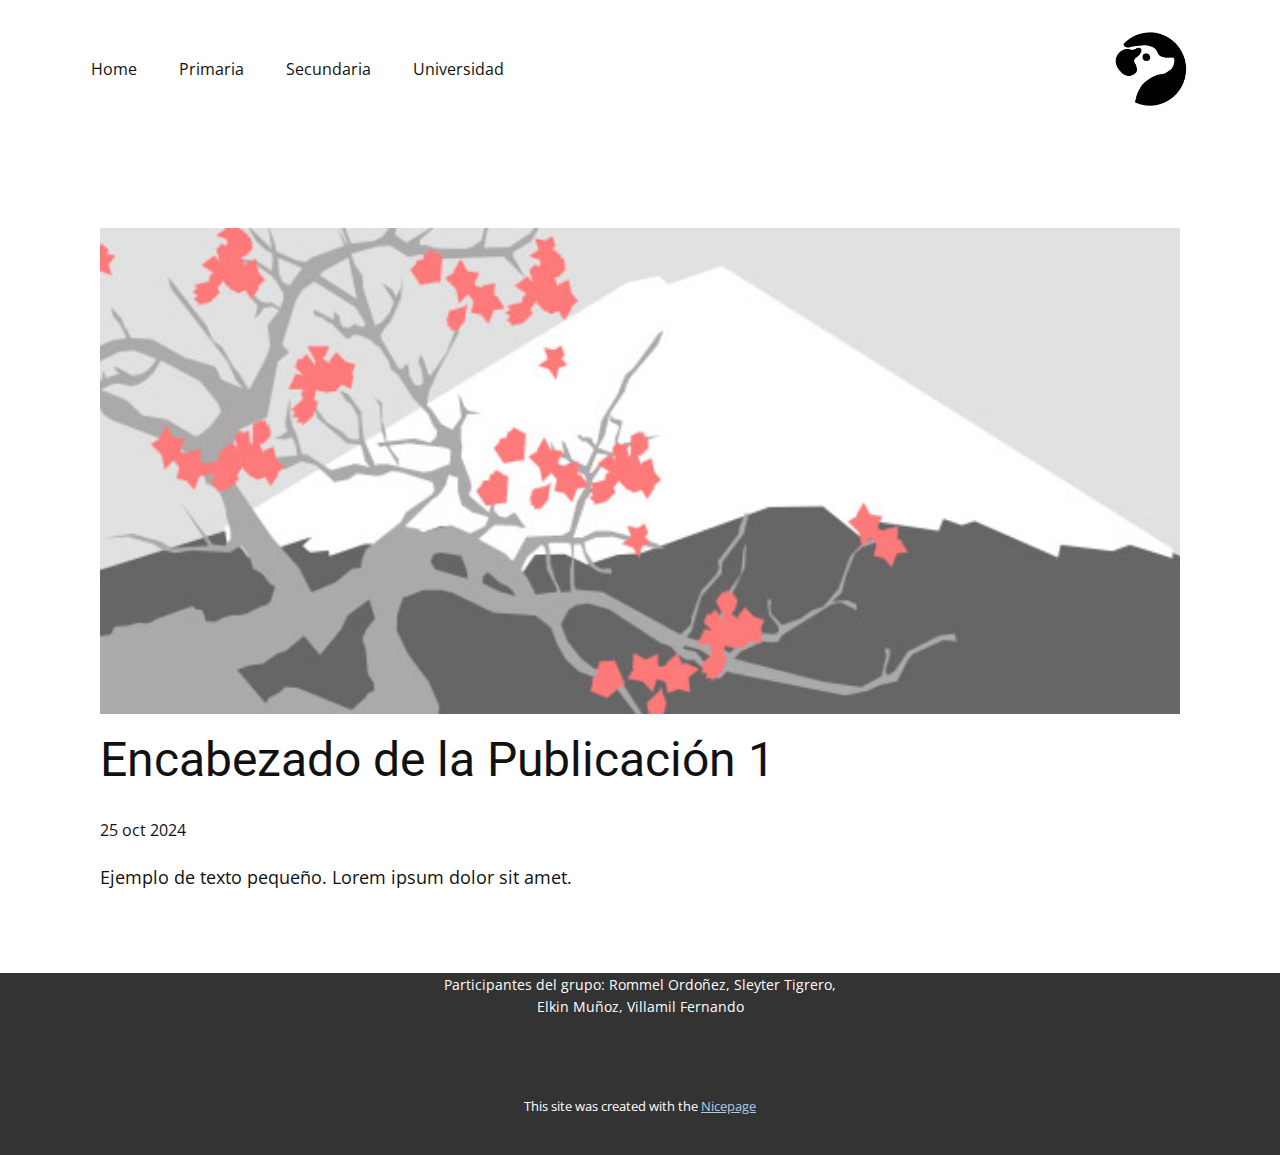
<file: Site1/blog/enviar.html>
<!DOCTYPE html>
<html style="font-size: 16px;" lang="es"><head>
    <meta name="viewport" content="width=device-width, initial-scale=1.0">
    <meta charset="utf-8">
    <meta name="keywords" content="Encabezado de la Publicación 1">
    <meta name="description" content="">
    <title>Encabezado de la Publicación 1</title>
    <link rel="stylesheet" href="../nicepage.css" media="screen">
<link rel="stylesheet" href="../Post-Template.css" media="screen">
    <script class="u-script" type="text/javascript" src="../jquery.js" defer=""></script>
    <script class="u-script" type="text/javascript" src="../nicepage.js" defer=""></script>
    <meta name="generator" content="Nicepage 6.20.0, nicepage.com">
    <link id="u-theme-google-font" rel="stylesheet" href="https://fonts.googleapis.com/css?family=Roboto:100,100i,300,300i,400,400i,500,500i,700,700i,900,900i|Open+Sans:300,300i,400,400i,500,500i,600,600i,700,700i,800,800i">
    
    
    
    <script type="application/ld+json">{
		"@context": "http://schema.org",
		"@type": "Organization",
		"name": "",
		"logo": "images/eb69cebb8d9f4685a12ec5674af87bc9c6ba7369c9b6496411d3c7d4bd774315eaff45d302d1439fe18cea1ef6011dcfc2db3fc9408b7f05afd363_1280.jpg"
}</script>
    <meta name="theme-color" content="#478ac9">
  <meta data-intl-tel-input-cdn-path="intlTelInput/"></head>
  <body data-path-to-root="./" data-include-products="false" class="u-body u-xl-mode" data-lang="es"><header class="u-clearfix u-header u-header" id="sec-1a37"><div class="u-clearfix u-sheet u-sheet-1">
        <a href="#" class="u-image u-logo u-image-1" data-image-width="1280" data-image-height="1280">
          <img src="../images/eb69cebb8d9f4685a12ec5674af87bc9c6ba7369c9b6496411d3c7d4bd774315eaff45d302d1439fe18cea1ef6011dcfc2db3fc9408b7f05afd363_1280.jpg" class="u-logo-image u-logo-image-1">
        </a>
        <nav class="u-menu u-menu-one-level u-offcanvas u-menu-1">
          <div class="menu-collapse" style="font-size: 1rem; letter-spacing: 0px;">
            <a class="u-button-style u-custom-left-right-menu-spacing u-custom-padding-bottom u-custom-top-bottom-menu-spacing u-nav-link u-text-active-palette-1-base u-text-hover-palette-2-base" href="#">
              <svg class="u-svg-link" viewBox="0 0 24 24"><use xlink:href="#menu-hamburger"></use></svg>
              <svg class="u-svg-content" version="1.1" id="menu-hamburger" viewBox="0 0 16 16" x="0px" y="0px" xmlns:xlink="http://www.w3.org/1999/xlink" xmlns="http://www.w3.org/2000/svg"><g><rect y="1" width="16" height="2"></rect><rect y="7" width="16" height="2"></rect><rect y="13" width="16" height="2"></rect>
</g></svg>
            </a>
          </div>
          <div class="u-custom-menu u-nav-container">
            <ul class="u-nav u-unstyled u-nav-1"><li class="u-nav-item"><a class="u-button-style u-nav-link u-text-active-palette-1-base u-text-hover-palette-2-base" href="../Página-2.html" style="padding: 10px 21px;">Home</a>
</li><li class="u-nav-item"><a class="u-button-style u-nav-link u-text-active-palette-1-base u-text-hover-palette-2-base" href="../Casa.html" style="padding: 10px 21px;">Primaria</a>
</li><li class="u-nav-item"><a class="u-button-style u-nav-link u-text-active-palette-1-base u-text-hover-palette-2-base" href="../Acerca-de.html" style="padding: 10px 21px;">Secundaria</a>
</li><li class="u-nav-item"><a class="u-button-style u-nav-link u-text-active-palette-1-base u-text-hover-palette-2-base" href="../Contacto.html" style="padding: 10px 21px;">Universidad</a>
</li></ul>
          </div>
          <div class="u-custom-menu u-nav-container-collapse">
            <div class="u-black u-container-style u-inner-container-layout u-opacity u-opacity-95 u-sidenav">
              <div class="u-inner-container-layout u-sidenav-overflow">
                <div class="u-menu-close"></div>
                <ul class="u-align-center u-nav u-popupmenu-items u-unstyled u-nav-2"><li class="u-nav-item"><a class="u-button-style u-nav-link" href="../Página-2.html">Home</a>
</li><li class="u-nav-item"><a class="u-button-style u-nav-link" href="../Casa.html">Primaria</a>
</li><li class="u-nav-item"><a class="u-button-style u-nav-link" href="../Acerca-de.html">Secundaria</a>
</li><li class="u-nav-item"><a class="u-button-style u-nav-link" href="../Contacto.html">Universidad</a>
</li></ul>
              </div>
            </div>
            <div class="u-black u-menu-overlay u-opacity u-opacity-70"></div>
          </div>
        </nav>
      </div></header>
    <section class="u-align-center u-clearfix u-section-1" id="sec-d965">
      <div class="u-clearfix u-sheet u-valign-middle-md u-valign-middle-sm u-valign-middle-xs u-sheet-1"><!--post_details--><!--post_details_options_json--><!--{"source":""}--><!--/post_details_options_json--><!--blog_post-->
        <div class="u-container-style u-expanded-width u-post-details u-post-details-1">
          <div class="u-container-layout u-valign-middle u-container-layout-1"><!--blog_post_image-->
            <img alt="" class="u-blog-control u-expanded-width u-image u-image-default u-image-1" src="../images/0fd3416c.jpeg"><!--/blog_post_image--><!--blog_post_header-->
            <h2 class="u-blog-control u-text u-text-1">Encabezado de la Publicación 1</h2><!--/blog_post_header--><!--blog_post_metadata-->
            <div class="u-blog-control u-metadata u-metadata-1"><!--blog_post_metadata_date-->
              <span class="u-meta-date u-meta-icon">25 oct 2024</span><!--/blog_post_metadata_date--><!--blog_post_metadata_category-->
              <!--/blog_post_metadata_category--><!--blog_post_metadata_comments-->
              <!--/blog_post_metadata_comments-->
            </div><!--/blog_post_metadata--><!--blog_post_content-->
            <div class="u-align-justify u-blog-control u-post-content u-text u-text-2 fr-view">
  <p>Ejemplo de texto pequeño. Lorem ipsum dolor sit amet.</p>
  </div><!--/blog_post_content-->
          </div>
        </div><!--/blog_post--><!--/post_details-->
      </div>
    </section>
    
    
    
    <footer class="u-align-center u-clearfix u-container-align-center u-footer u-grey-80 u-footer" id="sec-1317"><div class="u-clearfix u-sheet u-sheet-1">
        <p class="u-small-text u-text u-text-variant u-text-1">Participantes del grupo:​ Rommel Ordoñez, Sleyter Tigrero, Elkin Muñoz, Villamil Fernando</p>
      </div></footer>
    <section class="u-backlink u-clearfix u-grey-80">
      <p class="u-text">
        <span>This site was created with the </span>
        <a class="u-link" href="https://nicepage.com/" target="_blank" rel="nofollow">
          <span>Nicepage</span>
        </a>
      </p>
    </section>
  
</body></html>
</file>
